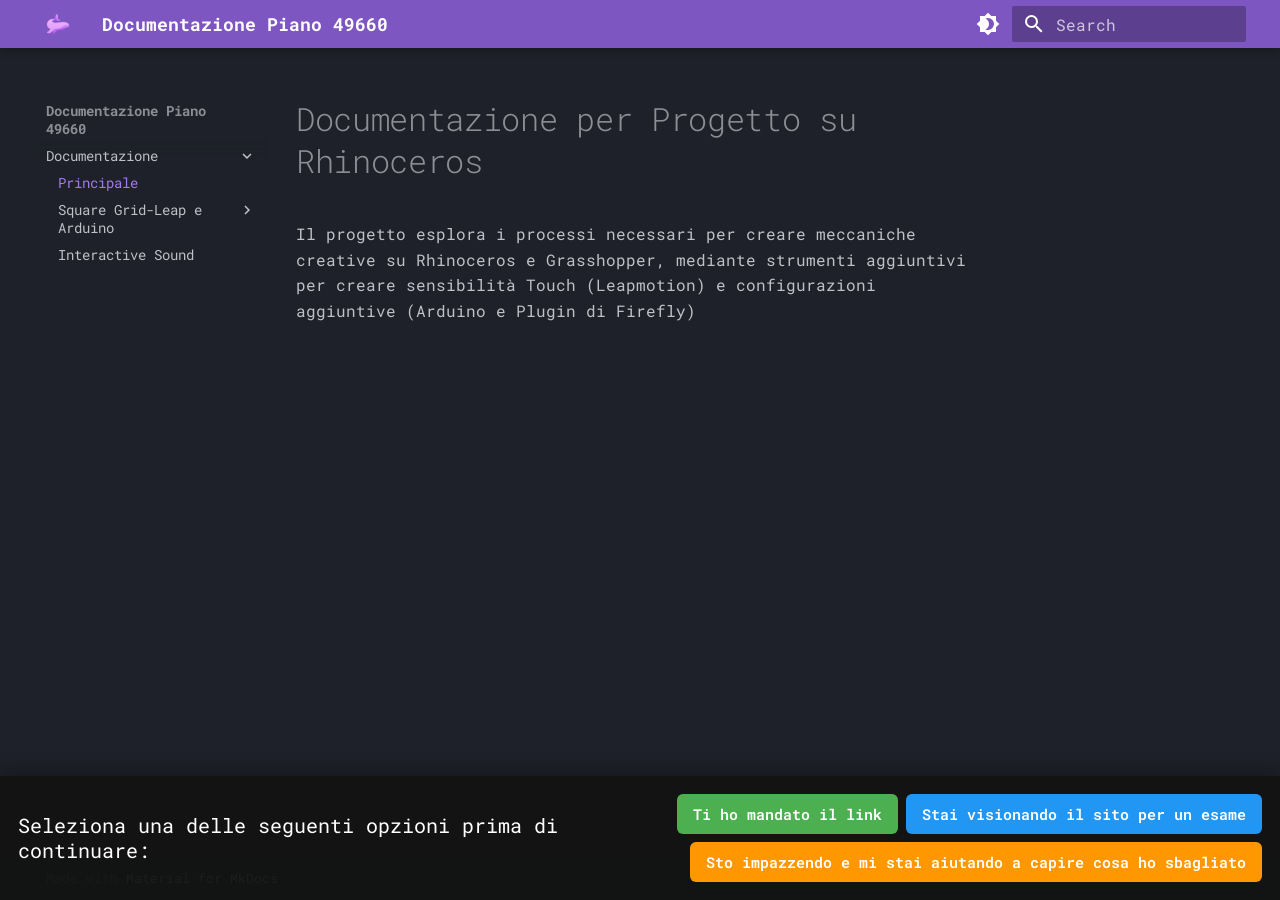
<file: Documentazione/index.html>
<!doctype html>
<html lang="en" class="no-js">
  <head>
    
      <meta charset="utf-8">
      <meta name="viewport" content="width=device-width,initial-scale=1">
      
      
      
        <link rel="canonical" href="https://alesdreams.github.io/PianoPianoDesk/Documentazione/">
      
      
      
        <link rel="next" href="../leap%20e%20arduino/">
      
      
        
      
      
      <link rel="icon" href="../assets/images/favicon.png">
      <meta name="generator" content="mkdocs-1.6.1, mkdocs-material-9.7.6">
    
    
      
        <title>Principale - Documentazione Piano 49660</title>
      
    
    
      <link rel="stylesheet" href="../assets/stylesheets/main.484c7ddc.min.css">
      
        
        <link rel="stylesheet" href="../assets/stylesheets/palette.ab4e12ef.min.css">
      
      


    
    
      
    
    
      
        
        
        <link rel="preconnect" href="https://fonts.gstatic.com" crossorigin>
        <link rel="stylesheet" href="https://fonts.googleapis.com/css?family=Roboto:300,300i,400,400i,700,700i%7CRoboto+Mono:400,400i,700,700i&display=fallback">
        <style>:root{--md-text-font:"Roboto";--md-code-font:"Roboto Mono"}</style>
      
    
    
      <link rel="stylesheet" href="../assets/css/fonts.css">
    
      <link rel="stylesheet" href="../assets/css/cookie-banner.css">
    
    <script>__md_scope=new URL("..",location),__md_hash=e=>[...e].reduce(((e,_)=>(e<<5)-e+_.charCodeAt(0)),0),__md_get=(e,_=localStorage,t=__md_scope)=>JSON.parse(_.getItem(t.pathname+"."+e)),__md_set=(e,_,t=localStorage,a=__md_scope)=>{try{t.setItem(a.pathname+"."+e,JSON.stringify(_))}catch(e){}}</script>
    
      

    
    
  </head>
  
  
    
    
      
    
    
    
    
    <body dir="ltr" data-md-color-scheme="slate" data-md-color-primary="deep-purple" data-md-color-accent="magenta">
  
    
    <input class="md-toggle" data-md-toggle="drawer" type="checkbox" id="__drawer" autocomplete="off">
    <input class="md-toggle" data-md-toggle="search" type="checkbox" id="__search" autocomplete="off">
    <label class="md-overlay" for="__drawer"></label>
    <div data-md-component="skip">
      
        
        <a href="#documentazione-per-progetto-su-rhinoceros" class="md-skip">
          Skip to content
        </a>
      
    </div>
    <div data-md-component="announce">
      
    </div>
    
    
      

  

<header class="md-header md-header--shadow" data-md-component="header">
  <nav class="md-header__inner md-grid" aria-label="Header">
    <a href=".." title="Documentazione Piano 49660" class="md-header__button md-logo" aria-label="Documentazione Piano 49660" data-md-component="logo">
      
  <img src="../immagini/icona00.png" alt="logo">

    </a>
    <label class="md-header__button md-icon" for="__drawer">
      
      <svg xmlns="http://www.w3.org/2000/svg" viewBox="0 0 24 24"><path d="M3 6h18v2H3zm0 5h18v2H3zm0 5h18v2H3z"/></svg>
    </label>
    <div class="md-header__title" data-md-component="header-title">
      <div class="md-header__ellipsis">
        <div class="md-header__topic">
          <span class="md-ellipsis">
            Documentazione Piano 49660
          </span>
        </div>
        <div class="md-header__topic" data-md-component="header-topic">
          <span class="md-ellipsis">
            
              Principale
            
          </span>
        </div>
      </div>
    </div>
    
      
        <form class="md-header__option" data-md-component="palette">
  
    
    
    
    <input class="md-option" data-md-color-media="" data-md-color-scheme="slate" data-md-color-primary="deep-purple" data-md-color-accent="magenta"  aria-label="Passa al tema chiaro"  type="radio" name="__palette" id="__palette_0">
    
      <label class="md-header__button md-icon" title="Passa al tema chiaro" for="__palette_1" hidden>
        <svg xmlns="http://www.w3.org/2000/svg" viewBox="0 0 24 24"><path d="M12 18c-.89 0-1.74-.2-2.5-.55C11.56 16.5 13 14.42 13 12s-1.44-4.5-3.5-5.45C10.26 6.2 11.11 6 12 6a6 6 0 0 1 6 6 6 6 0 0 1-6 6m8-9.31V4h-4.69L12 .69 8.69 4H4v4.69L.69 12 4 15.31V20h4.69L12 23.31 15.31 20H20v-4.69L23.31 12z"/></svg>
      </label>
    
  
    
    
    
    <input class="md-option" data-md-color-media="" data-md-color-scheme="default" data-md-color-primary="deep-purple" data-md-color-accent="magenta"  aria-label="Passa al tema scuro"  type="radio" name="__palette" id="__palette_1">
    
      <label class="md-header__button md-icon" title="Passa al tema scuro" for="__palette_0" hidden>
        <svg xmlns="http://www.w3.org/2000/svg" viewBox="0 0 24 24"><path d="M12 8a4 4 0 0 0-4 4 4 4 0 0 0 4 4 4 4 0 0 0 4-4 4 4 0 0 0-4-4m0 10a6 6 0 0 1-6-6 6 6 0 0 1 6-6 6 6 0 0 1 6 6 6 6 0 0 1-6 6m8-9.31V4h-4.69L12 .69 8.69 4H4v4.69L.69 12 4 15.31V20h4.69L12 23.31 15.31 20H20v-4.69L23.31 12z"/></svg>
      </label>
    
  
</form>
      
    
    
      <script>var palette=__md_get("__palette");if(palette&&palette.color){if("(prefers-color-scheme)"===palette.color.media){var media=matchMedia("(prefers-color-scheme: light)"),input=document.querySelector(media.matches?"[data-md-color-media='(prefers-color-scheme: light)']":"[data-md-color-media='(prefers-color-scheme: dark)']");palette.color.media=input.getAttribute("data-md-color-media"),palette.color.scheme=input.getAttribute("data-md-color-scheme"),palette.color.primary=input.getAttribute("data-md-color-primary"),palette.color.accent=input.getAttribute("data-md-color-accent")}for(var[key,value]of Object.entries(palette.color))document.body.setAttribute("data-md-color-"+key,value)}</script>
    
    
    
      
      
        <label class="md-header__button md-icon" for="__search">
          
          <svg xmlns="http://www.w3.org/2000/svg" viewBox="0 0 24 24"><path d="M9.5 3A6.5 6.5 0 0 1 16 9.5c0 1.61-.59 3.09-1.56 4.23l.27.27h.79l5 5-1.5 1.5-5-5v-.79l-.27-.27A6.52 6.52 0 0 1 9.5 16 6.5 6.5 0 0 1 3 9.5 6.5 6.5 0 0 1 9.5 3m0 2C7 5 5 7 5 9.5S7 14 9.5 14 14 12 14 9.5 12 5 9.5 5"/></svg>
        </label>
        <div class="md-search" data-md-component="search" role="dialog">
  <label class="md-search__overlay" for="__search"></label>
  <div class="md-search__inner" role="search">
    <form class="md-search__form" name="search">
      <input type="text" class="md-search__input" name="query" aria-label="Search" placeholder="Search" autocapitalize="off" autocorrect="off" autocomplete="off" spellcheck="false" data-md-component="search-query" required>
      <label class="md-search__icon md-icon" for="__search">
        
        <svg xmlns="http://www.w3.org/2000/svg" viewBox="0 0 24 24"><path d="M9.5 3A6.5 6.5 0 0 1 16 9.5c0 1.61-.59 3.09-1.56 4.23l.27.27h.79l5 5-1.5 1.5-5-5v-.79l-.27-.27A6.52 6.52 0 0 1 9.5 16 6.5 6.5 0 0 1 3 9.5 6.5 6.5 0 0 1 9.5 3m0 2C7 5 5 7 5 9.5S7 14 9.5 14 14 12 14 9.5 12 5 9.5 5"/></svg>
        
        <svg xmlns="http://www.w3.org/2000/svg" viewBox="0 0 24 24"><path d="M20 11v2H8l5.5 5.5-1.42 1.42L4.16 12l7.92-7.92L13.5 5.5 8 11z"/></svg>
      </label>
      <nav class="md-search__options" aria-label="Search">
        
        <button type="reset" class="md-search__icon md-icon" title="Clear" aria-label="Clear" tabindex="-1">
          
          <svg xmlns="http://www.w3.org/2000/svg" viewBox="0 0 24 24"><path d="M19 6.41 17.59 5 12 10.59 6.41 5 5 6.41 10.59 12 5 17.59 6.41 19 12 13.41 17.59 19 19 17.59 13.41 12z"/></svg>
        </button>
      </nav>
      
    </form>
    <div class="md-search__output">
      <div class="md-search__scrollwrap" tabindex="0" data-md-scrollfix>
        <div class="md-search-result" data-md-component="search-result">
          <div class="md-search-result__meta">
            Initializing search
          </div>
          <ol class="md-search-result__list" role="presentation"></ol>
        </div>
      </div>
    </div>
  </div>
</div>
      
    
    
  </nav>
  
</header>
    
    <div class="md-container" data-md-component="container">
      
      
        
          
        
      
      <main class="md-main" data-md-component="main">
        <div class="md-main__inner md-grid">
          
            
              
              <div class="md-sidebar md-sidebar--primary" data-md-component="sidebar" data-md-type="navigation" >
                <div class="md-sidebar__scrollwrap">
                  <div class="md-sidebar__inner">
                    



<nav class="md-nav md-nav--primary" aria-label="Navigation" data-md-level="0">
  <label class="md-nav__title" for="__drawer">
    <a href=".." title="Documentazione Piano 49660" class="md-nav__button md-logo" aria-label="Documentazione Piano 49660" data-md-component="logo">
      
  <img src="../immagini/icona00.png" alt="logo">

    </a>
    Documentazione Piano 49660
  </label>
  
  <ul class="md-nav__list" data-md-scrollfix>
    
      
      
  
  
    
  
  
  
    
    
    
    
    
    <li class="md-nav__item md-nav__item--active md-nav__item--nested">
      
        
        
        <input class="md-nav__toggle md-toggle " type="checkbox" id="__nav_1" checked>
        
          
          <label class="md-nav__link" for="__nav_1" id="__nav_1_label" tabindex="0">
            
  
  
  <span class="md-ellipsis">
    
  
    Documentazione
  

    
  </span>
  
  

            <span class="md-nav__icon md-icon"></span>
          </label>
        
        <nav class="md-nav" data-md-level="1" aria-labelledby="__nav_1_label" aria-expanded="true">
          <label class="md-nav__title" for="__nav_1">
            <span class="md-nav__icon md-icon"></span>
            
  
    Documentazione
  

          </label>
          <ul class="md-nav__list" data-md-scrollfix>
            
              
                
  
  
    
  
  
  
    <li class="md-nav__item md-nav__item--active">
      
      <input class="md-nav__toggle md-toggle" type="checkbox" id="__toc">
      
      
        
      
      
      <a href="./" class="md-nav__link md-nav__link--active">
        
  
  
  <span class="md-ellipsis">
    
  
    Principale
  

    
  </span>
  
  

      </a>
      
    </li>
  

              
            
              
                
  
  
  
  
    
    
    
    
    
    <li class="md-nav__item md-nav__item--nested">
      
        
        
        <input class="md-nav__toggle md-toggle " type="checkbox" id="__nav_1_2" >
        
          
          <label class="md-nav__link" for="__nav_1_2" id="__nav_1_2_label" tabindex="0">
            
  
  
  <span class="md-ellipsis">
    
  
    Square Grid-Leap e Arduino
  

    
  </span>
  
  

            <span class="md-nav__icon md-icon"></span>
          </label>
        
        <nav class="md-nav" data-md-level="2" aria-labelledby="__nav_1_2_label" aria-expanded="false">
          <label class="md-nav__title" for="__nav_1_2">
            <span class="md-nav__icon md-icon"></span>
            
  
    Square Grid-Leap e Arduino
  

          </label>
          <ul class="md-nav__list" data-md-scrollfix>
            
              
                
  
  
  
  
    <li class="md-nav__item">
      <a href="../leap%20e%20arduino/" class="md-nav__link">
        
  
  
  <span class="md-ellipsis">
    
  
    Guida Principale
  

    
  </span>
  
  

      </a>
    </li>
  

              
            
              
                
  
  
  
  
    <li class="md-nav__item">
      <a href="../Errori%20leap/" class="md-nav__link">
        
  
  
  <span class="md-ellipsis">
    
  
    Errori
  

    
  </span>
  
  

      </a>
    </li>
  

              
            
          </ul>
        </nav>
      
    </li>
  

              
            
              
                
  
  
  
  
    <li class="md-nav__item">
      <a href="../Interactive%20Sound/" class="md-nav__link">
        
  
  
  <span class="md-ellipsis">
    
  
    Interactive Sound
  

    
  </span>
  
  

      </a>
    </li>
  

              
            
          </ul>
        </nav>
      
    </li>
  

    
  </ul>
</nav>
                  </div>
                </div>
              </div>
            
            
              
              <div class="md-sidebar md-sidebar--secondary" data-md-component="sidebar" data-md-type="toc" >
                <div class="md-sidebar__scrollwrap">
                  <div class="md-sidebar__inner">
                    

<nav class="md-nav md-nav--secondary" aria-label="Table of contents">
  
  
  
    
  
  
</nav>
                  </div>
                </div>
              </div>
            
          
          
            <div class="md-content" data-md-component="content">
              
              <article class="md-content__inner md-typeset">
                
                  



<h1 id="documentazione-per-progetto-su-rhinoceros">Documentazione per Progetto su Rhinoceros</h1>
<p>Il progetto esplora i processi necessari per creare meccaniche creative su Rhinoceros e Grasshopper, mediante strumenti aggiuntivi per creare sensibilità Touch (Leapmotion) e configurazioni aggiuntive (Arduino e Plugin di Firefly) </p>












                
              </article>
            </div>
          
          
<script>var target=document.getElementById(location.hash.slice(1));target&&target.name&&(target.checked=target.name.startsWith("__tabbed_"))</script>
        </div>
        
      </main>
      
        <footer class="md-footer">
  
  <div class="md-footer-meta md-typeset">
    <div class="md-footer-meta__inner md-grid">
      <div class="md-copyright">
  
  
    Made with
    <a href="https://squidfunk.github.io/mkdocs-material/" target="_blank" rel="noopener">
      Material for MkDocs
    </a>
  
</div>
      
    </div>
  </div>
</footer>
      
    </div>
    <div class="md-dialog" data-md-component="dialog">
      <div class="md-dialog__inner md-typeset"></div>
    </div>
    
    
    
      
      
      <script id="__config" type="application/json">{"annotate": null, "base": "..", "features": [], "search": "../assets/javascripts/workers/search.2c215733.min.js", "tags": null, "translations": {"clipboard.copied": "Copied to clipboard", "clipboard.copy": "Copy to clipboard", "search.result.more.one": "1 more on this page", "search.result.more.other": "# more on this page", "search.result.none": "No matching documents", "search.result.one": "1 matching document", "search.result.other": "# matching documents", "search.result.placeholder": "Type to start searching", "search.result.term.missing": "Missing", "select.version": "Select version"}, "version": null}</script>
    
    
      <script src="../assets/javascripts/bundle.79ae519e.min.js"></script>
      
        <script src="../assets/js/cookie-banner.js"></script>
      
    
  </body>
</html>
</file>
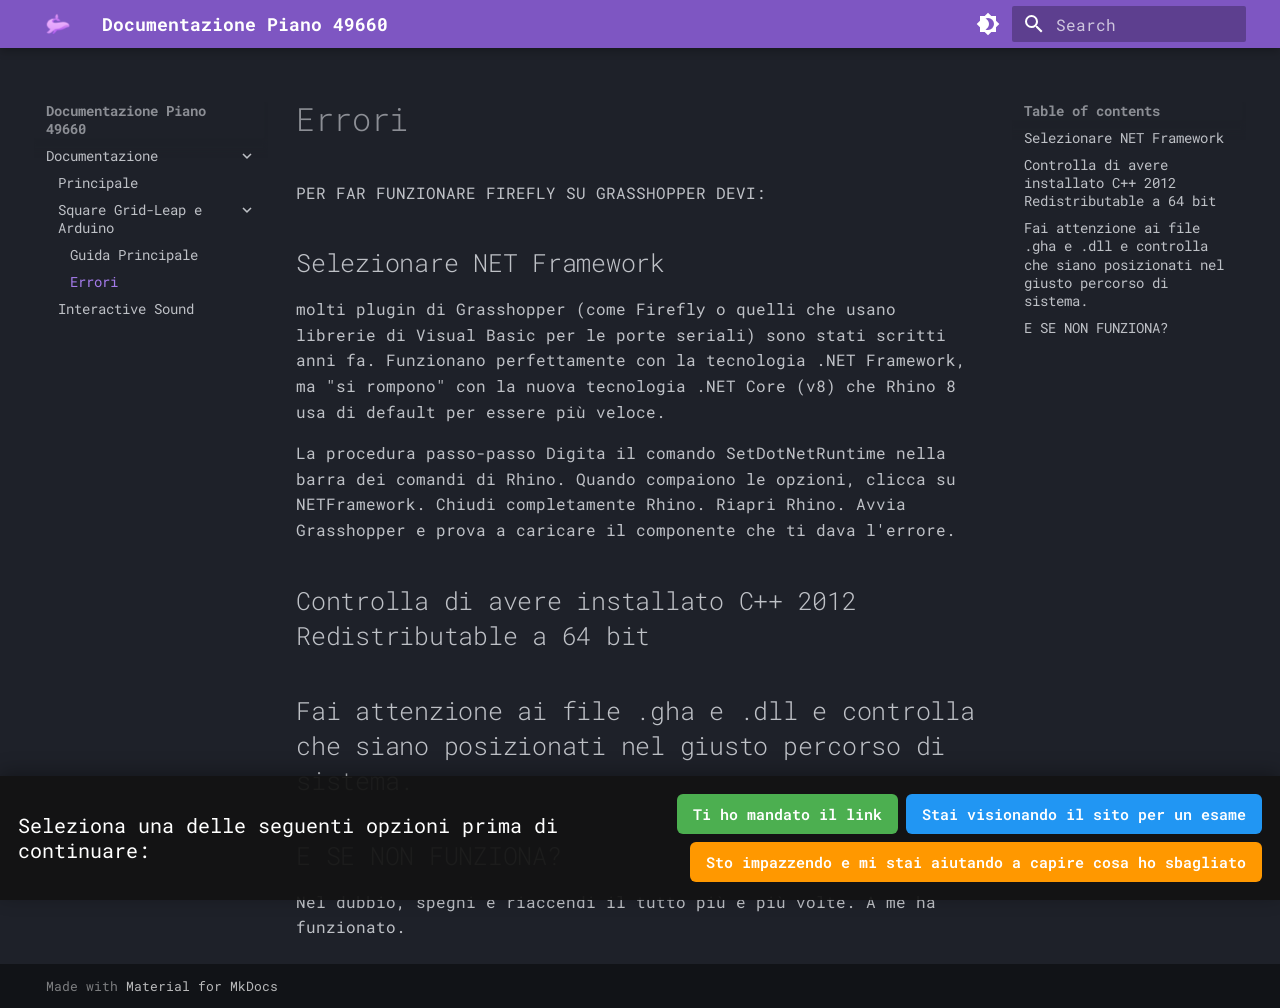
<file: Errori leap/index.html>
<!doctype html>
<html lang="en" class="no-js">
  <head>
    
      <meta charset="utf-8">
      <meta name="viewport" content="width=device-width,initial-scale=1">
      
      
      
        <link rel="canonical" href="https://alesdreams.github.io/PianoPianoDesk/Errori%20leap/">
      
      
        <link rel="prev" href="../leap%20e%20arduino/">
      
      
        <link rel="next" href="../Interactive%20Sound/">
      
      
        
      
      
      <link rel="icon" href="../assets/images/favicon.png">
      <meta name="generator" content="mkdocs-1.6.1, mkdocs-material-9.7.6">
    
    
      
        <title>Errori - Documentazione Piano 49660</title>
      
    
    
      <link rel="stylesheet" href="../assets/stylesheets/main.484c7ddc.min.css">
      
        
        <link rel="stylesheet" href="../assets/stylesheets/palette.ab4e12ef.min.css">
      
      


    
    
      
    
    
      
        
        
        <link rel="preconnect" href="https://fonts.gstatic.com" crossorigin>
        <link rel="stylesheet" href="https://fonts.googleapis.com/css?family=Roboto:300,300i,400,400i,700,700i%7CRoboto+Mono:400,400i,700,700i&display=fallback">
        <style>:root{--md-text-font:"Roboto";--md-code-font:"Roboto Mono"}</style>
      
    
    
      <link rel="stylesheet" href="../assets/css/fonts.css">
    
      <link rel="stylesheet" href="../assets/css/cookie-banner.css">
    
    <script>__md_scope=new URL("..",location),__md_hash=e=>[...e].reduce(((e,_)=>(e<<5)-e+_.charCodeAt(0)),0),__md_get=(e,_=localStorage,t=__md_scope)=>JSON.parse(_.getItem(t.pathname+"."+e)),__md_set=(e,_,t=localStorage,a=__md_scope)=>{try{t.setItem(a.pathname+"."+e,JSON.stringify(_))}catch(e){}}</script>
    
      

    
    
  </head>
  
  
    
    
      
    
    
    
    
    <body dir="ltr" data-md-color-scheme="slate" data-md-color-primary="deep-purple" data-md-color-accent="magenta">
  
    
    <input class="md-toggle" data-md-toggle="drawer" type="checkbox" id="__drawer" autocomplete="off">
    <input class="md-toggle" data-md-toggle="search" type="checkbox" id="__search" autocomplete="off">
    <label class="md-overlay" for="__drawer"></label>
    <div data-md-component="skip">
      
        
        <a href="#selezionare-net-framework" class="md-skip">
          Skip to content
        </a>
      
    </div>
    <div data-md-component="announce">
      
    </div>
    
    
      

  

<header class="md-header md-header--shadow" data-md-component="header">
  <nav class="md-header__inner md-grid" aria-label="Header">
    <a href=".." title="Documentazione Piano 49660" class="md-header__button md-logo" aria-label="Documentazione Piano 49660" data-md-component="logo">
      
  <img src="../immagini/icona00.png" alt="logo">

    </a>
    <label class="md-header__button md-icon" for="__drawer">
      
      <svg xmlns="http://www.w3.org/2000/svg" viewBox="0 0 24 24"><path d="M3 6h18v2H3zm0 5h18v2H3zm0 5h18v2H3z"/></svg>
    </label>
    <div class="md-header__title" data-md-component="header-title">
      <div class="md-header__ellipsis">
        <div class="md-header__topic">
          <span class="md-ellipsis">
            Documentazione Piano 49660
          </span>
        </div>
        <div class="md-header__topic" data-md-component="header-topic">
          <span class="md-ellipsis">
            
              Errori
            
          </span>
        </div>
      </div>
    </div>
    
      
        <form class="md-header__option" data-md-component="palette">
  
    
    
    
    <input class="md-option" data-md-color-media="" data-md-color-scheme="slate" data-md-color-primary="deep-purple" data-md-color-accent="magenta"  aria-label="Passa al tema chiaro"  type="radio" name="__palette" id="__palette_0">
    
      <label class="md-header__button md-icon" title="Passa al tema chiaro" for="__palette_1" hidden>
        <svg xmlns="http://www.w3.org/2000/svg" viewBox="0 0 24 24"><path d="M12 18c-.89 0-1.74-.2-2.5-.55C11.56 16.5 13 14.42 13 12s-1.44-4.5-3.5-5.45C10.26 6.2 11.11 6 12 6a6 6 0 0 1 6 6 6 6 0 0 1-6 6m8-9.31V4h-4.69L12 .69 8.69 4H4v4.69L.69 12 4 15.31V20h4.69L12 23.31 15.31 20H20v-4.69L23.31 12z"/></svg>
      </label>
    
  
    
    
    
    <input class="md-option" data-md-color-media="" data-md-color-scheme="default" data-md-color-primary="deep-purple" data-md-color-accent="magenta"  aria-label="Passa al tema scuro"  type="radio" name="__palette" id="__palette_1">
    
      <label class="md-header__button md-icon" title="Passa al tema scuro" for="__palette_0" hidden>
        <svg xmlns="http://www.w3.org/2000/svg" viewBox="0 0 24 24"><path d="M12 8a4 4 0 0 0-4 4 4 4 0 0 0 4 4 4 4 0 0 0 4-4 4 4 0 0 0-4-4m0 10a6 6 0 0 1-6-6 6 6 0 0 1 6-6 6 6 0 0 1 6 6 6 6 0 0 1-6 6m8-9.31V4h-4.69L12 .69 8.69 4H4v4.69L.69 12 4 15.31V20h4.69L12 23.31 15.31 20H20v-4.69L23.31 12z"/></svg>
      </label>
    
  
</form>
      
    
    
      <script>var palette=__md_get("__palette");if(palette&&palette.color){if("(prefers-color-scheme)"===palette.color.media){var media=matchMedia("(prefers-color-scheme: light)"),input=document.querySelector(media.matches?"[data-md-color-media='(prefers-color-scheme: light)']":"[data-md-color-media='(prefers-color-scheme: dark)']");palette.color.media=input.getAttribute("data-md-color-media"),palette.color.scheme=input.getAttribute("data-md-color-scheme"),palette.color.primary=input.getAttribute("data-md-color-primary"),palette.color.accent=input.getAttribute("data-md-color-accent")}for(var[key,value]of Object.entries(palette.color))document.body.setAttribute("data-md-color-"+key,value)}</script>
    
    
    
      
      
        <label class="md-header__button md-icon" for="__search">
          
          <svg xmlns="http://www.w3.org/2000/svg" viewBox="0 0 24 24"><path d="M9.5 3A6.5 6.5 0 0 1 16 9.5c0 1.61-.59 3.09-1.56 4.23l.27.27h.79l5 5-1.5 1.5-5-5v-.79l-.27-.27A6.52 6.52 0 0 1 9.5 16 6.5 6.5 0 0 1 3 9.5 6.5 6.5 0 0 1 9.5 3m0 2C7 5 5 7 5 9.5S7 14 9.5 14 14 12 14 9.5 12 5 9.5 5"/></svg>
        </label>
        <div class="md-search" data-md-component="search" role="dialog">
  <label class="md-search__overlay" for="__search"></label>
  <div class="md-search__inner" role="search">
    <form class="md-search__form" name="search">
      <input type="text" class="md-search__input" name="query" aria-label="Search" placeholder="Search" autocapitalize="off" autocorrect="off" autocomplete="off" spellcheck="false" data-md-component="search-query" required>
      <label class="md-search__icon md-icon" for="__search">
        
        <svg xmlns="http://www.w3.org/2000/svg" viewBox="0 0 24 24"><path d="M9.5 3A6.5 6.5 0 0 1 16 9.5c0 1.61-.59 3.09-1.56 4.23l.27.27h.79l5 5-1.5 1.5-5-5v-.79l-.27-.27A6.52 6.52 0 0 1 9.5 16 6.5 6.5 0 0 1 3 9.5 6.5 6.5 0 0 1 9.5 3m0 2C7 5 5 7 5 9.5S7 14 9.5 14 14 12 14 9.5 12 5 9.5 5"/></svg>
        
        <svg xmlns="http://www.w3.org/2000/svg" viewBox="0 0 24 24"><path d="M20 11v2H8l5.5 5.5-1.42 1.42L4.16 12l7.92-7.92L13.5 5.5 8 11z"/></svg>
      </label>
      <nav class="md-search__options" aria-label="Search">
        
        <button type="reset" class="md-search__icon md-icon" title="Clear" aria-label="Clear" tabindex="-1">
          
          <svg xmlns="http://www.w3.org/2000/svg" viewBox="0 0 24 24"><path d="M19 6.41 17.59 5 12 10.59 6.41 5 5 6.41 10.59 12 5 17.59 6.41 19 12 13.41 17.59 19 19 17.59 13.41 12z"/></svg>
        </button>
      </nav>
      
    </form>
    <div class="md-search__output">
      <div class="md-search__scrollwrap" tabindex="0" data-md-scrollfix>
        <div class="md-search-result" data-md-component="search-result">
          <div class="md-search-result__meta">
            Initializing search
          </div>
          <ol class="md-search-result__list" role="presentation"></ol>
        </div>
      </div>
    </div>
  </div>
</div>
      
    
    
  </nav>
  
</header>
    
    <div class="md-container" data-md-component="container">
      
      
        
          
        
      
      <main class="md-main" data-md-component="main">
        <div class="md-main__inner md-grid">
          
            
              
              <div class="md-sidebar md-sidebar--primary" data-md-component="sidebar" data-md-type="navigation" >
                <div class="md-sidebar__scrollwrap">
                  <div class="md-sidebar__inner">
                    



<nav class="md-nav md-nav--primary" aria-label="Navigation" data-md-level="0">
  <label class="md-nav__title" for="__drawer">
    <a href=".." title="Documentazione Piano 49660" class="md-nav__button md-logo" aria-label="Documentazione Piano 49660" data-md-component="logo">
      
  <img src="../immagini/icona00.png" alt="logo">

    </a>
    Documentazione Piano 49660
  </label>
  
  <ul class="md-nav__list" data-md-scrollfix>
    
      
      
  
  
    
  
  
  
    
    
    
    
    
    <li class="md-nav__item md-nav__item--active md-nav__item--nested">
      
        
        
        <input class="md-nav__toggle md-toggle " type="checkbox" id="__nav_1" checked>
        
          
          <label class="md-nav__link" for="__nav_1" id="__nav_1_label" tabindex="0">
            
  
  
  <span class="md-ellipsis">
    
  
    Documentazione
  

    
  </span>
  
  

            <span class="md-nav__icon md-icon"></span>
          </label>
        
        <nav class="md-nav" data-md-level="1" aria-labelledby="__nav_1_label" aria-expanded="true">
          <label class="md-nav__title" for="__nav_1">
            <span class="md-nav__icon md-icon"></span>
            
  
    Documentazione
  

          </label>
          <ul class="md-nav__list" data-md-scrollfix>
            
              
                
  
  
  
  
    <li class="md-nav__item">
      <a href="../Documentazione/" class="md-nav__link">
        
  
  
  <span class="md-ellipsis">
    
  
    Principale
  

    
  </span>
  
  

      </a>
    </li>
  

              
            
              
                
  
  
    
  
  
  
    
    
    
    
    
    <li class="md-nav__item md-nav__item--active md-nav__item--nested">
      
        
        
        <input class="md-nav__toggle md-toggle " type="checkbox" id="__nav_1_2" checked>
        
          
          <label class="md-nav__link" for="__nav_1_2" id="__nav_1_2_label" tabindex="0">
            
  
  
  <span class="md-ellipsis">
    
  
    Square Grid-Leap e Arduino
  

    
  </span>
  
  

            <span class="md-nav__icon md-icon"></span>
          </label>
        
        <nav class="md-nav" data-md-level="2" aria-labelledby="__nav_1_2_label" aria-expanded="true">
          <label class="md-nav__title" for="__nav_1_2">
            <span class="md-nav__icon md-icon"></span>
            
  
    Square Grid-Leap e Arduino
  

          </label>
          <ul class="md-nav__list" data-md-scrollfix>
            
              
                
  
  
  
  
    <li class="md-nav__item">
      <a href="../leap%20e%20arduino/" class="md-nav__link">
        
  
  
  <span class="md-ellipsis">
    
  
    Guida Principale
  

    
  </span>
  
  

      </a>
    </li>
  

              
            
              
                
  
  
    
  
  
  
    <li class="md-nav__item md-nav__item--active">
      
      <input class="md-nav__toggle md-toggle" type="checkbox" id="__toc">
      
      
      
        <label class="md-nav__link md-nav__link--active" for="__toc">
          
  
  
  <span class="md-ellipsis">
    
  
    Errori
  

    
  </span>
  
  

          <span class="md-nav__icon md-icon"></span>
        </label>
      
      <a href="./" class="md-nav__link md-nav__link--active">
        
  
  
  <span class="md-ellipsis">
    
  
    Errori
  

    
  </span>
  
  

      </a>
      
        

<nav class="md-nav md-nav--secondary" aria-label="Table of contents">
  
  
  
  
    <label class="md-nav__title" for="__toc">
      <span class="md-nav__icon md-icon"></span>
      Table of contents
    </label>
    <ul class="md-nav__list" data-md-component="toc" data-md-scrollfix>
      
        <li class="md-nav__item">
  <a href="#selezionare-net-framework" class="md-nav__link">
    <span class="md-ellipsis">
      
        Selezionare NET Framework
      
    </span>
  </a>
  
</li>
      
        <li class="md-nav__item">
  <a href="#controlla-di-avere-installato-c-2012-redistributable-a-64-bit" class="md-nav__link">
    <span class="md-ellipsis">
      
        Controlla di avere installato C++ 2012 Redistributable a 64 bit
      
    </span>
  </a>
  
</li>
      
        <li class="md-nav__item">
  <a href="#fai-attenzione-ai-file-gha-e-dll-e-controlla-che-siano-posizionati-nel-giusto-percorso-di-sistema" class="md-nav__link">
    <span class="md-ellipsis">
      
        Fai attenzione ai file .gha e .dll e controlla che siano posizionati nel giusto percorso di sistema.
      
    </span>
  </a>
  
</li>
      
        <li class="md-nav__item">
  <a href="#e-se-non-funziona" class="md-nav__link">
    <span class="md-ellipsis">
      
        E SE NON FUNZIONA?
      
    </span>
  </a>
  
</li>
      
    </ul>
  
</nav>
      
    </li>
  

              
            
          </ul>
        </nav>
      
    </li>
  

              
            
              
                
  
  
  
  
    <li class="md-nav__item">
      <a href="../Interactive%20Sound/" class="md-nav__link">
        
  
  
  <span class="md-ellipsis">
    
  
    Interactive Sound
  

    
  </span>
  
  

      </a>
    </li>
  

              
            
          </ul>
        </nav>
      
    </li>
  

    
  </ul>
</nav>
                  </div>
                </div>
              </div>
            
            
              
              <div class="md-sidebar md-sidebar--secondary" data-md-component="sidebar" data-md-type="toc" >
                <div class="md-sidebar__scrollwrap">
                  <div class="md-sidebar__inner">
                    

<nav class="md-nav md-nav--secondary" aria-label="Table of contents">
  
  
  
  
    <label class="md-nav__title" for="__toc">
      <span class="md-nav__icon md-icon"></span>
      Table of contents
    </label>
    <ul class="md-nav__list" data-md-component="toc" data-md-scrollfix>
      
        <li class="md-nav__item">
  <a href="#selezionare-net-framework" class="md-nav__link">
    <span class="md-ellipsis">
      
        Selezionare NET Framework
      
    </span>
  </a>
  
</li>
      
        <li class="md-nav__item">
  <a href="#controlla-di-avere-installato-c-2012-redistributable-a-64-bit" class="md-nav__link">
    <span class="md-ellipsis">
      
        Controlla di avere installato C++ 2012 Redistributable a 64 bit
      
    </span>
  </a>
  
</li>
      
        <li class="md-nav__item">
  <a href="#fai-attenzione-ai-file-gha-e-dll-e-controlla-che-siano-posizionati-nel-giusto-percorso-di-sistema" class="md-nav__link">
    <span class="md-ellipsis">
      
        Fai attenzione ai file .gha e .dll e controlla che siano posizionati nel giusto percorso di sistema.
      
    </span>
  </a>
  
</li>
      
        <li class="md-nav__item">
  <a href="#e-se-non-funziona" class="md-nav__link">
    <span class="md-ellipsis">
      
        E SE NON FUNZIONA?
      
    </span>
  </a>
  
</li>
      
    </ul>
  
</nav>
                  </div>
                </div>
              </div>
            
          
          
            <div class="md-content" data-md-component="content">
              
              <article class="md-content__inner md-typeset">
                
                  



  <h1>Errori</h1>

<p>PER FAR FUNZIONARE FIREFLY SU GRASSHOPPER DEVI:</p>
<h2 id="selezionare-net-framework">Selezionare NET Framework</h2>
<p>molti plugin di Grasshopper (come Firefly o quelli che usano librerie di Visual Basic per le porte seriali) sono stati scritti anni fa. Funzionano perfettamente con la tecnologia .NET Framework, ma "si rompono" con la nuova tecnologia .NET Core (v8) che Rhino 8 usa di default per essere più veloce.</p>
<p>La procedura passo-passo
Digita il comando SetDotNetRuntime nella barra dei comandi di Rhino.
Quando compaiono le opzioni, clicca su NETFramework.
Chiudi completamente Rhino.
Riapri Rhino.
Avvia Grasshopper e prova a caricare il componente che ti dava l'errore.</p>
<h2 id="controlla-di-avere-installato-c-2012-redistributable-a-64-bit">Controlla di avere installato C++ 2012 Redistributable a 64 bit</h2>
<h2 id="fai-attenzione-ai-file-gha-e-dll-e-controlla-che-siano-posizionati-nel-giusto-percorso-di-sistema">Fai attenzione ai file .gha e .dll e controlla che siano posizionati nel giusto percorso di sistema.</h2>
<h2 id="e-se-non-funziona">E SE NON FUNZIONA?</h2>
<p>Nel dubbio, spegni e riaccendi il tutto più e più volte. A me ha funzionato.</p>












                
              </article>
            </div>
          
          
<script>var target=document.getElementById(location.hash.slice(1));target&&target.name&&(target.checked=target.name.startsWith("__tabbed_"))</script>
        </div>
        
      </main>
      
        <footer class="md-footer">
  
  <div class="md-footer-meta md-typeset">
    <div class="md-footer-meta__inner md-grid">
      <div class="md-copyright">
  
  
    Made with
    <a href="https://squidfunk.github.io/mkdocs-material/" target="_blank" rel="noopener">
      Material for MkDocs
    </a>
  
</div>
      
    </div>
  </div>
</footer>
      
    </div>
    <div class="md-dialog" data-md-component="dialog">
      <div class="md-dialog__inner md-typeset"></div>
    </div>
    
    
    
      
      
      <script id="__config" type="application/json">{"annotate": null, "base": "..", "features": [], "search": "../assets/javascripts/workers/search.2c215733.min.js", "tags": null, "translations": {"clipboard.copied": "Copied to clipboard", "clipboard.copy": "Copy to clipboard", "search.result.more.one": "1 more on this page", "search.result.more.other": "# more on this page", "search.result.none": "No matching documents", "search.result.one": "1 matching document", "search.result.other": "# matching documents", "search.result.placeholder": "Type to start searching", "search.result.term.missing": "Missing", "select.version": "Select version"}, "version": null}</script>
    
    
      <script src="../assets/javascripts/bundle.79ae519e.min.js"></script>
      
        <script src="../assets/js/cookie-banner.js"></script>
      
    
  </body>
</html>
</file>
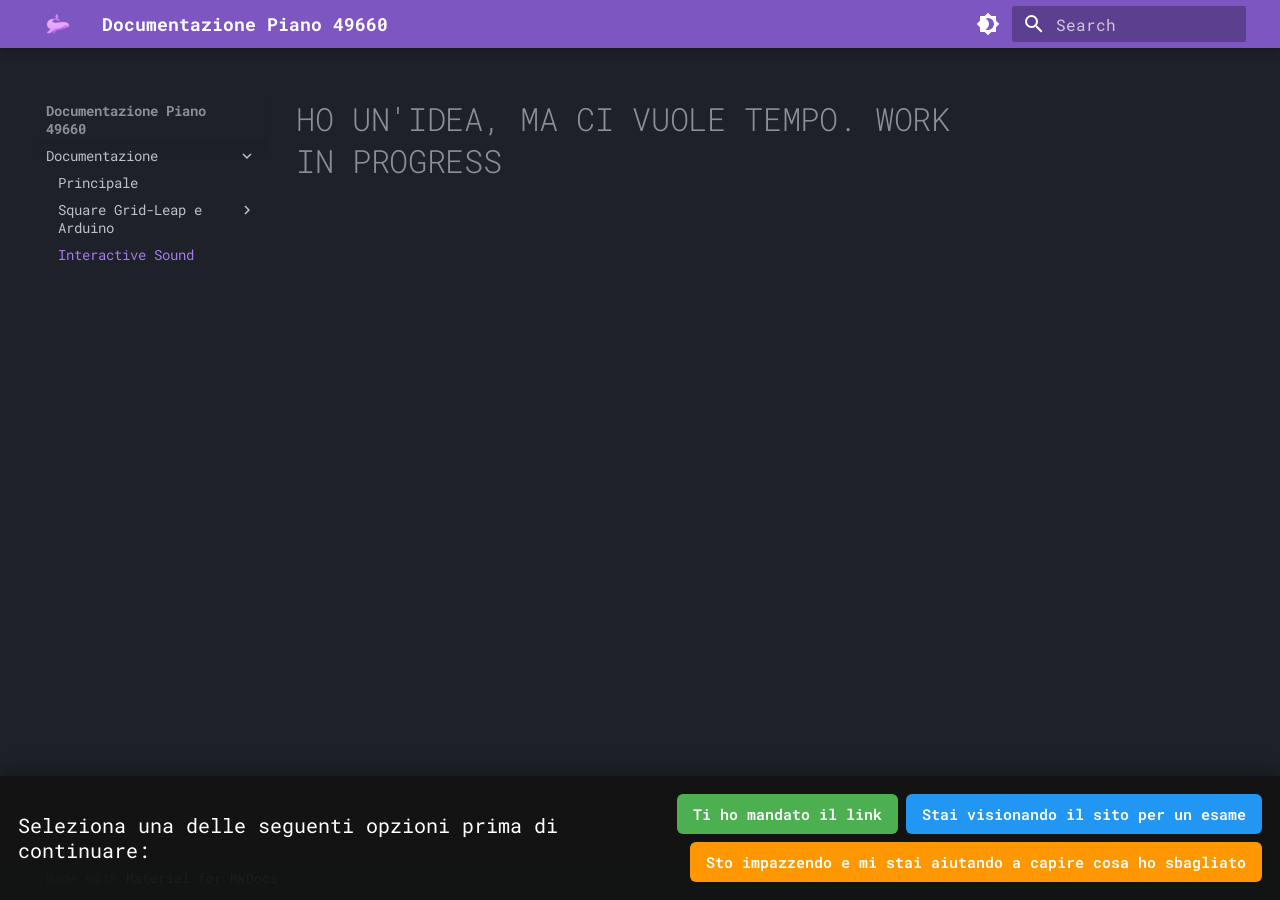
<file: Interactive Sound/index.html>
<!doctype html>
<html lang="en" class="no-js">
  <head>
    
      <meta charset="utf-8">
      <meta name="viewport" content="width=device-width,initial-scale=1">
      
      
      
        <link rel="canonical" href="https://alesdreams.github.io/PianoPianoDesk/Interactive%20Sound/">
      
      
        <link rel="prev" href="../Errori%20leap/">
      
      
      
        
      
      
      <link rel="icon" href="../assets/images/favicon.png">
      <meta name="generator" content="mkdocs-1.6.1, mkdocs-material-9.7.6">
    
    
      
        <title>Interactive Sound - Documentazione Piano 49660</title>
      
    
    
      <link rel="stylesheet" href="../assets/stylesheets/main.484c7ddc.min.css">
      
        
        <link rel="stylesheet" href="../assets/stylesheets/palette.ab4e12ef.min.css">
      
      


    
    
      
    
    
      
        
        
        <link rel="preconnect" href="https://fonts.gstatic.com" crossorigin>
        <link rel="stylesheet" href="https://fonts.googleapis.com/css?family=Roboto:300,300i,400,400i,700,700i%7CRoboto+Mono:400,400i,700,700i&display=fallback">
        <style>:root{--md-text-font:"Roboto";--md-code-font:"Roboto Mono"}</style>
      
    
    
      <link rel="stylesheet" href="../assets/css/fonts.css">
    
      <link rel="stylesheet" href="../assets/css/cookie-banner.css">
    
    <script>__md_scope=new URL("..",location),__md_hash=e=>[...e].reduce(((e,_)=>(e<<5)-e+_.charCodeAt(0)),0),__md_get=(e,_=localStorage,t=__md_scope)=>JSON.parse(_.getItem(t.pathname+"."+e)),__md_set=(e,_,t=localStorage,a=__md_scope)=>{try{t.setItem(a.pathname+"."+e,JSON.stringify(_))}catch(e){}}</script>
    
      

    
    
  </head>
  
  
    
    
      
    
    
    
    
    <body dir="ltr" data-md-color-scheme="slate" data-md-color-primary="deep-purple" data-md-color-accent="magenta">
  
    
    <input class="md-toggle" data-md-toggle="drawer" type="checkbox" id="__drawer" autocomplete="off">
    <input class="md-toggle" data-md-toggle="search" type="checkbox" id="__search" autocomplete="off">
    <label class="md-overlay" for="__drawer"></label>
    <div data-md-component="skip">
      
        
        <a href="#ho-unidea-ma-ci-vuole-tempo-work-in-progress" class="md-skip">
          Skip to content
        </a>
      
    </div>
    <div data-md-component="announce">
      
    </div>
    
    
      

  

<header class="md-header md-header--shadow" data-md-component="header">
  <nav class="md-header__inner md-grid" aria-label="Header">
    <a href=".." title="Documentazione Piano 49660" class="md-header__button md-logo" aria-label="Documentazione Piano 49660" data-md-component="logo">
      
  <img src="../immagini/icona00.png" alt="logo">

    </a>
    <label class="md-header__button md-icon" for="__drawer">
      
      <svg xmlns="http://www.w3.org/2000/svg" viewBox="0 0 24 24"><path d="M3 6h18v2H3zm0 5h18v2H3zm0 5h18v2H3z"/></svg>
    </label>
    <div class="md-header__title" data-md-component="header-title">
      <div class="md-header__ellipsis">
        <div class="md-header__topic">
          <span class="md-ellipsis">
            Documentazione Piano 49660
          </span>
        </div>
        <div class="md-header__topic" data-md-component="header-topic">
          <span class="md-ellipsis">
            
              Interactive Sound
            
          </span>
        </div>
      </div>
    </div>
    
      
        <form class="md-header__option" data-md-component="palette">
  
    
    
    
    <input class="md-option" data-md-color-media="" data-md-color-scheme="slate" data-md-color-primary="deep-purple" data-md-color-accent="magenta"  aria-label="Passa al tema chiaro"  type="radio" name="__palette" id="__palette_0">
    
      <label class="md-header__button md-icon" title="Passa al tema chiaro" for="__palette_1" hidden>
        <svg xmlns="http://www.w3.org/2000/svg" viewBox="0 0 24 24"><path d="M12 18c-.89 0-1.74-.2-2.5-.55C11.56 16.5 13 14.42 13 12s-1.44-4.5-3.5-5.45C10.26 6.2 11.11 6 12 6a6 6 0 0 1 6 6 6 6 0 0 1-6 6m8-9.31V4h-4.69L12 .69 8.69 4H4v4.69L.69 12 4 15.31V20h4.69L12 23.31 15.31 20H20v-4.69L23.31 12z"/></svg>
      </label>
    
  
    
    
    
    <input class="md-option" data-md-color-media="" data-md-color-scheme="default" data-md-color-primary="deep-purple" data-md-color-accent="magenta"  aria-label="Passa al tema scuro"  type="radio" name="__palette" id="__palette_1">
    
      <label class="md-header__button md-icon" title="Passa al tema scuro" for="__palette_0" hidden>
        <svg xmlns="http://www.w3.org/2000/svg" viewBox="0 0 24 24"><path d="M12 8a4 4 0 0 0-4 4 4 4 0 0 0 4 4 4 4 0 0 0 4-4 4 4 0 0 0-4-4m0 10a6 6 0 0 1-6-6 6 6 0 0 1 6-6 6 6 0 0 1 6 6 6 6 0 0 1-6 6m8-9.31V4h-4.69L12 .69 8.69 4H4v4.69L.69 12 4 15.31V20h4.69L12 23.31 15.31 20H20v-4.69L23.31 12z"/></svg>
      </label>
    
  
</form>
      
    
    
      <script>var palette=__md_get("__palette");if(palette&&palette.color){if("(prefers-color-scheme)"===palette.color.media){var media=matchMedia("(prefers-color-scheme: light)"),input=document.querySelector(media.matches?"[data-md-color-media='(prefers-color-scheme: light)']":"[data-md-color-media='(prefers-color-scheme: dark)']");palette.color.media=input.getAttribute("data-md-color-media"),palette.color.scheme=input.getAttribute("data-md-color-scheme"),palette.color.primary=input.getAttribute("data-md-color-primary"),palette.color.accent=input.getAttribute("data-md-color-accent")}for(var[key,value]of Object.entries(palette.color))document.body.setAttribute("data-md-color-"+key,value)}</script>
    
    
    
      
      
        <label class="md-header__button md-icon" for="__search">
          
          <svg xmlns="http://www.w3.org/2000/svg" viewBox="0 0 24 24"><path d="M9.5 3A6.5 6.5 0 0 1 16 9.5c0 1.61-.59 3.09-1.56 4.23l.27.27h.79l5 5-1.5 1.5-5-5v-.79l-.27-.27A6.52 6.52 0 0 1 9.5 16 6.5 6.5 0 0 1 3 9.5 6.5 6.5 0 0 1 9.5 3m0 2C7 5 5 7 5 9.5S7 14 9.5 14 14 12 14 9.5 12 5 9.5 5"/></svg>
        </label>
        <div class="md-search" data-md-component="search" role="dialog">
  <label class="md-search__overlay" for="__search"></label>
  <div class="md-search__inner" role="search">
    <form class="md-search__form" name="search">
      <input type="text" class="md-search__input" name="query" aria-label="Search" placeholder="Search" autocapitalize="off" autocorrect="off" autocomplete="off" spellcheck="false" data-md-component="search-query" required>
      <label class="md-search__icon md-icon" for="__search">
        
        <svg xmlns="http://www.w3.org/2000/svg" viewBox="0 0 24 24"><path d="M9.5 3A6.5 6.5 0 0 1 16 9.5c0 1.61-.59 3.09-1.56 4.23l.27.27h.79l5 5-1.5 1.5-5-5v-.79l-.27-.27A6.52 6.52 0 0 1 9.5 16 6.5 6.5 0 0 1 3 9.5 6.5 6.5 0 0 1 9.5 3m0 2C7 5 5 7 5 9.5S7 14 9.5 14 14 12 14 9.5 12 5 9.5 5"/></svg>
        
        <svg xmlns="http://www.w3.org/2000/svg" viewBox="0 0 24 24"><path d="M20 11v2H8l5.5 5.5-1.42 1.42L4.16 12l7.92-7.92L13.5 5.5 8 11z"/></svg>
      </label>
      <nav class="md-search__options" aria-label="Search">
        
        <button type="reset" class="md-search__icon md-icon" title="Clear" aria-label="Clear" tabindex="-1">
          
          <svg xmlns="http://www.w3.org/2000/svg" viewBox="0 0 24 24"><path d="M19 6.41 17.59 5 12 10.59 6.41 5 5 6.41 10.59 12 5 17.59 6.41 19 12 13.41 17.59 19 19 17.59 13.41 12z"/></svg>
        </button>
      </nav>
      
    </form>
    <div class="md-search__output">
      <div class="md-search__scrollwrap" tabindex="0" data-md-scrollfix>
        <div class="md-search-result" data-md-component="search-result">
          <div class="md-search-result__meta">
            Initializing search
          </div>
          <ol class="md-search-result__list" role="presentation"></ol>
        </div>
      </div>
    </div>
  </div>
</div>
      
    
    
  </nav>
  
</header>
    
    <div class="md-container" data-md-component="container">
      
      
        
          
        
      
      <main class="md-main" data-md-component="main">
        <div class="md-main__inner md-grid">
          
            
              
              <div class="md-sidebar md-sidebar--primary" data-md-component="sidebar" data-md-type="navigation" >
                <div class="md-sidebar__scrollwrap">
                  <div class="md-sidebar__inner">
                    



<nav class="md-nav md-nav--primary" aria-label="Navigation" data-md-level="0">
  <label class="md-nav__title" for="__drawer">
    <a href=".." title="Documentazione Piano 49660" class="md-nav__button md-logo" aria-label="Documentazione Piano 49660" data-md-component="logo">
      
  <img src="../immagini/icona00.png" alt="logo">

    </a>
    Documentazione Piano 49660
  </label>
  
  <ul class="md-nav__list" data-md-scrollfix>
    
      
      
  
  
    
  
  
  
    
    
    
    
    
    <li class="md-nav__item md-nav__item--active md-nav__item--nested">
      
        
        
        <input class="md-nav__toggle md-toggle " type="checkbox" id="__nav_1" checked>
        
          
          <label class="md-nav__link" for="__nav_1" id="__nav_1_label" tabindex="0">
            
  
  
  <span class="md-ellipsis">
    
  
    Documentazione
  

    
  </span>
  
  

            <span class="md-nav__icon md-icon"></span>
          </label>
        
        <nav class="md-nav" data-md-level="1" aria-labelledby="__nav_1_label" aria-expanded="true">
          <label class="md-nav__title" for="__nav_1">
            <span class="md-nav__icon md-icon"></span>
            
  
    Documentazione
  

          </label>
          <ul class="md-nav__list" data-md-scrollfix>
            
              
                
  
  
  
  
    <li class="md-nav__item">
      <a href="../Documentazione/" class="md-nav__link">
        
  
  
  <span class="md-ellipsis">
    
  
    Principale
  

    
  </span>
  
  

      </a>
    </li>
  

              
            
              
                
  
  
  
  
    
    
    
    
    
    <li class="md-nav__item md-nav__item--nested">
      
        
        
        <input class="md-nav__toggle md-toggle " type="checkbox" id="__nav_1_2" >
        
          
          <label class="md-nav__link" for="__nav_1_2" id="__nav_1_2_label" tabindex="0">
            
  
  
  <span class="md-ellipsis">
    
  
    Square Grid-Leap e Arduino
  

    
  </span>
  
  

            <span class="md-nav__icon md-icon"></span>
          </label>
        
        <nav class="md-nav" data-md-level="2" aria-labelledby="__nav_1_2_label" aria-expanded="false">
          <label class="md-nav__title" for="__nav_1_2">
            <span class="md-nav__icon md-icon"></span>
            
  
    Square Grid-Leap e Arduino
  

          </label>
          <ul class="md-nav__list" data-md-scrollfix>
            
              
                
  
  
  
  
    <li class="md-nav__item">
      <a href="../leap%20e%20arduino/" class="md-nav__link">
        
  
  
  <span class="md-ellipsis">
    
  
    Guida Principale
  

    
  </span>
  
  

      </a>
    </li>
  

              
            
              
                
  
  
  
  
    <li class="md-nav__item">
      <a href="../Errori%20leap/" class="md-nav__link">
        
  
  
  <span class="md-ellipsis">
    
  
    Errori
  

    
  </span>
  
  

      </a>
    </li>
  

              
            
          </ul>
        </nav>
      
    </li>
  

              
            
              
                
  
  
    
  
  
  
    <li class="md-nav__item md-nav__item--active">
      
      <input class="md-nav__toggle md-toggle" type="checkbox" id="__toc">
      
      
        
      
      
      <a href="./" class="md-nav__link md-nav__link--active">
        
  
  
  <span class="md-ellipsis">
    
  
    Interactive Sound
  

    
  </span>
  
  

      </a>
      
    </li>
  

              
            
          </ul>
        </nav>
      
    </li>
  

    
  </ul>
</nav>
                  </div>
                </div>
              </div>
            
            
              
              <div class="md-sidebar md-sidebar--secondary" data-md-component="sidebar" data-md-type="toc" >
                <div class="md-sidebar__scrollwrap">
                  <div class="md-sidebar__inner">
                    

<nav class="md-nav md-nav--secondary" aria-label="Table of contents">
  
  
  
    
  
  
</nav>
                  </div>
                </div>
              </div>
            
          
          
            <div class="md-content" data-md-component="content">
              
              <article class="md-content__inner md-typeset">
                
                  



<h1 id="ho-unidea-ma-ci-vuole-tempo-work-in-progress">HO UN'IDEA, MA CI VUOLE TEMPO. WORK IN PROGRESS</h1>












                
              </article>
            </div>
          
          
<script>var target=document.getElementById(location.hash.slice(1));target&&target.name&&(target.checked=target.name.startsWith("__tabbed_"))</script>
        </div>
        
      </main>
      
        <footer class="md-footer">
  
  <div class="md-footer-meta md-typeset">
    <div class="md-footer-meta__inner md-grid">
      <div class="md-copyright">
  
  
    Made with
    <a href="https://squidfunk.github.io/mkdocs-material/" target="_blank" rel="noopener">
      Material for MkDocs
    </a>
  
</div>
      
    </div>
  </div>
</footer>
      
    </div>
    <div class="md-dialog" data-md-component="dialog">
      <div class="md-dialog__inner md-typeset"></div>
    </div>
    
    
    
      
      
      <script id="__config" type="application/json">{"annotate": null, "base": "..", "features": [], "search": "../assets/javascripts/workers/search.2c215733.min.js", "tags": null, "translations": {"clipboard.copied": "Copied to clipboard", "clipboard.copy": "Copy to clipboard", "search.result.more.one": "1 more on this page", "search.result.more.other": "# more on this page", "search.result.none": "No matching documents", "search.result.one": "1 matching document", "search.result.other": "# matching documents", "search.result.placeholder": "Type to start searching", "search.result.term.missing": "Missing", "select.version": "Select version"}, "version": null}</script>
    
    
      <script src="../assets/javascripts/bundle.79ae519e.min.js"></script>
      
        <script src="../assets/js/cookie-banner.js"></script>
      
    
  </body>
</html>
</file>
<file: assets/css/fonts.css>
@import url('https://fonts.googleapis.com/css2?family=Allison&family=Roboto+Mono:ital,wght@0,100..700;1,100..700&display=swap');

:root {
  --md-typescale-base-font: 'Roboto Mono';
  --md-code-font: 'Roboto Mono';
}

body, h1, h2, h3, h4, h5, h6, p, button, input, textarea, select {font-family: 'Roboto Mono', monospace
 
}

code, pre {
  font-family: 'Roboto Mono', monospace;
}

/* Adattamenti per readabilità */
body {
  font-size: 0.75rem;
  line-height: 1.3;
}

h1 { font-size: 2.5rem; }
h2 { font-size: 1.25rem; }
h3 { font-size: 1.1rem; }
</file>
<file: assets/css/cookie-banner.css>
.cookie-banner {
  position: fixed;
  bottom: 0;
  left: 0;
  right: 0;
  background: rgba(20, 20, 20, 0.95);
  color: #fff;
  padding: 18px;
  display: flex;
  flex-wrap: wrap;
  gap: 10px;
  align-items: center;
  justify-content: space-between;
  z-index: 9999;
  box-shadow: 0 -4px 18px rgba(0, 0, 0, 0.3);
  opacity: 0;
  transform: translateY(6px);
}

.cookie-banner p {
  margin: 0;
  flex: 1 1 240px;
  font-size: 0.98rem;
}

.cookie-banner .buttons {
  display: flex;
  flex-wrap: wrap;
  gap: 8px;
  justify-content: flex-end;
  flex: 1 1 260px;
}

.cookie-banner button {
  border: none;
  border-radius: 6px;
  padding: 10px 16px;
  cursor: pointer;
  font-weight: 600;
}

.cookie-banner button:hover {
  transform: translateY(-1px);
}

.btn-primary {
  background: #4caf50;
  color: #fff;
}

.btn-secondary {
  background: #2196f3;
  color: #fff;
}

.btn-tertiary {
  background: #ff9800;
  color: #fff;
}
</file>
<file: assets/stylesheets/main.484c7ddc.min.css>
@charset "UTF-8";html{-webkit-text-size-adjust:none;-moz-text-size-adjust:none;text-size-adjust:none;box-sizing:border-box}*,:after,:before{box-sizing:inherit}@media (prefers-reduced-motion){*,:after,:before{transition:none!important}}body{margin:0}a,button,input,label{-webkit-tap-highlight-color:transparent}a{color:inherit;text-decoration:none}hr{border:0;box-sizing:initial;display:block;height:.05rem;overflow:visible;padding:0}small{font-size:80%}sub,sup{line-height:1em}img{border-style:none}table{border-collapse:initial;border-spacing:0}td,th{font-weight:400;vertical-align:top}button{background:#0000;border:0;font-family:inherit;font-size:inherit;margin:0;padding:0}input{border:0;outline:none}:root{--md-primary-fg-color:#4051b5;--md-primary-fg-color--light:#5d6cc0;--md-primary-fg-color--dark:#303fa1;--md-primary-bg-color:#fff;--md-primary-bg-color--light:#ffffffb3;--md-accent-fg-color:#526cfe;--md-accent-fg-color--transparent:#526cfe1a;--md-accent-bg-color:#fff;--md-accent-bg-color--light:#ffffffb3}[data-md-color-scheme=default]{color-scheme:light}[data-md-color-scheme=default] img[src$="#gh-dark-mode-only"],[data-md-color-scheme=default] img[src$="#only-dark"]{display:none}:root,[data-md-color-scheme=default]{--md-hue:225deg;--md-default-fg-color:#000000de;--md-default-fg-color--light:#0000008a;--md-default-fg-color--lighter:#00000052;--md-default-fg-color--lightest:#00000012;--md-default-bg-color:#fff;--md-default-bg-color--light:#ffffffb3;--md-default-bg-color--lighter:#ffffff4d;--md-default-bg-color--lightest:#ffffff1f;--md-code-fg-color:#36464e;--md-code-bg-color:#f5f5f5;--md-code-bg-color--light:#f5f5f5b3;--md-code-bg-color--lighter:#f5f5f54d;--md-code-hl-color:#4287ff;--md-code-hl-color--light:#4287ff1a;--md-code-hl-number-color:#d52a2a;--md-code-hl-special-color:#db1457;--md-code-hl-function-color:#a846b9;--md-code-hl-constant-color:#6e59d9;--md-code-hl-keyword-color:#3f6ec6;--md-code-hl-string-color:#1c7d4d;--md-code-hl-name-color:var(--md-code-fg-color);--md-code-hl-operator-color:var(--md-default-fg-color--light);--md-code-hl-punctuation-color:var(--md-default-fg-color--light);--md-code-hl-comment-color:var(--md-default-fg-color--light);--md-code-hl-generic-color:var(--md-default-fg-color--light);--md-code-hl-variable-color:var(--md-default-fg-color--light);--md-typeset-color:var(--md-default-fg-color);--md-typeset-a-color:var(--md-primary-fg-color);--md-typeset-del-color:#f5503d26;--md-typeset-ins-color:#0bd57026;--md-typeset-kbd-color:#fafafa;--md-typeset-kbd-accent-color:#fff;--md-typeset-kbd-border-color:#b8b8b8;--md-typeset-mark-color:#ffff0080;--md-typeset-table-color:#0000001f;--md-typeset-table-color--light:rgba(0,0,0,.035);--md-admonition-fg-color:var(--md-default-fg-color);--md-admonition-bg-color:var(--md-default-bg-color);--md-warning-fg-color:#000000de;--md-warning-bg-color:#ff9;--md-footer-fg-color:#fff;--md-footer-fg-color--light:#ffffffb3;--md-footer-fg-color--lighter:#ffffff73;--md-footer-bg-color:#000000de;--md-footer-bg-color--dark:#00000052;--md-shadow-z1:0 0.2rem 0.5rem #0000000d,0 0 0.05rem #0000001a;--md-shadow-z2:0 0.2rem 0.5rem #0000001a,0 0 0.05rem #00000040;--md-shadow-z3:0 0.2rem 0.5rem #0003,0 0 0.05rem #00000059}.md-icon svg{fill:currentcolor;display:block;height:1.2rem;width:1.2rem}body{-webkit-font-smoothing:antialiased;-moz-osx-font-smoothing:grayscale;--md-text-font-family:var(--md-text-font,_),-apple-system,BlinkMacSystemFont,Helvetica,Arial,sans-serif;--md-code-font-family:var(--md-code-font,_),SFMono-Regular,Consolas,Menlo,monospace}aside,body,input{font-feature-settings:"kern","liga";color:var(--md-typeset-color);font-family:var(--md-text-font-family)}code,kbd,pre{font-feature-settings:"kern";font-family:var(--md-code-font-family)}:root{--md-typeset-table-sort-icon:url('data:image/svg+xml;charset=utf-8,<svg xmlns="http://www.w3.org/2000/svg" viewBox="0 0 24 24"><path d="m18 21-4-4h3V7h-3l4-4 4 4h-3v10h3M2 19v-2h10v2M2 13v-2h7v2M2 7V5h4v2z"/></svg>');--md-typeset-table-sort-icon--asc:url('data:image/svg+xml;charset=utf-8,<svg xmlns="http://www.w3.org/2000/svg" viewBox="0 0 24 24"><path d="M19 17h3l-4 4-4-4h3V3h2M2 17h10v2H2M6 5v2H2V5m0 6h7v2H2z"/></svg>');--md-typeset-table-sort-icon--desc:url('data:image/svg+xml;charset=utf-8,<svg xmlns="http://www.w3.org/2000/svg" viewBox="0 0 24 24"><path d="M19 7h3l-4-4-4 4h3v14h2M2 17h10v2H2M6 5v2H2V5m0 6h7v2H2z"/></svg>')}.md-typeset{-webkit-print-color-adjust:exact;color-adjust:exact;font-size:.8rem;line-height:1.6;overflow-wrap:break-word}@media print{.md-typeset{font-size:.68rem}}.md-typeset blockquote,.md-typeset dl,.md-typeset figure,.md-typeset ol,.md-typeset pre,.md-typeset ul{margin-bottom:1em;margin-top:1em}.md-typeset h1{color:var(--md-default-fg-color--light);font-size:2em;line-height:1.3;margin:0 0 1.25em}.md-typeset h1,.md-typeset h2{font-weight:300;letter-spacing:-.01em}.md-typeset h2{font-size:1.5625em;line-height:1.4;margin:1.6em 0 .64em}.md-typeset h3{font-size:1.25em;font-weight:400;letter-spacing:-.01em;line-height:1.5;margin:1.6em 0 .8em}.md-typeset h2+h3{margin-top:.8em}.md-typeset h4{font-weight:700;letter-spacing:-.01em;margin:1em 0}.md-typeset h5,.md-typeset h6{color:var(--md-default-fg-color--light);font-size:.8em;font-weight:700;letter-spacing:-.01em;margin:1.25em 0}.md-typeset h5{text-transform:uppercase}.md-typeset h5 code{text-transform:none}.md-typeset hr{border-bottom:.05rem solid var(--md-default-fg-color--lightest);display:flow-root;margin:1.5em 0}.md-typeset a{color:var(--md-typeset-a-color);word-break:break-word}.md-typeset a,.md-typeset a:before{transition:color 125ms}.md-typeset a:focus,.md-typeset a:hover{color:var(--md-accent-fg-color)}.md-typeset a:focus code,.md-typeset a:hover code{background-color:var(--md-accent-fg-color--transparent);color:var(--md-accent-fg-color)}.md-typeset a code{color:var(--md-typeset-a-color)}.md-typeset a.focus-visible{outline-color:var(--md-accent-fg-color);outline-offset:.2rem}.md-typeset code,.md-typeset kbd,.md-typeset pre{color:var(--md-code-fg-color);direction:ltr;font-variant-ligatures:none;transition:background-color 125ms}@media print{.md-typeset code,.md-typeset kbd,.md-typeset pre{white-space:pre-wrap}}.md-typeset code{background-color:var(--md-code-bg-color);border-radius:.1rem;-webkit-box-decoration-break:clone;box-decoration-break:clone;font-size:.85em;padding:0 .2941176471em;transition:color 125ms,background-color 125ms;word-break:break-word}.md-typeset code:not(.focus-visible){-webkit-tap-highlight-color:transparent;outline:none}.md-typeset pre{display:flow-root;line-height:1.4;position:relative}.md-typeset pre>code{-webkit-box-decoration-break:slice;box-decoration-break:slice;box-shadow:none;display:block;margin:0;outline-color:var(--md-accent-fg-color);overflow:auto;padding:.7720588235em 1.1764705882em;scrollbar-color:var(--md-default-fg-color--lighter) #0000;scrollbar-width:thin;touch-action:auto;word-break:normal}.md-typeset pre>code:hover{scrollbar-color:var(--md-accent-fg-color) #0000}.md-typeset pre>code::-webkit-scrollbar{height:.2rem;width:.2rem}.md-typeset pre>code::-webkit-scrollbar-thumb{background-color:var(--md-default-fg-color--lighter)}.md-typeset pre>code::-webkit-scrollbar-thumb:hover{background-color:var(--md-accent-fg-color)}.md-typeset kbd{background-color:var(--md-typeset-kbd-color);border-radius:.1rem;box-shadow:0 .1rem 0 .05rem var(--md-typeset-kbd-border-color),0 .1rem 0 var(--md-typeset-kbd-border-color),0 -.1rem .2rem var(--md-typeset-kbd-accent-color) inset;color:var(--md-default-fg-color);display:inline-block;font-size:.75em;padding:0 .6666666667em;vertical-align:text-top;word-break:break-word}.md-typeset mark{background-color:var(--md-typeset-mark-color);-webkit-box-decoration-break:clone;box-decoration-break:clone;color:inherit;word-break:break-word}.md-typeset abbr{cursor:help;text-decoration:none}.md-typeset [data-preview],.md-typeset abbr{border-bottom:.05rem dotted var(--md-default-fg-color--light)}.md-typeset small{opacity:.75}[dir=ltr] .md-typeset sub,[dir=ltr] .md-typeset sup{margin-left:.078125em}[dir=rtl] .md-typeset sub,[dir=rtl] .md-typeset sup{margin-right:.078125em}[dir=ltr] .md-typeset blockquote{padding-left:.6rem}[dir=rtl] .md-typeset blockquote{padding-right:.6rem}[dir=ltr] .md-typeset blockquote{border-left:.2rem solid var(--md-default-fg-color--lighter)}[dir=rtl] .md-typeset blockquote{border-right:.2rem solid var(--md-default-fg-color--lighter)}.md-typeset blockquote{color:var(--md-default-fg-color--light);margin-left:0;margin-right:0}.md-typeset ul{list-style-type:disc}.md-typeset ul[type]{list-style-type:revert-layer}[dir=ltr] .md-typeset ol,[dir=ltr] .md-typeset ul{margin-left:.625em}[dir=rtl] .md-typeset ol,[dir=rtl] .md-typeset ul{margin-right:.625em}.md-typeset ol,.md-typeset ul{padding:0}.md-typeset ol:not([hidden]),.md-typeset ul:not([hidden]){display:flow-root}.md-typeset ol ol,.md-typeset ul ol{list-style-type:lower-alpha}.md-typeset ol ol ol,.md-typeset ul ol ol{list-style-type:lower-roman}.md-typeset ol ol ol ol,.md-typeset ul ol ol ol{list-style-type:upper-alpha}.md-typeset ol ol ol ol ol,.md-typeset ul ol ol ol ol{list-style-type:upper-roman}.md-typeset ol[type],.md-typeset ul[type]{list-style-type:revert-layer}[dir=ltr] .md-typeset ol li,[dir=ltr] .md-typeset ul li{margin-left:1.25em}[dir=rtl] .md-typeset ol li,[dir=rtl] .md-typeset ul li{margin-right:1.25em}.md-typeset ol li,.md-typeset ul li{margin-bottom:.5em}.md-typeset ol li blockquote,.md-typeset ol li p,.md-typeset ul li blockquote,.md-typeset ul li p{margin:.5em 0}.md-typeset ol li:last-child,.md-typeset ul li:last-child{margin-bottom:0}[dir=ltr] .md-typeset ol li ol,[dir=ltr] .md-typeset ol li ul,[dir=ltr] .md-typeset ul li ol,[dir=ltr] .md-typeset ul li ul{margin-left:.625em}[dir=rtl] .md-typeset ol li ol,[dir=rtl] .md-typeset ol li ul,[dir=rtl] .md-typeset ul li ol,[dir=rtl] .md-typeset ul li ul{margin-right:.625em}.md-typeset ol li ol,.md-typeset ol li ul,.md-typeset ul li ol,.md-typeset ul li ul{margin-bottom:.5em;margin-top:.5em}[dir=ltr] .md-typeset dd{margin-left:1.875em}[dir=rtl] .md-typeset dd{margin-right:1.875em}.md-typeset dd{margin-bottom:1.5em;margin-top:1em}.md-typeset img,.md-typeset svg,.md-typeset video{height:auto;max-width:100%}.md-typeset img[align=left]{margin:1em 1em 1em 0}.md-typeset img[align=right]{margin:1em 0 1em 1em}.md-typeset img[align]:only-child{margin-top:0}.md-typeset figure{display:flow-root;margin:1em auto;max-width:100%;text-align:center;width:fit-content}.md-typeset figure img{display:block;margin:0 auto}.md-typeset figcaption{font-style:italic;margin:1em auto;max-width:24rem}.md-typeset iframe{max-width:100%}.md-typeset table:not([class]){background-color:var(--md-default-bg-color);border:.05rem solid var(--md-typeset-table-color);border-radius:.1rem;display:inline-block;font-size:.64rem;max-width:100%;overflow:auto;touch-action:auto}@media print{.md-typeset table:not([class]){display:table}}.md-typeset table:not([class])+*{margin-top:1.5em}.md-typeset table:not([class]) td>:first-child,.md-typeset table:not([class]) th>:first-child{margin-top:0}.md-typeset table:not([class]) td>:last-child,.md-typeset table:not([class]) th>:last-child{margin-bottom:0}.md-typeset table:not([class]) td:not([align]),.md-typeset table:not([class]) th:not([align]){text-align:left}[dir=rtl] .md-typeset table:not([class]) td:not([align]),[dir=rtl] .md-typeset table:not([class]) th:not([align]){text-align:right}.md-typeset table:not([class]) th{font-weight:700;min-width:5rem;padding:.9375em 1.25em;vertical-align:top}.md-typeset table:not([class]) td{border-top:.05rem solid var(--md-typeset-table-color);padding:.9375em 1.25em;vertical-align:top}.md-typeset table:not([class]) tbody tr{transition:background-color 125ms}.md-typeset table:not([class]) tbody tr:hover{background-color:var(--md-typeset-table-color--light);box-shadow:0 .05rem 0 var(--md-default-bg-color) inset}.md-typeset table:not([class]) a{word-break:normal}.md-typeset table th[role=columnheader]{cursor:pointer}[dir=ltr] .md-typeset table th[role=columnheader]:after{margin-left:.5em}[dir=rtl] .md-typeset table th[role=columnheader]:after{margin-right:.5em}.md-typeset table th[role=columnheader]:after{content:"";display:inline-block;height:1.2em;-webkit-mask-image:var(--md-typeset-table-sort-icon);mask-image:var(--md-typeset-table-sort-icon);-webkit-mask-repeat:no-repeat;mask-repeat:no-repeat;-webkit-mask-size:contain;mask-size:contain;transition:background-color 125ms;vertical-align:text-bottom;width:1.2em}.md-typeset table th[role=columnheader]:hover:after{background-color:var(--md-default-fg-color--lighter)}.md-typeset table th[role=columnheader][aria-sort=ascending]:after{background-color:var(--md-default-fg-color--light);-webkit-mask-image:var(--md-typeset-table-sort-icon--asc);mask-image:var(--md-typeset-table-sort-icon--asc)}.md-typeset table th[role=columnheader][aria-sort=descending]:after{background-color:var(--md-default-fg-color--light);-webkit-mask-image:var(--md-typeset-table-sort-icon--desc);mask-image:var(--md-typeset-table-sort-icon--desc)}.md-typeset__scrollwrap{margin:1em -.8rem;overflow-x:auto;touch-action:auto}.md-typeset__table{display:inline-block;margin-bottom:.5em;padding:0 .8rem}@media print{.md-typeset__table{display:block}}html .md-typeset__table table{display:table;margin:0;overflow:hidden;width:100%}@media screen and (max-width:44.984375em){.md-content__inner>pre{margin:1em -.8rem}.md-content__inner>pre code{border-radius:0}}.md-typeset .md-author{border-radius:100%;display:block;flex-shrink:0;height:1.6rem;overflow:hidden;position:relative;transition:color 125ms,transform 125ms;width:1.6rem}.md-typeset .md-author img{display:block}.md-typeset .md-author--more{background:var(--md-default-fg-color--lightest);color:var(--md-default-fg-color--lighter);font-size:.6rem;font-weight:700;line-height:1.6rem;text-align:center}.md-typeset .md-author--long{height:2.4rem;width:2.4rem}.md-typeset a.md-author{transform:scale(1)}.md-typeset a.md-author img{border-radius:100%;filter:grayscale(100%) opacity(75%);transition:filter 125ms}.md-typeset a.md-author:focus,.md-typeset a.md-author:hover{transform:scale(1.1);z-index:1}.md-typeset a.md-author:focus img,.md-typeset a.md-author:hover img{filter:grayscale(0)}.md-banner{background-color:var(--md-footer-bg-color);color:var(--md-footer-fg-color);overflow:auto}@media print{.md-banner{display:none}}.md-banner--warning{background-color:var(--md-warning-bg-color);color:var(--md-warning-fg-color)}.md-banner__inner{font-size:.7rem;margin:.6rem auto;padding:0 .8rem}[dir=ltr] .md-banner__button{float:right}[dir=rtl] .md-banner__button{float:left}.md-banner__button{color:inherit;cursor:pointer;transition:opacity .25s}.no-js .md-banner__button{display:none}.md-banner__button:hover{opacity:.7}html{font-size:125%;height:100%;overflow-x:hidden}@media screen and (min-width:100em){html{font-size:137.5%}}@media screen and (min-width:125em){html{font-size:150%}}body{background-color:var(--md-default-bg-color);display:flex;flex-direction:column;font-size:.5rem;min-height:100%;position:relative;width:100%}@media print{body{display:block}}@media screen and (max-width:59.984375em){body[data-md-scrolllock]{position:fixed}}.md-grid{margin-left:auto;margin-right:auto;max-width:61rem}.md-container{display:flex;flex-direction:column;flex-grow:1}@media print{.md-container{display:block}}.md-main{flex-grow:1}.md-main__inner{display:flex;height:100%;margin-top:1.5rem}.md-ellipsis{overflow:hidden;text-overflow:ellipsis}.md-toggle{display:none}.md-option{height:0;opacity:0;position:absolute;width:0}.md-option:checked+label:not([hidden]){display:block}.md-option.focus-visible+label{outline-color:var(--md-accent-fg-color);outline-style:auto}.md-skip{background-color:var(--md-default-fg-color);border-radius:.1rem;color:var(--md-default-bg-color);font-size:.64rem;margin:.5rem;opacity:0;outline-color:var(--md-accent-fg-color);padding:.3rem .5rem;position:fixed;transform:translateY(.4rem);z-index:-1}.md-skip:focus{opacity:1;transform:translateY(0);transition:transform .25s cubic-bezier(.4,0,.2,1),opacity 175ms 75ms;z-index:10}@page{margin:25mm}:root{--md-clipboard-icon:url('data:image/svg+xml;charset=utf-8,<svg xmlns="http://www.w3.org/2000/svg" viewBox="0 0 24 24"><path d="M19 21H8V7h11m0-2H8a2 2 0 0 0-2 2v14a2 2 0 0 0 2 2h11a2 2 0 0 0 2-2V7a2 2 0 0 0-2-2m-3-4H4a2 2 0 0 0-2 2v14h2V3h12z"/></svg>')}.md-clipboard{border-radius:.1rem;color:var(--md-default-fg-color--lightest);cursor:pointer;height:1.5em;outline-color:var(--md-accent-fg-color);outline-offset:.1rem;transition:color .25s;width:1.5em;z-index:1}@media print{.md-clipboard{display:none}}.md-clipboard:not(.focus-visible){-webkit-tap-highlight-color:transparent;outline:none}:hover>.md-clipboard{color:var(--md-default-fg-color--light)}.md-clipboard:focus,.md-clipboard:hover{color:var(--md-accent-fg-color)}.md-clipboard:after{background-color:currentcolor;content:"";display:block;height:1.125em;margin:0 auto;-webkit-mask-image:var(--md-clipboard-icon);mask-image:var(--md-clipboard-icon);-webkit-mask-position:center;mask-position:center;-webkit-mask-repeat:no-repeat;mask-repeat:no-repeat;-webkit-mask-size:contain;mask-size:contain;width:1.125em}.md-clipboard--inline{cursor:pointer}.md-clipboard--inline code{transition:color .25s,background-color .25s}.md-clipboard--inline:focus code,.md-clipboard--inline:hover code{background-color:var(--md-accent-fg-color--transparent);color:var(--md-accent-fg-color)}:root{--md-code-select-icon:url('data:image/svg+xml;charset=utf-8,<svg xmlns="http://www.w3.org/2000/svg" viewBox="0 0 24 24"><path d="M19 19h-4v2h4c1.1 0 2-.9 2-2v-4h-2m0-12h-4v2h4v4h2V5c0-1.1-.9-2-2-2M5 5h4V3H5c-1.1 0-2 .9-2 2v4h2m0 6H3v4c0 1.1.9 2 2 2h4v-2H5zm2-4h2v2H7zm4 0h2v2h-2zm4 0h2v2h-2zM7 7h2v2H7zm4 0h2v2h-2zm4 0h2v2h-2zm-8 8h2v2H7zm4 0h2v2h-2zm4 0h2v2h-2z"/></svg>');--md-code-copy-icon:url('data:image/svg+xml;charset=utf-8,<svg xmlns="http://www.w3.org/2000/svg" viewBox="0 0 24 24"><path d="M19 21H8V7h11m0-2H8a2 2 0 0 0-2 2v14a2 2 0 0 0 2 2h11a2 2 0 0 0 2-2V7a2 2 0 0 0-2-2m-3-4H4a2 2 0 0 0-2 2v14h2V3h12z"/></svg>')}.md-typeset .md-code__content{display:grid}.md-code__nav{background-color:var(--md-code-bg-color--lighter);border-radius:.1rem;display:flex;gap:.2rem;padding:.2rem;position:absolute;right:.25em;top:.25em;transition:background-color .25s;z-index:1}:hover>.md-code__nav{background-color:var(--md-code-bg-color--light)}.md-code__button{color:var(--md-default-fg-color--lightest);cursor:pointer;display:block;height:1.5em;outline-color:var(--md-accent-fg-color);outline-offset:.1rem;transition:color .25s;width:1.5em}:hover>*>.md-code__button{color:var(--md-default-fg-color--light)}.md-code__button.focus-visible,.md-code__button:hover{color:var(--md-accent-fg-color)}.md-code__button--active{color:var(--md-default-fg-color)!important}.md-code__button:after{background-color:currentcolor;content:"";display:block;height:1.125em;margin:0 auto;-webkit-mask-position:center;mask-position:center;-webkit-mask-repeat:no-repeat;mask-repeat:no-repeat;-webkit-mask-size:contain;mask-size:contain;width:1.125em}.md-code__button[data-md-type=select]:after{-webkit-mask-image:var(--md-code-select-icon);mask-image:var(--md-code-select-icon)}.md-code__button[data-md-type=copy]:after{-webkit-mask-image:var(--md-code-copy-icon);mask-image:var(--md-code-copy-icon)}@keyframes consent{0%{opacity:0;transform:translateY(100%)}to{opacity:1;transform:translateY(0)}}@keyframes overlay{0%{opacity:0}to{opacity:1}}.md-consent__overlay{animation:overlay .25s both;-webkit-backdrop-filter:blur(.1rem);backdrop-filter:blur(.1rem);background-color:#0000008a;height:100%;opacity:1;position:fixed;top:0;width:100%;z-index:5}.md-consent__inner{animation:consent .5s cubic-bezier(.1,.7,.1,1) both;background-color:var(--md-default-bg-color);border:0;border-radius:.1rem;bottom:0;box-shadow:0 0 .2rem #0000001a,0 .2rem .4rem #0003;max-height:100%;overflow:auto;padding:0;position:fixed;width:100%;z-index:5}.md-consent__form{padding:.8rem}.md-consent__settings{display:none;margin:1em 0}input:checked+.md-consent__settings{display:block}.md-consent__controls{margin-bottom:.8rem}.md-typeset .md-consent__controls .md-button{display:inline}@media screen and (max-width:44.984375em){.md-typeset .md-consent__controls .md-button{display:block;margin-top:.4rem;text-align:center;width:100%}}.md-consent label{cursor:pointer}.md-content{flex-grow:1;min-width:0}.md-content__inner{margin:0 .8rem 1.2rem;padding-top:.6rem}@media screen and (min-width:76.25em){[dir=ltr] .md-sidebar--primary:not([hidden])~.md-content>.md-content__inner{margin-left:1.2rem}[dir=ltr] .md-sidebar--secondary:not([hidden])~.md-content>.md-content__inner,[dir=rtl] .md-sidebar--primary:not([hidden])~.md-content>.md-content__inner{margin-right:1.2rem}[dir=rtl] .md-sidebar--secondary:not([hidden])~.md-content>.md-content__inner{margin-left:1.2rem}}.md-content__inner:before{content:"";display:block;height:.4rem}.md-content__inner>:last-child{margin-bottom:0}[dir=ltr] .md-content__button{float:right}[dir=rtl] .md-content__button{float:left}[dir=ltr] .md-content__button{margin-left:.4rem}[dir=rtl] .md-content__button{margin-right:.4rem}.md-content__button{margin:.4rem 0;padding:0}@media print{.md-content__button{display:none}}.md-typeset .md-content__button{color:var(--md-default-fg-color--lighter)}.md-content__button svg{display:inline;vertical-align:top}[dir=rtl] .md-content__button svg{transform:scaleX(-1)}[dir=ltr] .md-dialog{right:.8rem}[dir=rtl] .md-dialog{left:.8rem}.md-dialog{background-color:var(--md-default-fg-color);border-radius:.1rem;bottom:.8rem;box-shadow:var(--md-shadow-z3);min-width:11.1rem;opacity:0;padding:.4rem .6rem;pointer-events:none;position:fixed;transform:translateY(100%);transition:transform 0ms .4s,opacity .4s;z-index:4}@media print{.md-dialog{display:none}}.md-dialog--active{opacity:1;pointer-events:auto;transform:translateY(0);transition:transform .4s cubic-bezier(.075,.85,.175,1),opacity .4s}.md-dialog__inner{color:var(--md-default-bg-color);font-size:.7rem}.md-feedback{margin:2em 0 1em;text-align:center}.md-feedback fieldset{border:none;margin:0;padding:0}.md-feedback__title{font-weight:700;margin:1em auto}.md-feedback__inner{position:relative}.md-feedback__list{display:flex;flex-wrap:wrap;place-content:baseline center;position:relative}.md-feedback__list:hover .md-icon:not(:disabled){color:var(--md-default-fg-color--lighter)}:disabled .md-feedback__list{min-height:1.8rem}.md-feedback__icon{color:var(--md-default-fg-color--light);cursor:pointer;flex-shrink:0;margin:0 .1rem;transition:color 125ms}.md-feedback__icon:not(:disabled).md-icon:hover{color:var(--md-accent-fg-color)}.md-feedback__icon:disabled{color:var(--md-default-fg-color--lightest);pointer-events:none}.md-feedback__note{opacity:0;position:relative;transform:translateY(.4rem);transition:transform .4s cubic-bezier(.1,.7,.1,1),opacity .15s}.md-feedback__note>*{margin:0 auto;max-width:16rem}:disabled .md-feedback__note{opacity:1;transform:translateY(0)}@media print{.md-feedback{display:none}}.md-footer{background-color:var(--md-footer-bg-color);color:var(--md-footer-fg-color)}@media print{.md-footer{display:none}}.md-footer__inner{justify-content:space-between;overflow:auto;padding:.2rem}.md-footer__inner:not([hidden]){display:flex}.md-footer__link{align-items:end;display:flex;flex-grow:0.01;margin-bottom:.4rem;margin-top:1rem;max-width:100%;outline-color:var(--md-accent-fg-color);overflow:hidden;transition:opacity .25s}.md-footer__link:focus,.md-footer__link:hover{opacity:.7}[dir=rtl] .md-footer__link svg{transform:scaleX(-1)}@media screen and (max-width:44.984375em){.md-footer__link--prev{flex-shrink:0}.md-footer__link--prev .md-footer__title{display:none}}[dir=ltr] .md-footer__link--next{margin-left:auto}[dir=rtl] .md-footer__link--next{margin-right:auto}.md-footer__link--next{text-align:right}[dir=rtl] .md-footer__link--next{text-align:left}.md-footer__title{flex-grow:1;font-size:.9rem;margin-bottom:.7rem;max-width:calc(100% - 2.4rem);padding:0 1rem;white-space:nowrap}.md-footer__button{margin:.2rem;padding:.4rem}.md-footer__direction{font-size:.64rem;opacity:.7}.md-footer-meta{background-color:var(--md-footer-bg-color--dark)}.md-footer-meta__inner{display:flex;flex-wrap:wrap;justify-content:space-between;padding:.2rem}html .md-footer-meta.md-typeset a{color:var(--md-footer-fg-color--light)}html .md-footer-meta.md-typeset a:focus,html .md-footer-meta.md-typeset a:hover{color:var(--md-footer-fg-color)}.md-copyright{color:var(--md-footer-fg-color--lighter);font-size:.64rem;margin:auto .6rem;padding:.4rem 0;width:100%}@media screen and (min-width:45em){.md-copyright{width:auto}}.md-copyright__highlight{color:var(--md-footer-fg-color--light)}.md-social{display:inline-flex;gap:.2rem;margin:0 .4rem;padding:.2rem 0 .6rem}@media screen and (min-width:45em){.md-social{padding:.6rem 0}}.md-social__link{display:inline-block;height:1.6rem;text-align:center;width:1.6rem}.md-social__link:before{line-height:1.9}.md-social__link svg{fill:currentcolor;max-height:.8rem;vertical-align:-25%}.md-typeset .md-button{border:.1rem solid;border-radius:.1rem;color:var(--md-primary-fg-color);cursor:pointer;display:inline-block;font-weight:700;padding:.625em 2em;transition:color 125ms,background-color 125ms,border-color 125ms}.md-typeset .md-button--primary{background-color:var(--md-primary-fg-color);border-color:var(--md-primary-fg-color);color:var(--md-primary-bg-color)}.md-typeset .md-button:focus,.md-typeset .md-button:hover{background-color:var(--md-accent-fg-color);border-color:var(--md-accent-fg-color);color:var(--md-accent-bg-color)}[dir=ltr] .md-typeset .md-input{border-top-left-radius:.1rem}[dir=ltr] .md-typeset .md-input,[dir=rtl] .md-typeset .md-input{border-top-right-radius:.1rem}[dir=rtl] .md-typeset .md-input{border-top-left-radius:.1rem}.md-typeset .md-input{border-bottom:.1rem solid var(--md-default-fg-color--lighter);box-shadow:var(--md-shadow-z1);font-size:.8rem;height:1.8rem;padding:0 .6rem;transition:border .25s,box-shadow .25s}.md-typeset .md-input:focus,.md-typeset .md-input:hover{border-bottom-color:var(--md-accent-fg-color);box-shadow:var(--md-shadow-z2)}.md-typeset .md-input--stretch{width:100%}.md-header{background-color:var(--md-primary-fg-color);box-shadow:0 0 .2rem #0000,0 .2rem .4rem #0000;color:var(--md-primary-bg-color);display:block;left:0;position:sticky;right:0;top:0;z-index:4}@media print{.md-header{display:none}}.md-header[hidden]{transform:translateY(-100%);transition:transform .25s cubic-bezier(.8,0,.6,1),box-shadow .25s}.md-header--shadow{box-shadow:0 0 .2rem #0000001a,0 .2rem .4rem #0003;transition:transform .25s cubic-bezier(.1,.7,.1,1),box-shadow .25s}.md-header__inner{align-items:center;display:flex;padding:0 .2rem}.md-header__button{color:currentcolor;cursor:pointer;margin:.2rem;outline-color:var(--md-accent-fg-color);padding:.4rem;position:relative;transition:opacity .25s;vertical-align:middle;z-index:1}.md-header__button:hover{opacity:.7}.md-header__button:not([hidden]){display:inline-block}.md-header__button:not(.focus-visible){-webkit-tap-highlight-color:transparent;outline:none}.md-header__button.md-logo{margin:.2rem;padding:.4rem}@media screen and (max-width:76.234375em){.md-header__button.md-logo{display:none}}.md-header__button.md-logo img,.md-header__button.md-logo svg{fill:currentcolor;display:block;height:1.2rem;width:auto}@media screen and (min-width:60em){.md-header__button[for=__search]{display:none}}.no-js .md-header__button[for=__search]{display:none}[dir=rtl] .md-header__button[for=__search] svg{transform:scaleX(-1)}@media screen and (min-width:76.25em){.md-header__button[for=__drawer]{display:none}}.md-header__topic{display:flex;max-width:100%;position:absolute;transition:transform .4s cubic-bezier(.1,.7,.1,1),opacity .15s;white-space:nowrap}.md-header__topic+.md-header__topic{opacity:0;pointer-events:none;transform:translateX(1.25rem);transition:transform .4s cubic-bezier(1,.7,.1,.1),opacity .15s;z-index:-1}[dir=rtl] .md-header__topic+.md-header__topic{transform:translateX(-1.25rem)}.md-header__topic:first-child{font-weight:700}[dir=ltr] .md-header__title{margin-left:1rem;margin-right:.4rem}[dir=rtl] .md-header__title{margin-left:.4rem;margin-right:1rem}.md-header__title{flex-grow:1;font-size:.9rem;height:2.4rem;line-height:2.4rem}.md-header__title--active .md-header__topic{opacity:0;pointer-events:none;transform:translateX(-1.25rem);transition:transform .4s cubic-bezier(1,.7,.1,.1),opacity .15s;z-index:-1}[dir=rtl] .md-header__title--active .md-header__topic{transform:translateX(1.25rem)}.md-header__title--active .md-header__topic+.md-header__topic{opacity:1;pointer-events:auto;transform:translateX(0);transition:transform .4s cubic-bezier(.1,.7,.1,1),opacity .15s;z-index:0}.md-header__title>.md-header__ellipsis{height:100%;position:relative;width:100%}.md-header__option{display:flex;flex-shrink:0;max-width:100%;transition:max-width 0ms .25s,opacity .25s .25s;white-space:nowrap}[data-md-toggle=search]:checked~.md-header .md-header__option{max-width:0;opacity:0;transition:max-width 0ms,opacity 0ms}.md-header__option>input{bottom:0}.md-header__source{display:none}@media screen and (min-width:60em){[dir=ltr] .md-header__source{margin-left:1rem}[dir=rtl] .md-header__source{margin-right:1rem}.md-header__source{display:block;max-width:11.7rem;width:11.7rem}}@media screen and (min-width:76.25em){[dir=ltr] .md-header__source{margin-left:1.4rem}[dir=rtl] .md-header__source{margin-right:1.4rem}}.md-meta{color:var(--md-default-fg-color--light);font-size:.7rem;line-height:1.3}.md-meta__list{display:inline-flex;flex-wrap:wrap;list-style:none;margin:0;padding:0}.md-meta__item:not(:last-child):after{content:"·";margin-left:.2rem;margin-right:.2rem}.md-meta__link{color:var(--md-typeset-a-color)}.md-meta__link:focus,.md-meta__link:hover{color:var(--md-accent-fg-color)}.md-draft{background-color:#ff1744;border-radius:.125em;color:#fff;display:inline-block;font-weight:700;padding-left:.5714285714em;padding-right:.5714285714em}:root{--md-nav-icon--prev:url('data:image/svg+xml;charset=utf-8,<svg xmlns="http://www.w3.org/2000/svg" viewBox="0 0 24 24"><path d="M20 11v2H8l5.5 5.5-1.42 1.42L4.16 12l7.92-7.92L13.5 5.5 8 11z"/></svg>');--md-nav-icon--next:url('data:image/svg+xml;charset=utf-8,<svg xmlns="http://www.w3.org/2000/svg" viewBox="0 0 24 24"><path d="M8.59 16.58 13.17 12 8.59 7.41 10 6l6 6-6 6z"/></svg>');--md-toc-icon:url('data:image/svg+xml;charset=utf-8,<svg xmlns="http://www.w3.org/2000/svg" viewBox="0 0 24 24"><path d="M3 9h14V7H3zm0 4h14v-2H3zm0 4h14v-2H3zm16 0h2v-2h-2zm0-10v2h2V7zm0 6h2v-2h-2z"/></svg>')}.md-nav{font-size:.7rem;line-height:1.3}.md-nav__title{color:var(--md-default-fg-color--light);display:block;font-weight:700;overflow:hidden;padding:0 .6rem;text-overflow:ellipsis}.md-nav__title .md-nav__button{display:none}.md-nav__title .md-nav__button img{height:100%;width:auto}.md-nav__title .md-nav__button.md-logo img,.md-nav__title .md-nav__button.md-logo svg{fill:currentcolor;display:block;height:2.4rem;max-width:100%;object-fit:contain;width:auto}.md-nav__list{list-style:none;margin:0;padding:0}.md-nav__link{align-items:flex-start;display:flex;gap:.4rem;margin-top:.625em;scroll-snap-align:start;transition:color 125ms}.md-nav__link--passed,.md-nav__link--passed code{color:var(--md-default-fg-color--light)}.md-nav__item .md-nav__link--active,.md-nav__item .md-nav__link--active code{color:var(--md-typeset-a-color)}.md-nav__link .md-ellipsis{position:relative}.md-nav__link .md-ellipsis code{word-break:normal}[dir=ltr] .md-nav__link .md-icon:last-child{margin-left:auto}[dir=rtl] .md-nav__link .md-icon:last-child{margin-right:auto}.md-nav__link .md-typeset{font-size:.7rem;line-height:1.3}.md-nav__link svg{fill:currentcolor;flex-shrink:0;height:1.3em;position:relative}.md-nav__link[for]:focus,.md-nav__link[for]:hover,.md-nav__link[href]:focus,.md-nav__link[href]:hover{color:var(--md-accent-fg-color);cursor:pointer}.md-nav__link[for]:focus code,.md-nav__link[for]:hover code,.md-nav__link[href]:focus code,.md-nav__link[href]:hover code{background-color:var(--md-accent-fg-color--transparent);color:var(--md-accent-fg-color)}.md-nav__link.focus-visible{outline-color:var(--md-accent-fg-color);outline-offset:.2rem}.md-nav--primary .md-nav__link[for=__toc]{display:none}.md-nav--primary .md-nav__link[for=__toc] .md-icon:after{background-color:currentcolor;display:block;height:100%;-webkit-mask-image:var(--md-toc-icon);mask-image:var(--md-toc-icon);width:100%}.md-nav--primary .md-nav__link[for=__toc]~.md-nav{display:none}.md-nav__container>.md-nav__link{margin-top:0}.md-nav__container>.md-nav__link:first-child{flex-grow:1;min-width:0}.md-nav__icon{flex-shrink:0}.md-nav__source{display:none}@media screen and (max-width:76.234375em){.md-nav--primary,.md-nav--primary .md-nav{background-color:var(--md-default-bg-color);display:flex;flex-direction:column;height:100%;left:0;position:absolute;right:0;top:0;z-index:1}.md-nav--primary .md-nav__item,.md-nav--primary .md-nav__title{font-size:.8rem;line-height:1.5}.md-nav--primary .md-nav__title{background-color:var(--md-default-fg-color--lightest);color:var(--md-default-fg-color--light);cursor:pointer;height:5.6rem;line-height:2.4rem;padding:3rem .8rem .2rem;position:relative;white-space:nowrap}[dir=ltr] .md-nav--primary .md-nav__title .md-nav__icon{left:.4rem}[dir=rtl] .md-nav--primary .md-nav__title .md-nav__icon{right:.4rem}.md-nav--primary .md-nav__title .md-nav__icon{display:block;height:1.2rem;margin:.2rem;position:absolute;top:.4rem;width:1.2rem}.md-nav--primary .md-nav__title .md-nav__icon:after{background-color:currentcolor;content:"";display:block;height:100%;-webkit-mask-image:var(--md-nav-icon--prev);mask-image:var(--md-nav-icon--prev);-webkit-mask-position:center;mask-position:center;-webkit-mask-repeat:no-repeat;mask-repeat:no-repeat;-webkit-mask-size:contain;mask-size:contain;width:100%}.md-nav--primary .md-nav__title~.md-nav__list{background-color:var(--md-default-bg-color);box-shadow:0 .05rem 0 var(--md-default-fg-color--lightest) inset;overflow-y:auto;scroll-snap-type:y mandatory;touch-action:pan-y}.md-nav--primary .md-nav__title~.md-nav__list>:first-child{border-top:0}.md-nav--primary .md-nav__title[for=__drawer]{background-color:var(--md-primary-fg-color);color:var(--md-primary-bg-color);font-weight:700}.md-nav--primary .md-nav__title .md-logo{display:block;left:.2rem;margin:.2rem;padding:.4rem;position:absolute;right:.2rem;top:.2rem}.md-nav--primary .md-nav__list{flex:1}.md-nav--primary .md-nav__item{border-top:.05rem solid var(--md-default-fg-color--lightest)}.md-nav--primary .md-nav__item--active>.md-nav__link{color:var(--md-typeset-a-color)}.md-nav--primary .md-nav__item--active>.md-nav__link:focus,.md-nav--primary .md-nav__item--active>.md-nav__link:hover{color:var(--md-accent-fg-color)}.md-nav--primary .md-nav__link{margin-top:0;padding:.6rem .8rem}.md-nav--primary .md-nav__link svg{margin-top:.1em}.md-nav--primary .md-nav__link>.md-nav__link{padding:0}[dir=ltr] .md-nav--primary .md-nav__link .md-nav__icon{margin-right:-.2rem}[dir=rtl] .md-nav--primary .md-nav__link .md-nav__icon{margin-left:-.2rem}.md-nav--primary .md-nav__link .md-nav__icon{font-size:1.2rem;height:1.2rem;width:1.2rem}.md-nav--primary .md-nav__link .md-nav__icon:after{background-color:currentcolor;content:"";display:block;height:100%;-webkit-mask-image:var(--md-nav-icon--next);mask-image:var(--md-nav-icon--next);-webkit-mask-position:center;mask-position:center;-webkit-mask-repeat:no-repeat;mask-repeat:no-repeat;-webkit-mask-size:contain;mask-size:contain;width:100%}[dir=rtl] .md-nav--primary .md-nav__icon:after{transform:scale(-1)}.md-nav--primary .md-nav--secondary .md-nav{background-color:initial;position:static}[dir=ltr] .md-nav--primary .md-nav--secondary .md-nav .md-nav__link{padding-left:1.4rem}[dir=rtl] .md-nav--primary .md-nav--secondary .md-nav .md-nav__link{padding-right:1.4rem}[dir=ltr] .md-nav--primary .md-nav--secondary .md-nav .md-nav .md-nav__link{padding-left:2rem}[dir=rtl] .md-nav--primary .md-nav--secondary .md-nav .md-nav .md-nav__link{padding-right:2rem}[dir=ltr] .md-nav--primary .md-nav--secondary .md-nav .md-nav .md-nav .md-nav__link{padding-left:2.6rem}[dir=rtl] .md-nav--primary .md-nav--secondary .md-nav .md-nav .md-nav .md-nav__link{padding-right:2.6rem}[dir=ltr] .md-nav--primary .md-nav--secondary .md-nav .md-nav .md-nav .md-nav .md-nav__link{padding-left:3.2rem}[dir=rtl] .md-nav--primary .md-nav--secondary .md-nav .md-nav .md-nav .md-nav .md-nav__link{padding-right:3.2rem}.md-nav--secondary{background-color:initial}.md-nav__toggle~.md-nav{display:flex;opacity:0;transform:translateX(100%);transition:transform .25s cubic-bezier(.8,0,.6,1),opacity 125ms 50ms}[dir=rtl] .md-nav__toggle~.md-nav{transform:translateX(-100%)}.md-nav__toggle:checked~.md-nav{opacity:1;transform:translateX(0);transition:transform .25s cubic-bezier(.4,0,.2,1),opacity 125ms 125ms}.md-nav__toggle:checked~.md-nav>.md-nav__list{backface-visibility:hidden}}@media screen and (max-width:59.984375em){.md-nav--primary .md-nav__link[for=__toc]{display:flex}.md-nav--primary .md-nav__link[for=__toc] .md-icon:after{content:""}.md-nav--primary .md-nav__link[for=__toc]+.md-nav__link{display:none}.md-nav--primary .md-nav__link[for=__toc]~.md-nav{display:flex}.md-nav__source{background-color:var(--md-primary-fg-color--dark);color:var(--md-primary-bg-color);display:block;padding:0 .2rem}}@media screen and (min-width:60em) and (max-width:76.234375em){.md-nav--integrated .md-nav__link[for=__toc]{display:flex}.md-nav--integrated .md-nav__link[for=__toc] .md-icon:after{content:""}.md-nav--integrated .md-nav__link[for=__toc]+.md-nav__link{display:none}.md-nav--integrated .md-nav__link[for=__toc]~.md-nav{display:flex}}@media screen and (min-width:60em){.md-nav{margin-bottom:-.4rem}.md-nav--secondary .md-nav__title{background:var(--md-default-bg-color);box-shadow:0 0 .4rem .4rem var(--md-default-bg-color);position:sticky;top:0;z-index:1}.md-nav--secondary .md-nav__title[for=__toc]{scroll-snap-align:start}.md-nav--secondary .md-nav__title .md-nav__icon{display:none}[dir=ltr] .md-nav--secondary .md-nav__list{padding-left:.6rem}[dir=rtl] .md-nav--secondary .md-nav__list{padding-right:.6rem}.md-nav--secondary .md-nav__list{padding-bottom:.4rem}[dir=ltr] .md-nav--secondary .md-nav__item>.md-nav__link{margin-right:.4rem}[dir=rtl] .md-nav--secondary .md-nav__item>.md-nav__link{margin-left:.4rem}}@media screen and (min-width:76.25em){.md-nav{margin-bottom:-.4rem;transition:max-height .25s cubic-bezier(.86,0,.07,1)}.md-nav--primary .md-nav__title{background:var(--md-default-bg-color);box-shadow:0 0 .4rem .4rem var(--md-default-bg-color);position:sticky;top:0;z-index:1}.md-nav--primary .md-nav__title[for=__drawer]{scroll-snap-align:start}.md-nav--primary .md-nav__title .md-nav__icon{display:none}[dir=ltr] .md-nav--primary .md-nav__list{padding-left:.6rem}[dir=rtl] .md-nav--primary .md-nav__list{padding-right:.6rem}.md-nav--primary .md-nav__list{padding-bottom:.4rem}[dir=ltr] .md-nav--primary .md-nav__item>.md-nav__link{margin-right:.4rem}[dir=rtl] .md-nav--primary .md-nav__item>.md-nav__link{margin-left:.4rem}.md-nav__toggle~.md-nav{display:grid;grid-template-rows:minmax(.4rem,0fr);opacity:0;transition:grid-template-rows .25s cubic-bezier(.86,0,.07,1),opacity .25s,visibility 0ms .25s;visibility:collapse}.md-nav__toggle~.md-nav>.md-nav__list{overflow:hidden}.md-nav__toggle.md-toggle--indeterminate~.md-nav,.md-nav__toggle:checked~.md-nav{grid-template-rows:minmax(.4rem,1fr);opacity:1;transition:grid-template-rows .25s cubic-bezier(.86,0,.07,1),opacity .15s .1s,visibility 0ms;visibility:visible}.md-nav__toggle.md-toggle--indeterminate~.md-nav{transition:none}.md-nav__item--nested>.md-nav>.md-nav__title{display:none}.md-nav__item--section{display:block;margin:1.25em 0}.md-nav__item--section:last-child{margin-bottom:0}.md-nav__item--section>.md-nav__link{font-weight:700}.md-nav__item--section>.md-nav__link[for]{color:var(--md-default-fg-color--light)}.md-nav__item--section>.md-nav__link:not(.md-nav__container){pointer-events:none}.md-nav__item--section>.md-nav__link .md-icon,.md-nav__item--section>.md-nav__link>[for]{display:none}[dir=ltr] .md-nav__item--section>.md-nav{margin-left:-.6rem}[dir=rtl] .md-nav__item--section>.md-nav{margin-right:-.6rem}.md-nav__item--section>.md-nav{display:block;opacity:1;visibility:visible}.md-nav__item--section>.md-nav>.md-nav__list>.md-nav__item{padding:0}.md-nav__icon{border-radius:100%;height:.9rem;transition:background-color .25s;width:.9rem}.md-nav__icon:hover{background-color:var(--md-accent-fg-color--transparent)}.md-nav__icon:after{background-color:currentcolor;border-radius:100%;content:"";display:inline-block;height:100%;-webkit-mask-image:var(--md-nav-icon--next);mask-image:var(--md-nav-icon--next);-webkit-mask-position:center;mask-position:center;-webkit-mask-repeat:no-repeat;mask-repeat:no-repeat;-webkit-mask-size:contain;mask-size:contain;transition:transform .25s;vertical-align:-.1rem;width:100%}[dir=rtl] .md-nav__icon:after{transform:rotate(180deg)}.md-nav__item--nested .md-nav__toggle:checked~.md-nav__link .md-nav__icon:after,.md-nav__item--nested .md-toggle--indeterminate~.md-nav__link .md-nav__icon:after{transform:rotate(90deg)}.md-nav--lifted>.md-nav__list>.md-nav__item,.md-nav--lifted>.md-nav__title{display:none}.md-nav--lifted>.md-nav__list>.md-nav__item--active{display:block}.md-nav--lifted>.md-nav__list>.md-nav__item--active>.md-nav__link{background:var(--md-default-bg-color);box-shadow:0 0 .4rem .4rem var(--md-default-bg-color);margin-top:0;position:sticky;top:0;z-index:1}.md-nav--lifted>.md-nav__list>.md-nav__item--active>.md-nav__link:not(.md-nav__container){pointer-events:none}.md-nav--lifted>.md-nav__list>.md-nav__item--active.md-nav__item--section{margin:0}[dir=ltr] .md-nav--lifted>.md-nav__list>.md-nav__item>.md-nav:not(.md-nav--secondary){margin-left:-.6rem}[dir=rtl] .md-nav--lifted>.md-nav__list>.md-nav__item>.md-nav:not(.md-nav--secondary){margin-right:-.6rem}.md-nav--lifted>.md-nav__list>.md-nav__item>[for]{color:var(--md-default-fg-color--light)}.md-nav--lifted .md-nav[data-md-level="1"]{grid-template-rows:minmax(.4rem,1fr);opacity:1;visibility:visible}[dir=ltr] .md-nav--integrated>.md-nav__list>.md-nav__item--active .md-nav--secondary{border-left:.05rem solid var(--md-primary-fg-color)}[dir=rtl] .md-nav--integrated>.md-nav__list>.md-nav__item--active .md-nav--secondary{border-right:.05rem solid var(--md-primary-fg-color)}.md-nav--integrated>.md-nav__list>.md-nav__item--active .md-nav--secondary{display:block;margin-bottom:1.25em;opacity:1;visibility:visible}.md-nav--integrated>.md-nav__list>.md-nav__item--active .md-nav--secondary>.md-nav__list{overflow:visible;padding-bottom:0}.md-nav--integrated>.md-nav__list>.md-nav__item--active .md-nav--secondary>.md-nav__title{display:none}}.md-pagination{font-size:.8rem;font-weight:700;gap:.4rem}.md-pagination,.md-pagination>*{align-items:center;display:flex;justify-content:center}.md-pagination>*{border-radius:.2rem;height:1.8rem;min-width:1.8rem;text-align:center}.md-pagination__current{background-color:var(--md-default-fg-color--lightest);color:var(--md-default-fg-color--light)}.md-pagination__link{transition:color 125ms,background-color 125ms}.md-pagination__link:focus,.md-pagination__link:hover{background-color:var(--md-accent-fg-color--transparent);color:var(--md-accent-fg-color)}.md-pagination__link:focus svg,.md-pagination__link:hover svg{color:var(--md-accent-fg-color)}.md-pagination__link.focus-visible{outline-color:var(--md-accent-fg-color);outline-offset:.2rem}.md-pagination__link svg{fill:currentcolor;color:var(--md-default-fg-color--lighter);display:block;max-height:100%;width:1.2rem}:root{--md-path-icon:url('data:image/svg+xml;charset=utf-8,<svg xmlns="http://www.w3.org/2000/svg" viewBox="0 0 24 24"><path d="M8.59 16.58 13.17 12 8.59 7.41 10 6l6 6-6 6z"/></svg>')}.md-path{font-size:.7rem;margin:0 .8rem;overflow:auto;padding-top:1.2rem}.md-path:not([hidden]){display:block}@media screen and (min-width:76.25em){.md-path{margin:0 1.2rem}}.md-path__list{align-items:center;display:flex;gap:.2rem;list-style:none;margin:0;padding:0}.md-path__item:not(:first-child){display:inline-flex;gap:.2rem;white-space:nowrap}.md-path__item:not(:first-child):before{background-color:var(--md-default-fg-color--lighter);content:"";display:inline;height:.8rem;-webkit-mask-image:var(--md-path-icon);mask-image:var(--md-path-icon);width:.8rem}.md-path__link{align-items:center;color:var(--md-default-fg-color--light);display:flex}.md-path__link:focus,.md-path__link:hover{color:var(--md-accent-fg-color)}:root{--md-post-pin-icon:url('data:image/svg+xml;charset=utf-8,<svg xmlns="http://www.w3.org/2000/svg" viewBox="0 0 24 24"><path d="M16 12V4h1V2H7v2h1v8l-2 2v2h5.2v6h1.6v-6H18v-2z"/></svg>')}.md-post__back{border-bottom:.05rem solid var(--md-default-fg-color--lightest);margin-bottom:1.2rem;padding-bottom:1.2rem}@media screen and (max-width:76.234375em){.md-post__back{display:none}}[dir=rtl] .md-post__back svg{transform:scaleX(-1)}.md-post__authors{display:flex;flex-direction:column;gap:.6rem;margin:0 .6rem 1.2rem}.md-post .md-post__meta a{transition:color 125ms}.md-post .md-post__meta a:focus,.md-post .md-post__meta a:hover{color:var(--md-accent-fg-color)}.md-post__title{color:var(--md-default-fg-color--light);font-weight:700}.md-post--excerpt{margin-bottom:3.2rem}.md-post--excerpt .md-post__header{align-items:center;display:flex;gap:.6rem;min-height:1.6rem}.md-post--excerpt .md-post__authors{align-items:center;display:inline-flex;flex-direction:row;gap:.2rem;margin:0;min-height:2.4rem}[dir=ltr] .md-post--excerpt .md-post__meta .md-meta__list{margin-right:.4rem}[dir=rtl] .md-post--excerpt .md-post__meta .md-meta__list{margin-left:.4rem}.md-post--excerpt .md-post__content>:first-child{--md-scroll-margin:6rem;margin-top:0}.md-post>.md-nav--secondary{margin:1em 0}.md-pin{background:var(--md-default-fg-color--lightest);border-radius:1rem;margin-top:-.05rem;padding:.2rem}.md-pin:after{background-color:currentcolor;content:"";display:block;height:.6rem;margin:0 auto;-webkit-mask-image:var(--md-post-pin-icon);mask-image:var(--md-post-pin-icon);-webkit-mask-position:center;mask-position:center;-webkit-mask-repeat:no-repeat;mask-repeat:no-repeat;-webkit-mask-size:contain;mask-size:contain;width:.6rem}.md-profile{align-items:center;display:flex;font-size:.7rem;gap:.6rem;line-height:1.4;width:100%}.md-profile__description{flex-grow:1}.md-content--post{display:flex}@media screen and (max-width:76.234375em){.md-content--post{flex-flow:column-reverse}}.md-content--post>.md-content__inner{flex-grow:1;min-width:0}@media screen and (min-width:76.25em){[dir=ltr] .md-content--post>.md-content__inner{margin-left:1.2rem}[dir=rtl] .md-content--post>.md-content__inner{margin-right:1.2rem}}@media screen and (max-width:76.234375em){.md-sidebar.md-sidebar--post{padding:0;position:static;width:100%}.md-sidebar.md-sidebar--post .md-sidebar__scrollwrap{overflow:visible}.md-sidebar.md-sidebar--post .md-sidebar__inner{padding:0}.md-sidebar.md-sidebar--post .md-post__meta{margin-left:.6rem;margin-right:.6rem}.md-sidebar.md-sidebar--post .md-nav__item{border:none;display:inline}.md-sidebar.md-sidebar--post .md-nav__list{display:inline-flex;flex-wrap:wrap;gap:.6rem;padding-bottom:.6rem;padding-top:.6rem}.md-sidebar.md-sidebar--post .md-nav__link{padding:0}.md-sidebar.md-sidebar--post .md-nav{height:auto;margin-bottom:0;position:static}}:root{--md-progress-value:0;--md-progress-delay:400ms}.md-progress{background:var(--md-primary-bg-color);height:.075rem;opacity:min(clamp(0,var(--md-progress-value),1),clamp(0,100 - var(--md-progress-value),1));position:fixed;top:0;transform:scaleX(calc(var(--md-progress-value)*1%));transform-origin:left;transition:transform .5s cubic-bezier(.19,1,.22,1),opacity .25s var(--md-progress-delay);width:100%;z-index:4}:root{--md-search-result-icon:url('data:image/svg+xml;charset=utf-8,<svg xmlns="http://www.w3.org/2000/svg" viewBox="0 0 24 24"><path d="M14 2H6a2 2 0 0 0-2 2v16a2 2 0 0 0 2 2h7c-.41-.25-.8-.56-1.14-.9-.33-.33-.61-.7-.86-1.1H6V4h7v5h5v1.18c.71.16 1.39.43 2 .82V8zm6.31 16.9c1.33-2.11.69-4.9-1.4-6.22-2.11-1.33-4.91-.68-6.22 1.4-1.34 2.11-.69 4.89 1.4 6.22 1.46.93 3.32.93 4.79.02L22 23.39 23.39 22zm-3.81.1a2.5 2.5 0 0 1-2.5-2.5 2.5 2.5 0 0 1 2.5-2.5 2.5 2.5 0 0 1 2.5 2.5 2.5 2.5 0 0 1-2.5 2.5"/></svg>')}.md-search{position:relative}@media screen and (min-width:60em){.md-search{padding:.2rem 0}}.no-js .md-search{display:none}.md-search__overlay{opacity:0;z-index:1}@media screen and (max-width:59.984375em){[dir=ltr] .md-search__overlay{left:-2.2rem}[dir=rtl] .md-search__overlay{right:-2.2rem}.md-search__overlay{background-color:var(--md-default-bg-color);border-radius:1rem;height:2rem;overflow:hidden;pointer-events:none;position:absolute;top:-1rem;transform-origin:center;transition:transform .3s .1s,opacity .2s .2s;width:2rem}[data-md-toggle=search]:checked~.md-header .md-search__overlay{opacity:1;transition:transform .4s,opacity .1s}}@media screen and (min-width:60em){[dir=ltr] .md-search__overlay{left:0}[dir=rtl] .md-search__overlay{right:0}.md-search__overlay{background-color:#0000008a;cursor:pointer;height:0;position:fixed;top:0;transition:width 0ms .25s,height 0ms .25s,opacity .25s;width:0}[data-md-toggle=search]:checked~.md-header .md-search__overlay{height:200vh;opacity:1;transition:width 0ms,height 0ms,opacity .25s;width:100%}}@media screen and (max-width:29.984375em){[data-md-toggle=search]:checked~.md-header .md-search__overlay{transform:scale(45)}}@media screen and (min-width:30em) and (max-width:44.984375em){[data-md-toggle=search]:checked~.md-header .md-search__overlay{transform:scale(60)}}@media screen and (min-width:45em) and (max-width:59.984375em){[data-md-toggle=search]:checked~.md-header .md-search__overlay{transform:scale(75)}}.md-search__inner{backface-visibility:hidden}@media screen and (max-width:59.984375em){[dir=ltr] .md-search__inner{left:0}[dir=rtl] .md-search__inner{right:0}.md-search__inner{height:0;opacity:0;overflow:hidden;position:fixed;top:0;transform:translateX(5%);transition:width 0ms .3s,height 0ms .3s,transform .15s cubic-bezier(.4,0,.2,1) .15s,opacity .15s .15s;width:0;z-index:2}[dir=rtl] .md-search__inner{transform:translateX(-5%)}[data-md-toggle=search]:checked~.md-header .md-search__inner{height:100%;opacity:1;transform:translateX(0);transition:width 0ms 0ms,height 0ms 0ms,transform .15s cubic-bezier(.1,.7,.1,1) .15s,opacity .15s .15s;width:100%}}@media screen and (min-width:60em){[dir=ltr] .md-search__inner{float:right}[dir=rtl] .md-search__inner{float:left}.md-search__inner{padding:.1rem 0;position:relative;transition:width .25s cubic-bezier(.1,.7,.1,1);width:11.7rem}}@media screen and (min-width:60em) and (max-width:76.234375em){[data-md-toggle=search]:checked~.md-header .md-search__inner{width:23.4rem}}@media screen and (min-width:76.25em){[data-md-toggle=search]:checked~.md-header .md-search__inner{width:34.4rem}}.md-search__form{background-color:var(--md-default-bg-color);box-shadow:0 0 .6rem #0000;height:2.4rem;position:relative;transition:color .25s,background-color .25s;z-index:2}@media screen and (min-width:60em){.md-search__form{background-color:#00000042;border-radius:.1rem;height:1.8rem}.md-search__form:hover{background-color:#ffffff1f}}[data-md-toggle=search]:checked~.md-header .md-search__form{background-color:var(--md-default-bg-color);border-radius:.1rem .1rem 0 0;box-shadow:0 0 .6rem #00000012;color:var(--md-default-fg-color)}[dir=ltr] .md-search__input{padding-left:3.6rem;padding-right:2.2rem}[dir=rtl] .md-search__input{padding-left:2.2rem;padding-right:3.6rem}.md-search__input{background:#0000;font-size:.9rem;height:100%;position:relative;text-overflow:ellipsis;width:100%;z-index:2}.md-search__input::placeholder{transition:color .25s}.md-search__input::placeholder,.md-search__input~.md-search__icon{color:var(--md-default-fg-color--light)}.md-search__input::-ms-clear{display:none}@media screen and (max-width:59.984375em){.md-search__input{font-size:.9rem;height:2.4rem;width:100%}}@media screen and (min-width:60em){[dir=ltr] .md-search__input{padding-left:2.2rem}[dir=rtl] .md-search__input{padding-right:2.2rem}.md-search__input{color:inherit;font-size:.8rem}.md-search__input::placeholder{color:var(--md-primary-bg-color--light)}.md-search__input+.md-search__icon{color:var(--md-primary-bg-color)}[data-md-toggle=search]:checked~.md-header .md-search__input{text-overflow:clip}[data-md-toggle=search]:checked~.md-header .md-search__input+.md-search__icon{color:var(--md-default-fg-color--light)}[data-md-toggle=search]:checked~.md-header .md-search__input::placeholder{color:#0000}}.md-search__icon{cursor:pointer;display:inline-block;height:1.2rem;transition:color .25s,opacity .25s;width:1.2rem}.md-search__icon:hover{opacity:.7}[dir=ltr] .md-search__icon[for=__search]{left:.5rem}[dir=rtl] .md-search__icon[for=__search]{right:.5rem}.md-search__icon[for=__search]{position:absolute;top:.3rem;z-index:2}[dir=rtl] .md-search__icon[for=__search] svg{transform:scaleX(-1)}@media screen and (max-width:59.984375em){[dir=ltr] .md-search__icon[for=__search]{left:.8rem}[dir=rtl] .md-search__icon[for=__search]{right:.8rem}.md-search__icon[for=__search]{top:.6rem}.md-search__icon[for=__search] svg:first-child{display:none}}@media screen and (min-width:60em){.md-search__icon[for=__search]{pointer-events:none}.md-search__icon[for=__search] svg:last-child{display:none}}[dir=ltr] .md-search__options{right:.5rem}[dir=rtl] .md-search__options{left:.5rem}.md-search__options{pointer-events:none;position:absolute;top:.3rem;z-index:2}@media screen and (max-width:59.984375em){[dir=ltr] .md-search__options{right:.8rem}[dir=rtl] .md-search__options{left:.8rem}.md-search__options{top:.6rem}}[dir=ltr] .md-search__options>.md-icon{margin-left:.2rem}[dir=rtl] .md-search__options>.md-icon{margin-right:.2rem}.md-search__options>.md-icon{color:var(--md-default-fg-color--light);opacity:0;transform:scale(.75);transition:transform .15s cubic-bezier(.1,.7,.1,1),opacity .15s}.md-search__options>.md-icon:not(.focus-visible){-webkit-tap-highlight-color:transparent;outline:none}[data-md-toggle=search]:checked~.md-header .md-search__input:valid~.md-search__options>.md-icon{opacity:1;pointer-events:auto;transform:scale(1)}[data-md-toggle=search]:checked~.md-header .md-search__input:valid~.md-search__options>.md-icon:hover{opacity:.7}[dir=ltr] .md-search__suggest{padding-left:3.6rem;padding-right:2.2rem}[dir=rtl] .md-search__suggest{padding-left:2.2rem;padding-right:3.6rem}.md-search__suggest{align-items:center;color:var(--md-default-fg-color--lighter);display:flex;font-size:.9rem;height:100%;opacity:0;position:absolute;top:0;transition:opacity 50ms;white-space:nowrap;width:100%}@media screen and (min-width:60em){[dir=ltr] .md-search__suggest{padding-left:2.2rem}[dir=rtl] .md-search__suggest{padding-right:2.2rem}.md-search__suggest{font-size:.8rem}}[data-md-toggle=search]:checked~.md-header .md-search__suggest{opacity:1;transition:opacity .3s .1s}[dir=ltr] .md-search__output{border-bottom-left-radius:.1rem}[dir=ltr] .md-search__output,[dir=rtl] .md-search__output{border-bottom-right-radius:.1rem}[dir=rtl] .md-search__output{border-bottom-left-radius:.1rem}.md-search__output{overflow:hidden;position:absolute;width:100%;z-index:1}@media screen and (max-width:59.984375em){.md-search__output{bottom:0;top:2.4rem}}@media screen and (min-width:60em){.md-search__output{opacity:0;top:1.9rem;transition:opacity .4s}[data-md-toggle=search]:checked~.md-header .md-search__output{box-shadow:var(--md-shadow-z3);opacity:1}}.md-search__scrollwrap{backface-visibility:hidden;background-color:var(--md-default-bg-color);height:100%;overflow-y:auto;touch-action:pan-y}@media (-webkit-max-device-pixel-ratio:1),(max-resolution:1dppx){.md-search__scrollwrap{transform:translateZ(0)}}@media screen and (min-width:60em) and (max-width:76.234375em){.md-search__scrollwrap{width:23.4rem}}@media screen and (min-width:76.25em){.md-search__scrollwrap{width:34.4rem}}@media screen and (min-width:60em){.md-search__scrollwrap{max-height:0;scrollbar-color:var(--md-default-fg-color--lighter) #0000;scrollbar-width:thin}[data-md-toggle=search]:checked~.md-header .md-search__scrollwrap{max-height:75vh}.md-search__scrollwrap:hover{scrollbar-color:var(--md-accent-fg-color) #0000}.md-search__scrollwrap::-webkit-scrollbar{height:.2rem;width:.2rem}.md-search__scrollwrap::-webkit-scrollbar-thumb{background-color:var(--md-default-fg-color--lighter)}.md-search__scrollwrap::-webkit-scrollbar-thumb:hover{background-color:var(--md-accent-fg-color)}}.md-search-result{color:var(--md-default-fg-color);word-break:break-word}.md-search-result__meta{background-color:var(--md-default-fg-color--lightest);color:var(--md-default-fg-color--light);font-size:.64rem;line-height:1.8rem;padding:0 .8rem;scroll-snap-align:start}@media screen and (min-width:60em){[dir=ltr] .md-search-result__meta{padding-left:2.2rem}[dir=rtl] .md-search-result__meta{padding-right:2.2rem}}.md-search-result__list{list-style:none;margin:0;padding:0;-webkit-user-select:none;user-select:none}.md-search-result__item{box-shadow:0 -.05rem var(--md-default-fg-color--lightest)}.md-search-result__item:first-child{box-shadow:none}.md-search-result__link{display:block;outline:none;scroll-snap-align:start;transition:background-color .25s}.md-search-result__link:focus,.md-search-result__link:hover{background-color:var(--md-accent-fg-color--transparent)}.md-search-result__link:last-child p:last-child{margin-bottom:.6rem}.md-search-result__more>summary{cursor:pointer;display:block;outline:none;position:sticky;scroll-snap-align:start;top:0;z-index:1}.md-search-result__more>summary::marker{display:none}.md-search-result__more>summary::-webkit-details-marker{display:none}.md-search-result__more>summary>div{color:var(--md-typeset-a-color);font-size:.64rem;padding:.75em .8rem;transition:color .25s,background-color .25s}@media screen and (min-width:60em){[dir=ltr] .md-search-result__more>summary>div{padding-left:2.2rem}[dir=rtl] .md-search-result__more>summary>div{padding-right:2.2rem}}.md-search-result__more>summary:focus>div,.md-search-result__more>summary:hover>div{background-color:var(--md-accent-fg-color--transparent);color:var(--md-accent-fg-color)}.md-search-result__more[open]>summary{background-color:var(--md-default-bg-color)}.md-search-result__article{overflow:hidden;padding:0 .8rem;position:relative}@media screen and (min-width:60em){[dir=ltr] .md-search-result__article{padding-left:2.2rem}[dir=rtl] .md-search-result__article{padding-right:2.2rem}}[dir=ltr] .md-search-result__icon{left:0}[dir=rtl] .md-search-result__icon{right:0}.md-search-result__icon{color:var(--md-default-fg-color--light);height:1.2rem;margin:.5rem;position:absolute;width:1.2rem}@media screen and (max-width:59.984375em){.md-search-result__icon{display:none}}.md-search-result__icon:after{background-color:currentcolor;content:"";display:inline-block;height:100%;-webkit-mask-image:var(--md-search-result-icon);mask-image:var(--md-search-result-icon);-webkit-mask-position:center;mask-position:center;-webkit-mask-repeat:no-repeat;mask-repeat:no-repeat;-webkit-mask-size:contain;mask-size:contain;width:100%}[dir=rtl] .md-search-result__icon:after{transform:scaleX(-1)}.md-search-result .md-typeset{color:var(--md-default-fg-color--light);font-size:.64rem;line-height:1.6}.md-search-result .md-typeset h1{color:var(--md-default-fg-color);font-size:.8rem;font-weight:400;line-height:1.4;margin:.55rem 0}.md-search-result .md-typeset h1 mark{text-decoration:none}.md-search-result .md-typeset h2{color:var(--md-default-fg-color);font-size:.64rem;font-weight:700;line-height:1.6;margin:.5em 0}.md-search-result .md-typeset h2 mark{text-decoration:none}.md-search-result__terms{color:var(--md-default-fg-color);display:block;font-size:.64rem;font-style:italic;margin:.5em 0}.md-search-result mark{background-color:initial;color:var(--md-accent-fg-color);text-decoration:underline}.md-select{position:relative;z-index:1}.md-select__inner{background-color:var(--md-default-bg-color);border-radius:.1rem;box-shadow:var(--md-shadow-z2);color:var(--md-default-fg-color);left:50%;margin-top:.2rem;max-height:0;opacity:0;position:absolute;top:calc(100% - .2rem);transform:translate3d(-50%,.3rem,0);transition:transform .25s 375ms,opacity .25s .25s,max-height 0ms .5s}.md-select:focus-within .md-select__inner,.md-select:hover .md-select__inner{max-height:10rem;opacity:1;transform:translate3d(-50%,0,0);transition:transform .25s cubic-bezier(.1,.7,.1,1),opacity .25s,max-height 0ms}.md-select__inner:after{border-bottom:.2rem solid #0000;border-bottom-color:var(--md-default-bg-color);border-left:.2rem solid #0000;border-right:.2rem solid #0000;border-top:0;content:"";height:0;left:50%;margin-left:-.2rem;margin-top:-.2rem;position:absolute;top:0;width:0}.md-select__list{border-radius:.1rem;font-size:.8rem;list-style-type:none;margin:0;max-height:inherit;overflow:auto;padding:0}.md-select__item{line-height:1.8rem}[dir=ltr] .md-select__link{padding-left:.6rem;padding-right:1.2rem}[dir=rtl] .md-select__link{padding-left:1.2rem;padding-right:.6rem}.md-select__link{cursor:pointer;display:block;outline:none;scroll-snap-align:start;transition:background-color .25s,color .25s;width:100%}.md-select__link:focus,.md-select__link:hover{color:var(--md-accent-fg-color)}.md-select__link:focus{background-color:var(--md-default-fg-color--lightest)}.md-sidebar{align-self:flex-start;flex-shrink:0;padding:1.2rem 0;position:sticky;top:2.4rem;width:12.1rem}@media print{.md-sidebar{display:none}}@media screen and (max-width:76.234375em){[dir=ltr] .md-sidebar--primary{left:-12.1rem}[dir=rtl] .md-sidebar--primary{right:-12.1rem}.md-sidebar--primary{background-color:var(--md-default-bg-color);display:block;height:100%;position:fixed;top:0;transform:translateX(0);transition:transform .25s cubic-bezier(.4,0,.2,1),box-shadow .25s;width:12.1rem;z-index:5}[data-md-toggle=drawer]:checked~.md-container .md-sidebar--primary{box-shadow:var(--md-shadow-z3);transform:translateX(12.1rem)}[dir=rtl] [data-md-toggle=drawer]:checked~.md-container .md-sidebar--primary{transform:translateX(-12.1rem)}.md-sidebar--primary .md-sidebar__scrollwrap{bottom:0;left:0;margin:0;overflow:hidden;position:absolute;right:0;scroll-snap-type:none;top:0}}@media screen and (min-width:76.25em){.md-sidebar{height:0}.no-js .md-sidebar{height:auto}.md-header--lifted~.md-container .md-sidebar{top:4.8rem}}.md-sidebar--secondary{display:none;order:2}@media screen and (min-width:60em){.md-sidebar--secondary{height:0}.no-js .md-sidebar--secondary{height:auto}.md-sidebar--secondary:not([hidden]){display:block}.md-sidebar--secondary .md-sidebar__scrollwrap{touch-action:pan-y}}.md-sidebar__scrollwrap{backface-visibility:hidden;margin:0 .2rem;overflow-y:auto;scrollbar-color:var(--md-default-fg-color--lighter) #0000}@media screen and (min-width:60em){.md-sidebar__scrollwrap{scrollbar-gutter:stable;scrollbar-width:thin}}.md-sidebar__scrollwrap::-webkit-scrollbar{height:.2rem;width:.2rem}.md-sidebar__scrollwrap:focus-within,.md-sidebar__scrollwrap:hover{scrollbar-color:var(--md-accent-fg-color) #0000}.md-sidebar__scrollwrap:focus-within::-webkit-scrollbar-thumb,.md-sidebar__scrollwrap:hover::-webkit-scrollbar-thumb{background-color:var(--md-default-fg-color--lighter)}.md-sidebar__scrollwrap:focus-within::-webkit-scrollbar-thumb:hover,.md-sidebar__scrollwrap:hover::-webkit-scrollbar-thumb:hover{background-color:var(--md-accent-fg-color)}@supports selector(::-webkit-scrollbar){.md-sidebar__scrollwrap{scrollbar-gutter:auto}[dir=ltr] .md-sidebar__inner{padding-right:calc(100% - 11.5rem)}[dir=rtl] .md-sidebar__inner{padding-left:calc(100% - 11.5rem)}}@media screen and (max-width:76.234375em){.md-overlay{background-color:#0000008a;height:0;opacity:0;position:fixed;top:0;transition:width 0ms .25s,height 0ms .25s,opacity .25s;width:0;z-index:5}[data-md-toggle=drawer]:checked~.md-overlay{height:100%;opacity:1;transition:width 0ms,height 0ms,opacity .25s;width:100%}}@keyframes facts{0%{height:0}to{height:.65rem}}@keyframes fact{0%{opacity:0;transform:translateY(100%)}50%{opacity:0}to{opacity:1;transform:translateY(0)}}:root{--md-source-forks-icon:url('data:image/svg+xml;charset=utf-8,<svg xmlns="http://www.w3.org/2000/svg" viewBox="0 0 16 16"><path d="M5 5.372v.878c0 .414.336.75.75.75h4.5a.75.75 0 0 0 .75-.75v-.878a2.25 2.25 0 1 1 1.5 0v.878a2.25 2.25 0 0 1-2.25 2.25h-1.5v2.128a2.251 2.251 0 1 1-1.5 0V8.5h-1.5A2.25 2.25 0 0 1 3.5 6.25v-.878a2.25 2.25 0 1 1 1.5 0M5 3.25a.75.75 0 1 0-1.5 0 .75.75 0 0 0 1.5 0m6.75.75a.75.75 0 1 0 0-1.5.75.75 0 0 0 0 1.5m-3 8.75a.75.75 0 1 0-1.5 0 .75.75 0 0 0 1.5 0"/></svg>');--md-source-repositories-icon:url('data:image/svg+xml;charset=utf-8,<svg xmlns="http://www.w3.org/2000/svg" viewBox="0 0 16 16"><path d="M2 2.5A2.5 2.5 0 0 1 4.5 0h8.75a.75.75 0 0 1 .75.75v12.5a.75.75 0 0 1-.75.75h-2.5a.75.75 0 0 1 0-1.5h1.75v-2h-8a1 1 0 0 0-.714 1.7.75.75 0 1 1-1.072 1.05A2.5 2.5 0 0 1 2 11.5Zm10.5-1h-8a1 1 0 0 0-1 1v6.708A2.5 2.5 0 0 1 4.5 9h8ZM5 12.25a.25.25 0 0 1 .25-.25h3.5a.25.25 0 0 1 .25.25v3.25a.25.25 0 0 1-.4.2l-1.45-1.087a.25.25 0 0 0-.3 0L5.4 15.7a.25.25 0 0 1-.4-.2Z"/></svg>');--md-source-stars-icon:url('data:image/svg+xml;charset=utf-8,<svg xmlns="http://www.w3.org/2000/svg" viewBox="0 0 16 16"><path d="M8 .25a.75.75 0 0 1 .673.418l1.882 3.815 4.21.612a.75.75 0 0 1 .416 1.279l-3.046 2.97.719 4.192a.751.751 0 0 1-1.088.791L8 12.347l-3.766 1.98a.75.75 0 0 1-1.088-.79l.72-4.194L.818 6.374a.75.75 0 0 1 .416-1.28l4.21-.611L7.327.668A.75.75 0 0 1 8 .25m0 2.445L6.615 5.5a.75.75 0 0 1-.564.41l-3.097.45 2.24 2.184a.75.75 0 0 1 .216.664l-.528 3.084 2.769-1.456a.75.75 0 0 1 .698 0l2.77 1.456-.53-3.084a.75.75 0 0 1 .216-.664l2.24-2.183-3.096-.45a.75.75 0 0 1-.564-.41z"/></svg>');--md-source-version-icon:url('data:image/svg+xml;charset=utf-8,<svg xmlns="http://www.w3.org/2000/svg" viewBox="0 0 16 16"><path d="M1 7.775V2.75C1 1.784 1.784 1 2.75 1h5.025c.464 0 .91.184 1.238.513l6.25 6.25a1.75 1.75 0 0 1 0 2.474l-5.026 5.026a1.75 1.75 0 0 1-2.474 0l-6.25-6.25A1.75 1.75 0 0 1 1 7.775m1.5 0c0 .066.026.13.073.177l6.25 6.25a.25.25 0 0 0 .354 0l5.025-5.025a.25.25 0 0 0 0-.354l-6.25-6.25a.25.25 0 0 0-.177-.073H2.75a.25.25 0 0 0-.25.25ZM6 5a1 1 0 1 1 0 2 1 1 0 0 1 0-2"/></svg>')}.md-source{backface-visibility:hidden;display:block;font-size:.65rem;line-height:1.2;outline-color:var(--md-accent-fg-color);transition:opacity .25s;white-space:nowrap}.md-source:hover{opacity:.7}.md-source__icon{display:inline-block;height:2.4rem;vertical-align:middle;width:2rem}[dir=ltr] .md-source__icon svg{margin-left:.6rem}[dir=rtl] .md-source__icon svg{margin-right:.6rem}.md-source__icon svg{margin-top:.6rem}[dir=ltr] .md-source__icon+.md-source__repository{padding-left:2rem}[dir=rtl] .md-source__icon+.md-source__repository{padding-right:2rem}[dir=ltr] .md-source__icon+.md-source__repository{margin-left:-2rem}[dir=rtl] .md-source__icon+.md-source__repository{margin-right:-2rem}[dir=ltr] .md-source__repository{margin-left:.6rem}[dir=rtl] .md-source__repository{margin-right:.6rem}.md-source__repository{display:inline-block;max-width:calc(100% - 1.2rem);overflow:hidden;text-overflow:ellipsis;vertical-align:middle}.md-source__facts{display:flex;font-size:.55rem;gap:.4rem;list-style-type:none;margin:.1rem 0 0;opacity:.75;overflow:hidden;padding:0;width:100%}.md-source__repository--active .md-source__facts{animation:facts .25s ease-in}.md-source__fact{overflow:hidden;text-overflow:ellipsis}.md-source__repository--active .md-source__fact{animation:fact .4s ease-out}[dir=ltr] .md-source__fact:before{margin-right:.1rem}[dir=rtl] .md-source__fact:before{margin-left:.1rem}.md-source__fact:before{background-color:currentcolor;content:"";display:inline-block;height:.6rem;-webkit-mask-position:center;mask-position:center;-webkit-mask-repeat:no-repeat;mask-repeat:no-repeat;-webkit-mask-size:contain;mask-size:contain;vertical-align:text-top;width:.6rem}.md-source__fact:nth-child(1n+2){flex-shrink:0}.md-source__fact--version:before{-webkit-mask-image:var(--md-source-version-icon);mask-image:var(--md-source-version-icon)}.md-source__fact--stars:before{-webkit-mask-image:var(--md-source-stars-icon);mask-image:var(--md-source-stars-icon)}.md-source__fact--forks:before{-webkit-mask-image:var(--md-source-forks-icon);mask-image:var(--md-source-forks-icon)}.md-source__fact--repositories:before{-webkit-mask-image:var(--md-source-repositories-icon);mask-image:var(--md-source-repositories-icon)}.md-source-file{margin:1em 0}[dir=ltr] .md-source-file__fact{margin-right:.6rem}[dir=rtl] .md-source-file__fact{margin-left:.6rem}.md-source-file__fact{align-items:center;color:var(--md-default-fg-color--light);display:inline-flex;font-size:.68rem;gap:.3rem}.md-source-file__fact .md-icon{flex-shrink:0;margin-bottom:.05rem}[dir=ltr] .md-source-file__fact .md-author{float:left}[dir=rtl] .md-source-file__fact .md-author{float:right}.md-source-file__fact .md-author{margin-right:.2rem}.md-source-file__fact svg{width:.9rem}:root{--md-status:url('data:image/svg+xml;charset=utf-8,<svg xmlns="http://www.w3.org/2000/svg" viewBox="0 0 24 24"><path d="M11 9h2V7h-2m1 13c-4.41 0-8-3.59-8-8s3.59-8 8-8 8 3.59 8 8-3.59 8-8 8m0-18A10 10 0 0 0 2 12a10 10 0 0 0 10 10 10 10 0 0 0 10-10A10 10 0 0 0 12 2m-1 15h2v-6h-2z"/></svg>');--md-status--new:url('data:image/svg+xml;charset=utf-8,<svg xmlns="http://www.w3.org/2000/svg" viewBox="0 0 24 24"><path d="m23 12-2.44-2.78.34-3.68-3.61-.82-1.89-3.18L12 3 8.6 1.54 6.71 4.72l-3.61.81.34 3.68L1 12l2.44 2.78-.34 3.69 3.61.82 1.89 3.18L12 21l3.4 1.46 1.89-3.18 3.61-.82-.34-3.68zm-10 5h-2v-2h2zm0-4h-2V7h2z"/></svg>');--md-status--deprecated:url('data:image/svg+xml;charset=utf-8,<svg xmlns="http://www.w3.org/2000/svg" viewBox="0 0 24 24"><path d="M9 3v1H4v2h1v13a2 2 0 0 0 2 2h10a2 2 0 0 0 2-2V6h1V4h-5V3zm0 5h2v9H9zm4 0h2v9h-2z"/></svg>');--md-status--encrypted:url('data:image/svg+xml;charset=utf-8,<svg xmlns="http://www.w3.org/2000/svg" viewBox="0 0 24 24"><path d="M12 1 3 5v6c0 5.55 3.84 10.74 9 12 5.16-1.26 9-6.45 9-12V5zm0 6c1.4 0 2.8 1.1 2.8 2.5V11c.6 0 1.2.6 1.2 1.3v3.5c0 .6-.6 1.2-1.3 1.2H9.2c-.6 0-1.2-.6-1.2-1.3v-3.5c0-.6.6-1.2 1.2-1.2V9.5C9.2 8.1 10.6 7 12 7m0 1.2c-.8 0-1.5.5-1.5 1.3V11h3V9.5c0-.8-.7-1.3-1.5-1.3"/></svg>')}.md-status:after{background-color:var(--md-default-fg-color--light);content:"";display:inline-block;height:1.125em;-webkit-mask-image:var(--md-status);mask-image:var(--md-status);-webkit-mask-position:center;mask-position:center;-webkit-mask-repeat:no-repeat;mask-repeat:no-repeat;-webkit-mask-size:contain;mask-size:contain;vertical-align:text-bottom;width:1.125em}.md-status:hover:after{background-color:currentcolor}.md-status--new:after{-webkit-mask-image:var(--md-status--new);mask-image:var(--md-status--new)}.md-status--deprecated:after{-webkit-mask-image:var(--md-status--deprecated);mask-image:var(--md-status--deprecated)}.md-status--encrypted:after{-webkit-mask-image:var(--md-status--encrypted);mask-image:var(--md-status--encrypted)}.md-tabs{background-color:var(--md-primary-fg-color);color:var(--md-primary-bg-color);display:block;line-height:1.3;overflow:auto;width:100%;z-index:3}@media print{.md-tabs{display:none}}@media screen and (max-width:76.234375em){.md-tabs{display:none}}.md-tabs[hidden]{pointer-events:none}[dir=ltr] .md-tabs__list{margin-left:.2rem}[dir=rtl] .md-tabs__list{margin-right:.2rem}.md-tabs__list{contain:content;display:flex;list-style:none;margin:0;overflow:auto;padding:0;scrollbar-width:none;white-space:nowrap}.md-tabs__list::-webkit-scrollbar{display:none}.md-tabs__item{height:2.4rem;padding-left:.6rem;padding-right:.6rem}.md-tabs__item--active .md-tabs__link{color:inherit;opacity:1}.md-tabs__link{backface-visibility:hidden;display:flex;font-size:.7rem;margin-top:.8rem;opacity:.7;outline-color:var(--md-accent-fg-color);outline-offset:.2rem;transition:transform .4s cubic-bezier(.1,.7,.1,1),opacity .25s}.md-tabs__link:focus,.md-tabs__link:hover{color:inherit;opacity:1}[dir=ltr] .md-tabs__link svg{margin-right:.4rem}[dir=rtl] .md-tabs__link svg{margin-left:.4rem}.md-tabs__link svg{fill:currentcolor;height:1.3em}.md-tabs__item:nth-child(2) .md-tabs__link{transition-delay:20ms}.md-tabs__item:nth-child(3) .md-tabs__link{transition-delay:40ms}.md-tabs__item:nth-child(4) .md-tabs__link{transition-delay:60ms}.md-tabs__item:nth-child(5) .md-tabs__link{transition-delay:80ms}.md-tabs__item:nth-child(6) .md-tabs__link{transition-delay:.1s}.md-tabs__item:nth-child(7) .md-tabs__link{transition-delay:.12s}.md-tabs__item:nth-child(8) .md-tabs__link{transition-delay:.14s}.md-tabs__item:nth-child(9) .md-tabs__link{transition-delay:.16s}.md-tabs__item:nth-child(10) .md-tabs__link{transition-delay:.18s}.md-tabs__item:nth-child(11) .md-tabs__link{transition-delay:.2s}.md-tabs__item:nth-child(12) .md-tabs__link{transition-delay:.22s}.md-tabs__item:nth-child(13) .md-tabs__link{transition-delay:.24s}.md-tabs__item:nth-child(14) .md-tabs__link{transition-delay:.26s}.md-tabs__item:nth-child(15) .md-tabs__link{transition-delay:.28s}.md-tabs__item:nth-child(16) .md-tabs__link{transition-delay:.3s}.md-tabs[hidden] .md-tabs__link{opacity:0;transform:translateY(50%);transition:transform 0ms .1s,opacity .1s}:root{--md-tag-icon:url('data:image/svg+xml;charset=utf-8,<svg xmlns="http://www.w3.org/2000/svg" viewBox="0 0 24 24"><path d="m5.41 21 .71-4h-4l.35-2h4l1.06-6h-4l.35-2h4l.71-4h2l-.71 4h6l.71-4h2l-.71 4h4l-.35 2h-4l-1.06 6h4l-.35 2h-4l-.71 4h-2l.71-4h-6l-.71 4zM9.53 9l-1.06 6h6l1.06-6z"/></svg>')}.md-typeset .md-tags:not([hidden]){display:inline-flex;flex-wrap:wrap;gap:.5em;margin-bottom:.75em;margin-top:-.125em}.md-typeset .md-tag{align-items:center;background:var(--md-default-fg-color--lightest);border-radius:2.4rem;display:inline-flex;font-size:.64rem;font-size:min(.8em,.64rem);font-weight:700;gap:.5em;letter-spacing:normal;line-height:1.6;padding:.3125em .78125em}.md-typeset .md-tag[href]{-webkit-tap-highlight-color:transparent;color:inherit;outline:none;transition:color 125ms,background-color 125ms}.md-typeset .md-tag[href]:focus,.md-typeset .md-tag[href]:hover{background-color:var(--md-accent-fg-color);color:var(--md-accent-bg-color)}[id]>.md-typeset .md-tag{vertical-align:text-top}.md-typeset .md-tag-shadow{opacity:.5}.md-typeset .md-tag-icon:before{background-color:var(--md-default-fg-color--lighter);content:"";display:inline-block;height:1.2em;-webkit-mask-image:var(--md-tag-icon);mask-image:var(--md-tag-icon);-webkit-mask-position:center;mask-position:center;-webkit-mask-repeat:no-repeat;mask-repeat:no-repeat;-webkit-mask-size:contain;mask-size:contain;transition:background-color 125ms;vertical-align:text-bottom;width:1.2em}.md-typeset .md-tag-icon[href]:focus:before,.md-typeset .md-tag-icon[href]:hover:before{background-color:var(--md-accent-bg-color)}@keyframes pulse{0%{transform:scale(.95)}75%{transform:scale(1)}to{transform:scale(.95)}}:root{--md-annotation-bg-icon:url('data:image/svg+xml;charset=utf-8,<svg xmlns="http://www.w3.org/2000/svg" viewBox="0 0 24 24"><path d="M12 2A10 10 0 0 0 2 12a10 10 0 0 0 10 10 10 10 0 0 0 10-10A10 10 0 0 0 12 2"/></svg>');--md-annotation-icon:url('data:image/svg+xml;charset=utf-8,<svg xmlns="http://www.w3.org/2000/svg" viewBox="0 0 24 24"><path d="M17 13h-4v4h-2v-4H7v-2h4V7h2v4h4m-5-9A10 10 0 0 0 2 12a10 10 0 0 0 10 10 10 10 0 0 0 10-10A10 10 0 0 0 12 2"/></svg>')}.md-tooltip{backface-visibility:hidden;background-color:var(--md-default-bg-color);border-radius:.1rem;box-shadow:var(--md-shadow-z2);color:var(--md-default-fg-color);font-family:var(--md-text-font-family);left:clamp(var(--md-tooltip-0,0rem) + .8rem,var(--md-tooltip-x),100vw + var(--md-tooltip-0,0rem) + .8rem - var(--md-tooltip-width) - 2 * .8rem);max-width:calc(100vw - 1.6rem);opacity:0;position:absolute;top:var(--md-tooltip-y);transform:translateY(-.4rem);transition:transform 0ms .25s,opacity .25s,z-index .25s;width:var(--md-tooltip-width);z-index:0}.md-tooltip--active{opacity:1;transform:translateY(0);transition:transform .25s cubic-bezier(.1,.7,.1,1),opacity .25s,z-index 0ms;z-index:2}.md-tooltip--inline{font-weight:700;-webkit-user-select:none;user-select:none;width:auto}.md-tooltip--inline:not(.md-tooltip--active){transform:translateY(.2rem) scale(.9)}.md-tooltip--inline .md-tooltip__inner{font-size:.5rem;padding:.2rem .4rem}[hidden]+.md-tooltip--inline{display:none}.focus-visible>.md-tooltip,.md-tooltip:target{outline:var(--md-accent-fg-color) auto}.md-tooltip__inner{font-size:.64rem;padding:.8rem}.md-tooltip__inner.md-typeset>:first-child{margin-top:0}.md-tooltip__inner.md-typeset>:last-child{margin-bottom:0}.md-annotation{font-style:normal;font-weight:400;outline:none;text-align:initial;vertical-align:text-bottom;white-space:normal}[dir=rtl] .md-annotation{direction:rtl}code .md-annotation{font-family:var(--md-code-font-family);font-size:inherit}.md-annotation:not([hidden]){display:inline-block;line-height:1.25}.md-annotation__index{border-radius:.01px;cursor:pointer;display:inline-block;margin-left:.4ch;margin-right:.4ch;outline:none;overflow:hidden;position:relative;-webkit-user-select:none;user-select:none;vertical-align:text-top;z-index:0}.md-annotation .md-annotation__index{transition:z-index .25s}@media screen{.md-annotation__index{width:2.2ch}[data-md-visible]>.md-annotation__index{animation:pulse 2s infinite}.md-annotation__index:before{background:var(--md-default-bg-color);-webkit-mask-image:var(--md-annotation-bg-icon);mask-image:var(--md-annotation-bg-icon)}.md-annotation__index:after,.md-annotation__index:before{content:"";height:2.2ch;-webkit-mask-position:center;mask-position:center;-webkit-mask-repeat:no-repeat;mask-repeat:no-repeat;-webkit-mask-size:contain;mask-size:contain;position:absolute;top:-.1ch;width:2.2ch;z-index:-1}.md-annotation__index:after{background-color:var(--md-default-fg-color--lighter);-webkit-mask-image:var(--md-annotation-icon);mask-image:var(--md-annotation-icon);transform:scale(1.0001);transition:background-color .25s,transform .25s}.md-tooltip--active+.md-annotation__index:after{transform:rotate(45deg)}.md-tooltip--active+.md-annotation__index:after,:hover>.md-annotation__index:after{background-color:var(--md-accent-fg-color)}}.md-tooltip--active+.md-annotation__index{animation-play-state:paused;transition-duration:0ms;z-index:2}.md-annotation__index [data-md-annotation-id]{display:inline-block}@media print{.md-annotation__index [data-md-annotation-id]{background:var(--md-default-fg-color--lighter);border-radius:2ch;color:var(--md-default-bg-color);font-weight:700;padding:0 .6ch;white-space:nowrap}.md-annotation__index [data-md-annotation-id]:after{content:attr(data-md-annotation-id)}}.md-typeset .md-annotation-list{counter-reset:annotation;list-style:none!important}.md-typeset .md-annotation-list li{position:relative}[dir=ltr] .md-typeset .md-annotation-list li:before{left:-2.125em}[dir=rtl] .md-typeset .md-annotation-list li:before{right:-2.125em}.md-typeset .md-annotation-list li:before{background:var(--md-default-fg-color--lighter);border-radius:2ch;color:var(--md-default-bg-color);content:counter(annotation);counter-increment:annotation;font-size:.8875em;font-weight:700;height:2ch;line-height:1.25;min-width:2ch;padding:0 .6ch;position:absolute;text-align:center;top:.25em}:root{--md-tooltip-width:20rem;--md-tooltip-tail:0.3rem}.md-tooltip2{backface-visibility:hidden;color:var(--md-default-fg-color);font-family:var(--md-text-font-family);opacity:0;pointer-events:none;position:absolute;top:calc(var(--md-tooltip-host-y) + var(--md-tooltip-y));transform:translateY(-.4rem);transform-origin:calc(var(--md-tooltip-host-x) + var(--md-tooltip-x)) 0;transition:transform 0ms .25s,opacity .25s,z-index .25s;width:100%;z-index:0}.md-tooltip2:before{border-left:var(--md-tooltip-tail) solid #0000;border-right:var(--md-tooltip-tail) solid #0000;content:"";display:block;left:clamp(1.5 * .8rem,var(--md-tooltip-host-x) + var(--md-tooltip-x) - var(--md-tooltip-tail),100vw - 2 * var(--md-tooltip-tail) - 1.5 * .8rem);position:absolute;z-index:1}.md-tooltip2--top:before{border-top:var(--md-tooltip-tail) solid var(--md-default-bg-color);bottom:calc(var(--md-tooltip-tail)*-1 + .025rem);filter:drop-shadow(0 1px 0 hsla(0,0%,0%,.05))}.md-tooltip2--bottom:before{border-bottom:var(--md-tooltip-tail) solid var(--md-default-bg-color);filter:drop-shadow(0 -1px 0 hsla(0,0%,0%,.05));top:calc(var(--md-tooltip-tail)*-1 + .025rem)}.md-tooltip2--active{opacity:1;transform:translateY(0);transition:transform .4s cubic-bezier(0,1,.5,1),opacity .25s,z-index 0ms;z-index:2}.md-tooltip2__inner{scrollbar-gutter:stable;background-color:var(--md-default-bg-color);border-radius:.1rem;box-shadow:var(--md-shadow-z2);left:clamp(.8rem,var(--md-tooltip-host-x) - .8rem,100vw - var(--md-tooltip-width) - .8rem);max-height:40vh;max-width:calc(100vw - 1.6rem);position:relative;scrollbar-width:thin}.md-tooltip2__inner::-webkit-scrollbar{height:.2rem;width:.2rem}.md-tooltip2__inner::-webkit-scrollbar-thumb{background-color:var(--md-default-fg-color--lighter)}.md-tooltip2__inner::-webkit-scrollbar-thumb:hover{background-color:var(--md-accent-fg-color)}[role=dialog]>.md-tooltip2__inner{font-size:.64rem;overflow:auto;padding:0 .8rem;pointer-events:auto;width:var(--md-tooltip-width)}[role=dialog]>.md-tooltip2__inner:after,[role=dialog]>.md-tooltip2__inner:before{content:"";display:block;height:.8rem;position:sticky;width:100%;z-index:10}[role=dialog]>.md-tooltip2__inner:before{background:linear-gradient(var(--md-default-bg-color),#0000 75%);top:0}[role=dialog]>.md-tooltip2__inner:after{background:linear-gradient(#0000,var(--md-default-bg-color) 75%);bottom:0}[role=tooltip]>.md-tooltip2__inner{font-size:.5rem;font-weight:700;left:clamp(.8rem,var(--md-tooltip-host-x) + var(--md-tooltip-x) - var(--md-tooltip-width)/2,100vw - var(--md-tooltip-width) - .8rem);max-width:min(100vw - 2 * .8rem,400px);padding:.2rem .4rem;-webkit-user-select:none;user-select:none;width:fit-content}.md-tooltip2__inner.md-typeset>:first-child{margin-top:0}.md-tooltip2__inner.md-typeset>:last-child{margin-bottom:0}[dir=ltr] .md-top{margin-left:50%}[dir=rtl] .md-top{margin-right:50%}.md-top{background-color:var(--md-default-bg-color);border-radius:1.6rem;box-shadow:var(--md-shadow-z2);color:var(--md-default-fg-color--light);cursor:pointer;display:block;font-size:.7rem;outline:none;padding:.4rem .8rem;position:fixed;top:3.2rem;transform:translate(-50%);transition:color 125ms,background-color 125ms,transform 125ms cubic-bezier(.4,0,.2,1),opacity 125ms;z-index:2}@media print{.md-top{display:none}}[dir=rtl] .md-top{transform:translate(50%)}.md-top[hidden]{opacity:0;pointer-events:none;transform:translate(-50%,.2rem);transition-duration:0ms}[dir=rtl] .md-top[hidden]{transform:translate(50%,.2rem)}.md-top:focus,.md-top:hover{background-color:var(--md-accent-fg-color);color:var(--md-accent-bg-color)}.md-top svg{display:inline-block;vertical-align:-.5em}@keyframes hoverfix{0%{pointer-events:none}}:root{--md-version-icon:url('data:image/svg+xml;charset=utf-8,<svg xmlns="http://www.w3.org/2000/svg" viewBox="0 0 320 512"><!--! Font Awesome Free 7.1.0 by @fontawesome - https://fontawesome.com License - https://fontawesome.com/license/free (Icons: CC BY 4.0, Fonts: SIL OFL 1.1, Code: MIT License) Copyright 2025 Fonticons, Inc.--><path d="M140.3 376.8c12.6 10.2 31.1 9.5 42.8-2.2l128-128c9.2-9.2 11.9-22.9 6.9-34.9S301.4 192 288.5 192h-256c-12.9 0-24.6 7.8-29.6 19.8s-2.2 25.7 7 34.8l128 128z"/></svg>')}.md-version{flex-shrink:0;font-size:.8rem;height:2.4rem}[dir=ltr] .md-version__current{margin-left:1.4rem;margin-right:.4rem}[dir=rtl] .md-version__current{margin-left:.4rem;margin-right:1.4rem}.md-version__current{color:inherit;cursor:pointer;outline:none;position:relative;top:.05rem}[dir=ltr] .md-version__current:after{margin-left:.4rem}[dir=rtl] .md-version__current:after{margin-right:.4rem}.md-version__current:after{background-color:currentcolor;content:"";display:inline-block;height:.6rem;-webkit-mask-image:var(--md-version-icon);mask-image:var(--md-version-icon);-webkit-mask-position:center;mask-position:center;-webkit-mask-repeat:no-repeat;mask-repeat:no-repeat;-webkit-mask-size:contain;mask-size:contain;width:.4rem}.md-version__alias{margin-left:.3rem;opacity:.7}.md-version__list{background-color:var(--md-default-bg-color);border-radius:.1rem;box-shadow:var(--md-shadow-z2);color:var(--md-default-fg-color);list-style-type:none;margin:.2rem .8rem;max-height:0;opacity:0;overflow:auto;padding:0;position:absolute;scroll-snap-type:y mandatory;top:.15rem;transition:max-height 0ms .5s,opacity .25s .25s;z-index:3}.md-version:focus-within .md-version__list,.md-version:hover .md-version__list{max-height:10rem;opacity:1;transition:max-height 0ms,opacity .25s}@media (hover:none),(pointer:coarse){.md-version:hover .md-version__list{animation:hoverfix .25s forwards}.md-version:focus-within .md-version__list{animation:none}}.md-version__item{line-height:1.8rem}[dir=ltr] .md-version__link{padding-left:.6rem;padding-right:1.2rem}[dir=rtl] .md-version__link{padding-left:1.2rem;padding-right:.6rem}.md-version__link{cursor:pointer;display:block;outline:none;scroll-snap-align:start;transition:color .25s,background-color .25s;white-space:nowrap;width:100%}.md-version__link:focus,.md-version__link:hover{color:var(--md-accent-fg-color)}.md-version__link:focus{background-color:var(--md-default-fg-color--lightest)}:root{--md-admonition-icon--note:url('data:image/svg+xml;charset=utf-8,<svg xmlns="http://www.w3.org/2000/svg" viewBox="0 0 24 24"><path d="M12 2C6.47 2 2 6.47 2 12s4.47 10 10 10 10-4.47 10-10S17.53 2 12 2m3.1 5.07c.14 0 .28.05.4.16l1.27 1.27c.23.22.23.57 0 .78l-1 1-2.05-2.05 1-1c.1-.11.24-.16.38-.16m-1.97 1.74 2.06 2.06-6.06 6.06H7.07v-2.06z"/></svg>');--md-admonition-icon--abstract:url('data:image/svg+xml;charset=utf-8,<svg xmlns="http://www.w3.org/2000/svg" viewBox="0 0 24 24"><path d="M17 9H7V7h10m0 6H7v-2h10m-3 6H7v-2h7M12 3a1 1 0 0 1 1 1 1 1 0 0 1-1 1 1 1 0 0 1-1-1 1 1 0 0 1 1-1m7 0h-4.18C14.4 1.84 13.3 1 12 1s-2.4.84-2.82 2H5a2 2 0 0 0-2 2v14a2 2 0 0 0 2 2h14a2 2 0 0 0 2-2V5a2 2 0 0 0-2-2"/></svg>');--md-admonition-icon--info:url('data:image/svg+xml;charset=utf-8,<svg xmlns="http://www.w3.org/2000/svg" viewBox="0 0 24 24"><path d="M13 9h-2V7h2m0 10h-2v-6h2m-1-9A10 10 0 0 0 2 12a10 10 0 0 0 10 10 10 10 0 0 0 10-10A10 10 0 0 0 12 2"/></svg>');--md-admonition-icon--tip:url('data:image/svg+xml;charset=utf-8,<svg xmlns="http://www.w3.org/2000/svg" viewBox="0 0 24 24"><path d="M17.66 11.2c-.23-.3-.51-.56-.77-.82-.67-.6-1.43-1.03-2.07-1.66C13.33 7.26 13 4.85 13.95 3c-.95.23-1.78.75-2.49 1.32-2.59 2.08-3.61 5.75-2.39 8.9.04.1.08.2.08.33 0 .22-.15.42-.35.5-.23.1-.47.04-.66-.12a.6.6 0 0 1-.14-.17c-1.13-1.43-1.31-3.48-.55-5.12C5.78 10 4.87 12.3 5 14.47c.06.5.12 1 .29 1.5.14.6.41 1.2.71 1.73 1.08 1.73 2.95 2.97 4.96 3.22 2.14.27 4.43-.12 6.07-1.6 1.83-1.66 2.47-4.32 1.53-6.6l-.13-.26c-.21-.46-.77-1.26-.77-1.26m-3.16 6.3c-.28.24-.74.5-1.1.6-1.12.4-2.24-.16-2.9-.82 1.19-.28 1.9-1.16 2.11-2.05.17-.8-.15-1.46-.28-2.23-.12-.74-.1-1.37.17-2.06.19.38.39.76.63 1.06.77 1 1.98 1.44 2.24 2.8.04.14.06.28.06.43.03.82-.33 1.72-.93 2.27"/></svg>');--md-admonition-icon--success:url('data:image/svg+xml;charset=utf-8,<svg xmlns="http://www.w3.org/2000/svg" viewBox="0 0 24 24"><path d="M21 7 9 19l-5.5-5.5 1.41-1.41L9 16.17 19.59 5.59z"/></svg>');--md-admonition-icon--question:url('data:image/svg+xml;charset=utf-8,<svg xmlns="http://www.w3.org/2000/svg" viewBox="0 0 24 24"><path d="m15.07 11.25-.9.92C13.45 12.89 13 13.5 13 15h-2v-.5c0-1.11.45-2.11 1.17-2.83l1.24-1.26c.37-.36.59-.86.59-1.41a2 2 0 0 0-2-2 2 2 0 0 0-2 2H8a4 4 0 0 1 4-4 4 4 0 0 1 4 4 3.2 3.2 0 0 1-.93 2.25M13 19h-2v-2h2M12 2A10 10 0 0 0 2 12a10 10 0 0 0 10 10 10 10 0 0 0 10-10c0-5.53-4.5-10-10-10"/></svg>');--md-admonition-icon--warning:url('data:image/svg+xml;charset=utf-8,<svg xmlns="http://www.w3.org/2000/svg" viewBox="0 0 24 24"><path d="M13 14h-2V9h2m0 9h-2v-2h2M1 21h22L12 2z"/></svg>');--md-admonition-icon--failure:url('data:image/svg+xml;charset=utf-8,<svg xmlns="http://www.w3.org/2000/svg" viewBox="0 0 24 24"><path d="M19 6.41 17.59 5 12 10.59 6.41 5 5 6.41 10.59 12 5 17.59 6.41 19 12 13.41 17.59 19 19 17.59 13.41 12z"/></svg>');--md-admonition-icon--danger:url('data:image/svg+xml;charset=utf-8,<svg xmlns="http://www.w3.org/2000/svg" viewBox="0 0 24 24"><path d="m11.5 20 4.86-9.73H13V4l-5 9.73h3.5zM12 2c2.75 0 5.1 1 7.05 2.95S22 9.25 22 12s-1 5.1-2.95 7.05S14.75 22 12 22s-5.1-1-7.05-2.95S2 14.75 2 12s1-5.1 2.95-7.05S9.25 2 12 2"/></svg>');--md-admonition-icon--bug:url('data:image/svg+xml;charset=utf-8,<svg xmlns="http://www.w3.org/2000/svg" viewBox="0 0 24 24"><path d="M11 13h2v1h-2zm10-8v6c0 5.5-3.8 10.7-9 12-5.2-1.3-9-6.5-9-12V5l9-4zm-4 5h-2.2c-.2-.6-.6-1.1-1.1-1.5l1.2-1.2-.7-.7L12.8 8H12c-.2 0-.5 0-.7.1L9.9 6.6l-.8.8 1.2 1.2c-.5.3-.9.8-1.1 1.4H7v1h2v1H7v1h2v1H7v1h2.2c.4 1.2 1.5 2 2.8 2s2.4-.8 2.8-2H17v-1h-2v-1h2v-1h-2v-1h2zm-6 2h2v-1h-2z"/></svg>');--md-admonition-icon--example:url('data:image/svg+xml;charset=utf-8,<svg xmlns="http://www.w3.org/2000/svg" viewBox="0 0 24 24"><path d="M7 2v2h1v14a4 4 0 0 0 4 4 4 4 0 0 0 4-4V4h1V2zm4 14c-.6 0-1-.4-1-1s.4-1 1-1 1 .4 1 1-.4 1-1 1m2-4c-.6 0-1-.4-1-1s.4-1 1-1 1 .4 1 1-.4 1-1 1m1-5h-4V4h4z"/></svg>');--md-admonition-icon--quote:url('data:image/svg+xml;charset=utf-8,<svg xmlns="http://www.w3.org/2000/svg" viewBox="0 0 24 24"><path d="M14 17h3l2-4V7h-6v6h3M6 17h3l2-4V7H5v6h3z"/></svg>')}.md-typeset .admonition,.md-typeset details{background-color:var(--md-admonition-bg-color);border:.075rem solid #448aff;border-radius:.2rem;box-shadow:var(--md-shadow-z1);color:var(--md-admonition-fg-color);display:flow-root;font-size:.64rem;margin:1.5625em 0;padding:0 .6rem;page-break-inside:avoid;transition:box-shadow 125ms}@media print{.md-typeset .admonition,.md-typeset details{box-shadow:none}}.md-typeset .admonition:focus-within,.md-typeset details:focus-within{box-shadow:0 0 0 .2rem #448aff1a}.md-typeset .admonition>*,.md-typeset details>*{box-sizing:border-box}.md-typeset .admonition .admonition,.md-typeset .admonition details,.md-typeset details .admonition,.md-typeset details details{margin-bottom:1em;margin-top:1em}.md-typeset .admonition .md-typeset__scrollwrap,.md-typeset details .md-typeset__scrollwrap{margin:1em -.6rem}.md-typeset .admonition .md-typeset__table,.md-typeset details .md-typeset__table{padding:0 .6rem}.md-typeset .admonition>.tabbed-set:only-child,.md-typeset details>.tabbed-set:only-child{margin-top:0}html .md-typeset .admonition>:last-child,html .md-typeset details>:last-child{margin-bottom:.6rem}[dir=ltr] .md-typeset .admonition-title,[dir=ltr] .md-typeset summary{padding-left:2rem;padding-right:.6rem}[dir=rtl] .md-typeset .admonition-title,[dir=rtl] .md-typeset summary{padding-left:.6rem;padding-right:2rem}[dir=ltr] .md-typeset .admonition-title,[dir=ltr] .md-typeset summary{border-left-width:.2rem}[dir=rtl] .md-typeset .admonition-title,[dir=rtl] .md-typeset summary{border-right-width:.2rem}[dir=ltr] .md-typeset .admonition-title,[dir=ltr] .md-typeset summary{border-top-left-radius:.1rem}[dir=ltr] .md-typeset .admonition-title,[dir=ltr] .md-typeset summary,[dir=rtl] .md-typeset .admonition-title,[dir=rtl] .md-typeset summary{border-top-right-radius:.1rem}[dir=rtl] .md-typeset .admonition-title,[dir=rtl] .md-typeset summary{border-top-left-radius:.1rem}.md-typeset .admonition-title,.md-typeset summary{background-color:#448aff1a;border:none;font-weight:700;margin:0 -.6rem;padding-bottom:.4rem;padding-top:.4rem;position:relative}html .md-typeset .admonition-title:last-child,html .md-typeset summary:last-child{margin-bottom:0}[dir=ltr] .md-typeset .admonition-title:before,[dir=ltr] .md-typeset summary:before{left:.6rem}[dir=rtl] .md-typeset .admonition-title:before,[dir=rtl] .md-typeset summary:before{right:.6rem}.md-typeset .admonition-title:before,.md-typeset summary:before{background-color:#448aff;content:"";height:1rem;-webkit-mask-image:var(--md-admonition-icon--note);mask-image:var(--md-admonition-icon--note);-webkit-mask-position:center;mask-position:center;-webkit-mask-repeat:no-repeat;mask-repeat:no-repeat;-webkit-mask-size:contain;mask-size:contain;position:absolute;top:.625em;width:1rem}.md-typeset .admonition-title code,.md-typeset summary code{box-shadow:0 0 0 .05rem var(--md-default-fg-color--lightest)}.md-typeset .admonition.note,.md-typeset details.note{border-color:#448aff}.md-typeset .admonition.note:focus-within,.md-typeset details.note:focus-within{box-shadow:0 0 0 .2rem #448aff1a}.md-typeset .note>.admonition-title,.md-typeset .note>summary{background-color:#448aff1a}.md-typeset .note>.admonition-title:before,.md-typeset .note>summary:before{background-color:#448aff;-webkit-mask-image:var(--md-admonition-icon--note);mask-image:var(--md-admonition-icon--note)}.md-typeset .note>.admonition-title:after,.md-typeset .note>summary:after{color:#448aff}.md-typeset .admonition.abstract,.md-typeset details.abstract{border-color:#00b0ff}.md-typeset .admonition.abstract:focus-within,.md-typeset details.abstract:focus-within{box-shadow:0 0 0 .2rem #00b0ff1a}.md-typeset .abstract>.admonition-title,.md-typeset .abstract>summary{background-color:#00b0ff1a}.md-typeset .abstract>.admonition-title:before,.md-typeset .abstract>summary:before{background-color:#00b0ff;-webkit-mask-image:var(--md-admonition-icon--abstract);mask-image:var(--md-admonition-icon--abstract)}.md-typeset .abstract>.admonition-title:after,.md-typeset .abstract>summary:after{color:#00b0ff}.md-typeset .admonition.info,.md-typeset details.info{border-color:#00b8d4}.md-typeset .admonition.info:focus-within,.md-typeset details.info:focus-within{box-shadow:0 0 0 .2rem #00b8d41a}.md-typeset .info>.admonition-title,.md-typeset .info>summary{background-color:#00b8d41a}.md-typeset .info>.admonition-title:before,.md-typeset .info>summary:before{background-color:#00b8d4;-webkit-mask-image:var(--md-admonition-icon--info);mask-image:var(--md-admonition-icon--info)}.md-typeset .info>.admonition-title:after,.md-typeset .info>summary:after{color:#00b8d4}.md-typeset .admonition.tip,.md-typeset details.tip{border-color:#00bfa5}.md-typeset .admonition.tip:focus-within,.md-typeset details.tip:focus-within{box-shadow:0 0 0 .2rem #00bfa51a}.md-typeset .tip>.admonition-title,.md-typeset .tip>summary{background-color:#00bfa51a}.md-typeset .tip>.admonition-title:before,.md-typeset .tip>summary:before{background-color:#00bfa5;-webkit-mask-image:var(--md-admonition-icon--tip);mask-image:var(--md-admonition-icon--tip)}.md-typeset .tip>.admonition-title:after,.md-typeset .tip>summary:after{color:#00bfa5}.md-typeset .admonition.success,.md-typeset details.success{border-color:#00c853}.md-typeset .admonition.success:focus-within,.md-typeset details.success:focus-within{box-shadow:0 0 0 .2rem #00c8531a}.md-typeset .success>.admonition-title,.md-typeset .success>summary{background-color:#00c8531a}.md-typeset .success>.admonition-title:before,.md-typeset .success>summary:before{background-color:#00c853;-webkit-mask-image:var(--md-admonition-icon--success);mask-image:var(--md-admonition-icon--success)}.md-typeset .success>.admonition-title:after,.md-typeset .success>summary:after{color:#00c853}.md-typeset .admonition.question,.md-typeset details.question{border-color:#64dd17}.md-typeset .admonition.question:focus-within,.md-typeset details.question:focus-within{box-shadow:0 0 0 .2rem #64dd171a}.md-typeset .question>.admonition-title,.md-typeset .question>summary{background-color:#64dd171a}.md-typeset .question>.admonition-title:before,.md-typeset .question>summary:before{background-color:#64dd17;-webkit-mask-image:var(--md-admonition-icon--question);mask-image:var(--md-admonition-icon--question)}.md-typeset .question>.admonition-title:after,.md-typeset .question>summary:after{color:#64dd17}.md-typeset .admonition.warning,.md-typeset details.warning{border-color:#ff9100}.md-typeset .admonition.warning:focus-within,.md-typeset details.warning:focus-within{box-shadow:0 0 0 .2rem #ff91001a}.md-typeset .warning>.admonition-title,.md-typeset .warning>summary{background-color:#ff91001a}.md-typeset .warning>.admonition-title:before,.md-typeset .warning>summary:before{background-color:#ff9100;-webkit-mask-image:var(--md-admonition-icon--warning);mask-image:var(--md-admonition-icon--warning)}.md-typeset .warning>.admonition-title:after,.md-typeset .warning>summary:after{color:#ff9100}.md-typeset .admonition.failure,.md-typeset details.failure{border-color:#ff5252}.md-typeset .admonition.failure:focus-within,.md-typeset details.failure:focus-within{box-shadow:0 0 0 .2rem #ff52521a}.md-typeset .failure>.admonition-title,.md-typeset .failure>summary{background-color:#ff52521a}.md-typeset .failure>.admonition-title:before,.md-typeset .failure>summary:before{background-color:#ff5252;-webkit-mask-image:var(--md-admonition-icon--failure);mask-image:var(--md-admonition-icon--failure)}.md-typeset .failure>.admonition-title:after,.md-typeset .failure>summary:after{color:#ff5252}.md-typeset .admonition.danger,.md-typeset details.danger{border-color:#ff1744}.md-typeset .admonition.danger:focus-within,.md-typeset details.danger:focus-within{box-shadow:0 0 0 .2rem #ff17441a}.md-typeset .danger>.admonition-title,.md-typeset .danger>summary{background-color:#ff17441a}.md-typeset .danger>.admonition-title:before,.md-typeset .danger>summary:before{background-color:#ff1744;-webkit-mask-image:var(--md-admonition-icon--danger);mask-image:var(--md-admonition-icon--danger)}.md-typeset .danger>.admonition-title:after,.md-typeset .danger>summary:after{color:#ff1744}.md-typeset .admonition.bug,.md-typeset details.bug{border-color:#f50057}.md-typeset .admonition.bug:focus-within,.md-typeset details.bug:focus-within{box-shadow:0 0 0 .2rem #f500571a}.md-typeset .bug>.admonition-title,.md-typeset .bug>summary{background-color:#f500571a}.md-typeset .bug>.admonition-title:before,.md-typeset .bug>summary:before{background-color:#f50057;-webkit-mask-image:var(--md-admonition-icon--bug);mask-image:var(--md-admonition-icon--bug)}.md-typeset .bug>.admonition-title:after,.md-typeset .bug>summary:after{color:#f50057}.md-typeset .admonition.example,.md-typeset details.example{border-color:#7c4dff}.md-typeset .admonition.example:focus-within,.md-typeset details.example:focus-within{box-shadow:0 0 0 .2rem #7c4dff1a}.md-typeset .example>.admonition-title,.md-typeset .example>summary{background-color:#7c4dff1a}.md-typeset .example>.admonition-title:before,.md-typeset .example>summary:before{background-color:#7c4dff;-webkit-mask-image:var(--md-admonition-icon--example);mask-image:var(--md-admonition-icon--example)}.md-typeset .example>.admonition-title:after,.md-typeset .example>summary:after{color:#7c4dff}.md-typeset .admonition.quote,.md-typeset details.quote{border-color:#9e9e9e}.md-typeset .admonition.quote:focus-within,.md-typeset details.quote:focus-within{box-shadow:0 0 0 .2rem #9e9e9e1a}.md-typeset .quote>.admonition-title,.md-typeset .quote>summary{background-color:#9e9e9e1a}.md-typeset .quote>.admonition-title:before,.md-typeset .quote>summary:before{background-color:#9e9e9e;-webkit-mask-image:var(--md-admonition-icon--quote);mask-image:var(--md-admonition-icon--quote)}.md-typeset .quote>.admonition-title:after,.md-typeset .quote>summary:after{color:#9e9e9e}:root{--md-footnotes-icon:url('data:image/svg+xml;charset=utf-8,<svg xmlns="http://www.w3.org/2000/svg" viewBox="0 0 24 24"><path d="M19 7v4H5.83l3.58-3.59L8 6l-6 6 6 6 1.41-1.42L5.83 13H21V7z"/></svg>')}.md-typeset .footnote{color:var(--md-default-fg-color--light);font-size:.64rem}[dir=ltr] .md-typeset .footnote>ol{margin-left:0}[dir=rtl] .md-typeset .footnote>ol{margin-right:0}.md-typeset .footnote>ol>li{transition:color 125ms}.md-typeset .footnote>ol>li:target{color:var(--md-default-fg-color)}.md-typeset .footnote>ol>li:focus-within .footnote-backref{opacity:1;transform:translateX(0);transition:none}.md-typeset .footnote>ol>li:hover .footnote-backref,.md-typeset .footnote>ol>li:target .footnote-backref{opacity:1;transform:translateX(0)}.md-typeset .footnote>ol>li>:first-child{margin-top:0}.md-typeset .footnote-ref{font-size:.75em;font-weight:700}html .md-typeset .footnote-ref{outline-offset:.1rem}.md-typeset [id^="fnref:"]:target>.footnote-ref{outline:auto}.md-typeset .footnote-backref{color:var(--md-typeset-a-color);display:inline-block;font-size:0;opacity:0;transform:translateX(.25rem);transition:color .25s,transform .25s .25s,opacity 125ms .25s;vertical-align:text-bottom}@media print{.md-typeset .footnote-backref{color:var(--md-typeset-a-color);opacity:1;transform:translateX(0)}}[dir=rtl] .md-typeset .footnote-backref{transform:translateX(-.25rem)}.md-typeset .footnote-backref:hover{color:var(--md-accent-fg-color)}.md-typeset .footnote-backref:before{background-color:currentcolor;content:"";display:inline-block;height:.8rem;-webkit-mask-image:var(--md-footnotes-icon);mask-image:var(--md-footnotes-icon);-webkit-mask-position:center;mask-position:center;-webkit-mask-repeat:no-repeat;mask-repeat:no-repeat;-webkit-mask-size:contain;mask-size:contain;width:.8rem}[dir=rtl] .md-typeset .footnote-backref:before{transform:scaleX(-1)}[dir=ltr] .md-typeset .headerlink{margin-left:.5rem}[dir=rtl] .md-typeset .headerlink{margin-right:.5rem}.md-typeset .headerlink{color:var(--md-default-fg-color--lighter);display:inline-block;opacity:0;transition:color .25s,opacity 125ms}@media print{.md-typeset .headerlink{display:none}}.md-typeset .headerlink:focus,.md-typeset :hover>.headerlink,.md-typeset :target>.headerlink{opacity:1;transition:color .25s,opacity 125ms}.md-typeset .headerlink:focus,.md-typeset .headerlink:hover,.md-typeset :target>.headerlink{color:var(--md-accent-fg-color)}.md-typeset :target{--md-scroll-margin:3.6rem;--md-scroll-offset:0rem;scroll-margin-top:calc(var(--md-scroll-margin) - var(--md-scroll-offset))}@media screen and (min-width:76.25em){.md-header--lifted~.md-container .md-typeset :target{--md-scroll-margin:6rem}}.md-typeset h1:target,.md-typeset h2:target,.md-typeset h3:target{--md-scroll-offset:0.2rem}.md-typeset h4:target{--md-scroll-offset:0.15rem}.md-typeset div.arithmatex{overflow:auto}@media screen and (max-width:44.984375em){.md-typeset div.arithmatex{margin:0 -.8rem}.md-typeset div.arithmatex>*{width:min-content}}.md-typeset div.arithmatex>*{margin-left:auto!important;margin-right:auto!important;padding:0 .8rem;touch-action:auto}.md-typeset div.arithmatex>* mjx-container{margin:0!important}.md-typeset div.arithmatex mjx-assistive-mml{height:0}.md-typeset .katex-html svg{max-width:revert}.md-typeset del.critic{background-color:var(--md-typeset-del-color)}.md-typeset del.critic,.md-typeset ins.critic{-webkit-box-decoration-break:clone;box-decoration-break:clone}.md-typeset ins.critic{background-color:var(--md-typeset-ins-color)}.md-typeset .critic.comment{-webkit-box-decoration-break:clone;box-decoration-break:clone;color:var(--md-code-hl-comment-color)}.md-typeset .critic.comment:before{content:"/* "}.md-typeset .critic.comment:after{content:" */"}.md-typeset .critic.block{box-shadow:none;display:block;margin:1em 0;overflow:auto;padding-left:.8rem;padding-right:.8rem}.md-typeset .critic.block>:first-child{margin-top:.5em}.md-typeset .critic.block>:last-child{margin-bottom:.5em}:root{--md-details-icon:url('data:image/svg+xml;charset=utf-8,<svg xmlns="http://www.w3.org/2000/svg" viewBox="0 0 24 24"><path d="M8.59 16.58 13.17 12 8.59 7.41 10 6l6 6-6 6z"/></svg>')}.md-typeset details{display:flow-root;overflow:visible;padding-top:0}.md-typeset details[open]>summary:after{transform:rotate(90deg)}.md-typeset details:not([open]){box-shadow:none;padding-bottom:0}.md-typeset details:not([open])>summary{border-radius:.1rem}[dir=ltr] .md-typeset summary{padding-right:1.8rem}[dir=rtl] .md-typeset summary{padding-left:1.8rem}[dir=ltr] .md-typeset summary{border-top-left-radius:.1rem}[dir=ltr] .md-typeset summary,[dir=rtl] .md-typeset summary{border-top-right-radius:.1rem}[dir=rtl] .md-typeset summary{border-top-left-radius:.1rem}.md-typeset summary{cursor:pointer;display:block;min-height:1rem;overflow:hidden}.md-typeset summary.focus-visible{outline-color:var(--md-accent-fg-color);outline-offset:.2rem}.md-typeset summary:not(.focus-visible){-webkit-tap-highlight-color:transparent;outline:none}[dir=ltr] .md-typeset summary:after{right:.4rem}[dir=rtl] .md-typeset summary:after{left:.4rem}.md-typeset summary:after{background-color:currentcolor;content:"";height:1rem;-webkit-mask-image:var(--md-details-icon);mask-image:var(--md-details-icon);-webkit-mask-position:center;mask-position:center;-webkit-mask-repeat:no-repeat;mask-repeat:no-repeat;-webkit-mask-size:contain;mask-size:contain;position:absolute;top:.625em;transform:rotate(0deg);transition:transform .25s;width:1rem}[dir=rtl] .md-typeset summary:after{transform:rotate(180deg)}.md-typeset summary::marker{display:none}.md-typeset summary::-webkit-details-marker{display:none}.md-typeset .emojione,.md-typeset .gemoji,.md-typeset .twemoji{--md-icon-size:1.125em;display:inline-flex;height:var(--md-icon-size);vertical-align:text-top}.md-typeset .emojione svg,.md-typeset .gemoji svg,.md-typeset .twemoji svg{fill:currentcolor;max-height:100%;width:var(--md-icon-size)}.md-typeset .lg,.md-typeset .xl,.md-typeset .xxl,.md-typeset .xxxl{vertical-align:text-bottom}.md-typeset .middle{vertical-align:middle}.md-typeset .lg{--md-icon-size:1.5em}.md-typeset .xl{--md-icon-size:2.25em}.md-typeset .xxl{--md-icon-size:3em}.md-typeset .xxxl{--md-icon-size:4em}.highlight .o,.highlight .ow{color:var(--md-code-hl-operator-color)}.highlight .p{color:var(--md-code-hl-punctuation-color)}.highlight .cpf,.highlight .l,.highlight .s,.highlight .s1,.highlight .s2,.highlight .sb,.highlight .sc,.highlight .si,.highlight .ss{color:var(--md-code-hl-string-color)}.highlight .cp,.highlight .se,.highlight .sh,.highlight .sr,.highlight .sx{color:var(--md-code-hl-special-color)}.highlight .il,.highlight .m,.highlight .mb,.highlight .mf,.highlight .mh,.highlight .mi,.highlight .mo{color:var(--md-code-hl-number-color)}.highlight .k,.highlight .kd,.highlight .kn,.highlight .kp,.highlight .kr,.highlight .kt{color:var(--md-code-hl-keyword-color)}.highlight .kc,.highlight .n{color:var(--md-code-hl-name-color)}.highlight .bp,.highlight .nb,.highlight .no{color:var(--md-code-hl-constant-color)}.highlight .nc,.highlight .ne,.highlight .nf,.highlight .nn{color:var(--md-code-hl-function-color)}.highlight .nd,.highlight .ni,.highlight .nl,.highlight .nt{color:var(--md-code-hl-keyword-color)}.highlight .c,.highlight .c1,.highlight .ch,.highlight .cm,.highlight .cs,.highlight .sd{color:var(--md-code-hl-comment-color)}.highlight .na,.highlight .nv,.highlight .vc,.highlight .vg,.highlight .vi{color:var(--md-code-hl-variable-color)}.highlight .ge,.highlight .gh,.highlight .go,.highlight .gp,.highlight .gr,.highlight .gs,.highlight .gt,.highlight .gu{color:var(--md-code-hl-generic-color)}.highlight .gd,.highlight .gi{border-radius:.1rem;margin:0 -.125em;padding:0 .125em}.highlight .gd{background-color:var(--md-typeset-del-color)}.highlight .gi{background-color:var(--md-typeset-ins-color)}.highlight .hll{background-color:var(--md-code-hl-color--light);box-shadow:2px 0 0 0 var(--md-code-hl-color) inset;display:block;margin:0 -1.1764705882em;padding:0 1.1764705882em}.highlight span.filename{background-color:var(--md-code-bg-color);border-bottom:.05rem solid var(--md-default-fg-color--lightest);border-top-left-radius:.1rem;border-top-right-radius:.1rem;display:flow-root;font-size:.85em;font-weight:700;margin-top:1em;padding:.6617647059em 1.1764705882em;position:relative}.highlight span.filename+pre{margin-top:0}.highlight span.filename+pre>code{border-top-left-radius:0;border-top-right-radius:0}.highlight [data-linenos]:before{background-color:var(--md-code-bg-color);box-shadow:-.05rem 0 var(--md-default-fg-color--lightest) inset;color:var(--md-default-fg-color--light);content:attr(data-linenos);float:left;left:-1.1764705882em;margin-left:-1.1764705882em;margin-right:1.1764705882em;padding-left:1.1764705882em;position:sticky;-webkit-user-select:none;user-select:none;z-index:3}.highlight code a[id]{position:absolute;visibility:hidden}.highlight code[data-md-copying]{display:initial}.highlight code[data-md-copying] .hll{display:contents}.highlight code[data-md-copying] .md-annotation{display:none}.highlighttable{display:flow-root}.highlighttable tbody,.highlighttable td{display:block;padding:0}.highlighttable tr{display:flex}.highlighttable pre{margin:0}.highlighttable th.filename{flex-grow:1;padding:0;text-align:left}.highlighttable th.filename span.filename{margin-top:0}.highlighttable .linenos{background-color:var(--md-code-bg-color);border-bottom-left-radius:.1rem;border-top-left-radius:.1rem;font-size:.85em;padding:.7720588235em 0 .7720588235em 1.1764705882em;-webkit-user-select:none;user-select:none}.highlighttable .linenodiv{box-shadow:-.05rem 0 var(--md-default-fg-color--lightest) inset}.highlighttable .linenodiv pre{color:var(--md-default-fg-color--light);text-align:right}.highlighttable .linenodiv span[class]{padding-right:.5882352941em}.highlighttable .code{flex:1;min-width:0}.linenodiv a{color:inherit}.md-typeset .highlighttable{direction:ltr;margin:1em 0}.md-typeset .highlighttable>tbody>tr>.code>div>pre>code{border-bottom-left-radius:0;border-top-left-radius:0}.md-typeset .highlight+.result{border:.05rem solid var(--md-code-bg-color);border-bottom-left-radius:.1rem;border-bottom-right-radius:.1rem;border-top-width:.1rem;margin-top:-1.125em;overflow:visible;padding:0 1em}.md-typeset .highlight+.result:after{clear:both;content:"";display:block}@media screen and (max-width:44.984375em){.md-content__inner>.highlight{margin:1em -.8rem}.md-content__inner>.highlight>.filename,.md-content__inner>.highlight>.highlighttable>tbody>tr>.code>div>pre>code,.md-content__inner>.highlight>.highlighttable>tbody>tr>.filename span.filename,.md-content__inner>.highlight>.highlighttable>tbody>tr>.linenos,.md-content__inner>.highlight>pre>code{border-radius:0}.md-content__inner>.highlight+.result{border-left-width:0;border-radius:0;border-right-width:0;margin-left:-.8rem;margin-right:-.8rem}}.md-typeset .keys kbd:after,.md-typeset .keys kbd:before{-moz-osx-font-smoothing:initial;-webkit-font-smoothing:initial;color:inherit;margin:0;position:relative}.md-typeset .keys span{color:var(--md-default-fg-color--light);padding:0 .2em}.md-typeset .keys .key-alt:before,.md-typeset .keys .key-left-alt:before,.md-typeset .keys .key-right-alt:before{content:"⎇";padding-right:.4em}.md-typeset .keys .key-command:before,.md-typeset .keys .key-left-command:before,.md-typeset .keys .key-right-command:before{content:"⌘";padding-right:.4em}.md-typeset .keys .key-control:before,.md-typeset .keys .key-left-control:before,.md-typeset .keys .key-right-control:before{content:"⌃";padding-right:.4em}.md-typeset .keys .key-left-meta:before,.md-typeset .keys .key-meta:before,.md-typeset .keys .key-right-meta:before{content:"◆";padding-right:.4em}.md-typeset .keys .key-left-option:before,.md-typeset .keys .key-option:before,.md-typeset .keys .key-right-option:before{content:"⌥";padding-right:.4em}.md-typeset .keys .key-left-shift:before,.md-typeset .keys .key-right-shift:before,.md-typeset .keys .key-shift:before{content:"⇧";padding-right:.4em}.md-typeset .keys .key-left-super:before,.md-typeset .keys .key-right-super:before,.md-typeset .keys .key-super:before{content:"❖";padding-right:.4em}.md-typeset .keys .key-left-windows:before,.md-typeset .keys .key-right-windows:before,.md-typeset .keys .key-windows:before{content:"⊞";padding-right:.4em}.md-typeset .keys .key-arrow-down:before{content:"↓";padding-right:.4em}.md-typeset .keys .key-arrow-left:before{content:"←";padding-right:.4em}.md-typeset .keys .key-arrow-right:before{content:"→";padding-right:.4em}.md-typeset .keys .key-arrow-up:before{content:"↑";padding-right:.4em}.md-typeset .keys .key-backspace:before{content:"⌫";padding-right:.4em}.md-typeset .keys .key-backtab:before{content:"⇤";padding-right:.4em}.md-typeset .keys .key-caps-lock:before{content:"⇪";padding-right:.4em}.md-typeset .keys .key-clear:before{content:"⌧";padding-right:.4em}.md-typeset .keys .key-context-menu:before{content:"☰";padding-right:.4em}.md-typeset .keys .key-delete:before{content:"⌦";padding-right:.4em}.md-typeset .keys .key-eject:before{content:"⏏";padding-right:.4em}.md-typeset .keys .key-end:before{content:"⤓";padding-right:.4em}.md-typeset .keys .key-escape:before{content:"⎋";padding-right:.4em}.md-typeset .keys .key-home:before{content:"⤒";padding-right:.4em}.md-typeset .keys .key-insert:before{content:"⎀";padding-right:.4em}.md-typeset .keys .key-page-down:before{content:"⇟";padding-right:.4em}.md-typeset .keys .key-page-up:before{content:"⇞";padding-right:.4em}.md-typeset .keys .key-print-screen:before{content:"⎙";padding-right:.4em}.md-typeset .keys .key-tab:after{content:"⇥";padding-left:.4em}.md-typeset .keys .key-num-enter:after{content:"⌤";padding-left:.4em}.md-typeset .keys .key-enter:after{content:"⏎";padding-left:.4em}:root{--md-tabbed-icon--prev:url('data:image/svg+xml;charset=utf-8,<svg xmlns="http://www.w3.org/2000/svg" viewBox="0 0 24 24"><path d="M15.41 16.58 10.83 12l4.58-4.59L14 6l-6 6 6 6z"/></svg>');--md-tabbed-icon--next:url('data:image/svg+xml;charset=utf-8,<svg xmlns="http://www.w3.org/2000/svg" viewBox="0 0 24 24"><path d="M8.59 16.58 13.17 12 8.59 7.41 10 6l6 6-6 6z"/></svg>')}.md-typeset .tabbed-set{border-radius:.1rem;display:flex;flex-flow:column wrap;margin:1em 0;position:relative}.md-typeset .tabbed-set>input{height:0;opacity:0;position:absolute;width:0}.md-typeset .tabbed-set>input:target{--md-scroll-offset:0.625em}.md-typeset .tabbed-set>input.focus-visible~.tabbed-labels:before{background-color:var(--md-accent-fg-color)}.md-typeset .tabbed-labels{-ms-overflow-style:none;box-shadow:0 -.05rem var(--md-default-fg-color--lightest) inset;display:flex;max-width:100%;overflow:auto;scrollbar-width:none}@media print{.md-typeset .tabbed-labels{display:contents}}@media screen{.js .md-typeset .tabbed-labels{position:relative}.js .md-typeset .tabbed-labels:before{background:var(--md-default-fg-color);bottom:0;content:"";display:block;height:2px;left:0;position:absolute;transform:translateX(var(--md-indicator-x));transition:width 225ms,background-color .25s,transform .25s;transition-timing-function:cubic-bezier(.4,0,.2,1);width:var(--md-indicator-width)}}.md-typeset .tabbed-labels::-webkit-scrollbar{display:none}.md-typeset .tabbed-labels>label{border-bottom:.1rem solid #0000;border-radius:.1rem .1rem 0 0;color:var(--md-default-fg-color--light);cursor:pointer;flex-shrink:0;font-size:.64rem;font-weight:700;padding:.78125em 1.25em .625em;scroll-margin-inline-start:1rem;transition:background-color .25s,color .25s;white-space:nowrap;width:auto}@media print{.md-typeset .tabbed-labels>label:first-child{order:1}.md-typeset .tabbed-labels>label:nth-child(2){order:2}.md-typeset .tabbed-labels>label:nth-child(3){order:3}.md-typeset .tabbed-labels>label:nth-child(4){order:4}.md-typeset .tabbed-labels>label:nth-child(5){order:5}.md-typeset .tabbed-labels>label:nth-child(6){order:6}.md-typeset .tabbed-labels>label:nth-child(7){order:7}.md-typeset .tabbed-labels>label:nth-child(8){order:8}.md-typeset .tabbed-labels>label:nth-child(9){order:9}.md-typeset .tabbed-labels>label:nth-child(10){order:10}.md-typeset .tabbed-labels>label:nth-child(11){order:11}.md-typeset .tabbed-labels>label:nth-child(12){order:12}.md-typeset .tabbed-labels>label:nth-child(13){order:13}.md-typeset .tabbed-labels>label:nth-child(14){order:14}.md-typeset .tabbed-labels>label:nth-child(15){order:15}.md-typeset .tabbed-labels>label:nth-child(16){order:16}.md-typeset .tabbed-labels>label:nth-child(17){order:17}.md-typeset .tabbed-labels>label:nth-child(18){order:18}.md-typeset .tabbed-labels>label:nth-child(19){order:19}.md-typeset .tabbed-labels>label:nth-child(20){order:20}}.md-typeset .tabbed-labels>label:hover{color:var(--md-default-fg-color)}.md-typeset .tabbed-labels>label>[href]:first-child{color:inherit}.md-typeset .tabbed-labels--linked>label{padding:0}.md-typeset .tabbed-labels--linked>label>a{display:block;padding:.78125em 1.25em .625em}.md-typeset .tabbed-content{width:100%}@media print{.md-typeset .tabbed-content{display:contents}}.md-typeset .tabbed-block{display:none}@media print{.md-typeset .tabbed-block{display:block}.md-typeset .tabbed-block:first-child{order:1}.md-typeset .tabbed-block:nth-child(2){order:2}.md-typeset .tabbed-block:nth-child(3){order:3}.md-typeset .tabbed-block:nth-child(4){order:4}.md-typeset .tabbed-block:nth-child(5){order:5}.md-typeset .tabbed-block:nth-child(6){order:6}.md-typeset .tabbed-block:nth-child(7){order:7}.md-typeset .tabbed-block:nth-child(8){order:8}.md-typeset .tabbed-block:nth-child(9){order:9}.md-typeset .tabbed-block:nth-child(10){order:10}.md-typeset .tabbed-block:nth-child(11){order:11}.md-typeset .tabbed-block:nth-child(12){order:12}.md-typeset .tabbed-block:nth-child(13){order:13}.md-typeset .tabbed-block:nth-child(14){order:14}.md-typeset .tabbed-block:nth-child(15){order:15}.md-typeset .tabbed-block:nth-child(16){order:16}.md-typeset .tabbed-block:nth-child(17){order:17}.md-typeset .tabbed-block:nth-child(18){order:18}.md-typeset .tabbed-block:nth-child(19){order:19}.md-typeset .tabbed-block:nth-child(20){order:20}}.md-typeset .tabbed-block>.highlight:first-child>pre,.md-typeset .tabbed-block>pre:first-child{margin:0}.md-typeset .tabbed-block>.highlight:first-child>pre>code,.md-typeset .tabbed-block>pre:first-child>code{border-top-left-radius:0;border-top-right-radius:0}.md-typeset .tabbed-block>.highlight:first-child>.filename{border-top-left-radius:0;border-top-right-radius:0;margin:0}.md-typeset .tabbed-block>.highlight:first-child>.highlighttable{margin:0}.md-typeset .tabbed-block>.highlight:first-child>.highlighttable>tbody>tr>.filename span.filename,.md-typeset .tabbed-block>.highlight:first-child>.highlighttable>tbody>tr>.linenos{border-top-left-radius:0;border-top-right-radius:0;margin:0}.md-typeset .tabbed-block>.highlight:first-child>.highlighttable>tbody>tr>.code>div>pre>code{border-top-left-radius:0;border-top-right-radius:0}.md-typeset .tabbed-block>.highlight:first-child+.result{margin-top:-.125em}.md-typeset .tabbed-block>.tabbed-set{margin:0}.md-typeset .tabbed-button{align-self:center;border-radius:100%;color:var(--md-default-fg-color--light);cursor:pointer;display:block;height:.9rem;margin-top:.1rem;pointer-events:auto;transition:background-color .25s;width:.9rem}.md-typeset .tabbed-button:hover{background-color:var(--md-accent-fg-color--transparent);color:var(--md-accent-fg-color)}.md-typeset .tabbed-button:after{background-color:currentcolor;content:"";display:block;height:100%;-webkit-mask-image:var(--md-tabbed-icon--prev);mask-image:var(--md-tabbed-icon--prev);-webkit-mask-position:center;mask-position:center;-webkit-mask-repeat:no-repeat;mask-repeat:no-repeat;-webkit-mask-size:contain;mask-size:contain;transition:background-color .25s,transform .25s;width:100%}.md-typeset .tabbed-control{background:linear-gradient(to right,var(--md-default-bg-color) 60%,#0000);display:flex;height:1.9rem;justify-content:start;pointer-events:none;position:absolute;transition:opacity 125ms;width:1.2rem}[dir=rtl] .md-typeset .tabbed-control{transform:rotate(180deg)}.md-typeset .tabbed-control[hidden]{opacity:0}.md-typeset .tabbed-control--next{background:linear-gradient(to left,var(--md-default-bg-color) 60%,#0000);justify-content:end;right:0}.md-typeset .tabbed-control--next .tabbed-button:after{-webkit-mask-image:var(--md-tabbed-icon--next);mask-image:var(--md-tabbed-icon--next)}@media screen and (max-width:44.984375em){[dir=ltr] .md-content__inner>.tabbed-set .tabbed-labels{padding-left:.8rem}[dir=rtl] .md-content__inner>.tabbed-set .tabbed-labels{padding-right:.8rem}.md-content__inner>.tabbed-set .tabbed-labels{margin:0 -.8rem;max-width:100vw;scroll-padding-inline-start:.8rem}[dir=ltr] .md-content__inner>.tabbed-set .tabbed-labels:after{padding-right:.8rem}[dir=rtl] .md-content__inner>.tabbed-set .tabbed-labels:after{padding-left:.8rem}.md-content__inner>.tabbed-set .tabbed-labels:after{content:""}[dir=ltr] .md-content__inner>.tabbed-set .tabbed-labels~.tabbed-control--prev{padding-left:.8rem}[dir=rtl] .md-content__inner>.tabbed-set .tabbed-labels~.tabbed-control--prev{padding-right:.8rem}[dir=ltr] .md-content__inner>.tabbed-set .tabbed-labels~.tabbed-control--prev{margin-left:-.8rem}[dir=rtl] .md-content__inner>.tabbed-set .tabbed-labels~.tabbed-control--prev{margin-right:-.8rem}.md-content__inner>.tabbed-set .tabbed-labels~.tabbed-control--prev{width:2rem}[dir=ltr] .md-content__inner>.tabbed-set .tabbed-labels~.tabbed-control--next{padding-right:.8rem}[dir=rtl] .md-content__inner>.tabbed-set .tabbed-labels~.tabbed-control--next{padding-left:.8rem}[dir=ltr] .md-content__inner>.tabbed-set .tabbed-labels~.tabbed-control--next{margin-right:-.8rem}[dir=rtl] .md-content__inner>.tabbed-set .tabbed-labels~.tabbed-control--next{margin-left:-.8rem}.md-content__inner>.tabbed-set .tabbed-labels~.tabbed-control--next{width:2rem}}@media screen{.md-typeset .tabbed-set>input:first-child:checked~.tabbed-labels>:first-child,.md-typeset .tabbed-set>input:nth-child(10):checked~.tabbed-labels>:nth-child(10),.md-typeset .tabbed-set>input:nth-child(11):checked~.tabbed-labels>:nth-child(11),.md-typeset .tabbed-set>input:nth-child(12):checked~.tabbed-labels>:nth-child(12),.md-typeset .tabbed-set>input:nth-child(13):checked~.tabbed-labels>:nth-child(13),.md-typeset .tabbed-set>input:nth-child(14):checked~.tabbed-labels>:nth-child(14),.md-typeset .tabbed-set>input:nth-child(15):checked~.tabbed-labels>:nth-child(15),.md-typeset .tabbed-set>input:nth-child(16):checked~.tabbed-labels>:nth-child(16),.md-typeset .tabbed-set>input:nth-child(17):checked~.tabbed-labels>:nth-child(17),.md-typeset .tabbed-set>input:nth-child(18):checked~.tabbed-labels>:nth-child(18),.md-typeset .tabbed-set>input:nth-child(19):checked~.tabbed-labels>:nth-child(19),.md-typeset .tabbed-set>input:nth-child(2):checked~.tabbed-labels>:nth-child(2),.md-typeset .tabbed-set>input:nth-child(20):checked~.tabbed-labels>:nth-child(20),.md-typeset .tabbed-set>input:nth-child(3):checked~.tabbed-labels>:nth-child(3),.md-typeset .tabbed-set>input:nth-child(4):checked~.tabbed-labels>:nth-child(4),.md-typeset .tabbed-set>input:nth-child(5):checked~.tabbed-labels>:nth-child(5),.md-typeset .tabbed-set>input:nth-child(6):checked~.tabbed-labels>:nth-child(6),.md-typeset .tabbed-set>input:nth-child(7):checked~.tabbed-labels>:nth-child(7),.md-typeset .tabbed-set>input:nth-child(8):checked~.tabbed-labels>:nth-child(8),.md-typeset .tabbed-set>input:nth-child(9):checked~.tabbed-labels>:nth-child(9){color:var(--md-default-fg-color)}.md-typeset .no-js .tabbed-set>input:first-child:checked~.tabbed-labels>:first-child,.md-typeset .no-js .tabbed-set>input:nth-child(10):checked~.tabbed-labels>:nth-child(10),.md-typeset .no-js .tabbed-set>input:nth-child(11):checked~.tabbed-labels>:nth-child(11),.md-typeset .no-js .tabbed-set>input:nth-child(12):checked~.tabbed-labels>:nth-child(12),.md-typeset .no-js .tabbed-set>input:nth-child(13):checked~.tabbed-labels>:nth-child(13),.md-typeset .no-js .tabbed-set>input:nth-child(14):checked~.tabbed-labels>:nth-child(14),.md-typeset .no-js .tabbed-set>input:nth-child(15):checked~.tabbed-labels>:nth-child(15),.md-typeset .no-js .tabbed-set>input:nth-child(16):checked~.tabbed-labels>:nth-child(16),.md-typeset .no-js .tabbed-set>input:nth-child(17):checked~.tabbed-labels>:nth-child(17),.md-typeset .no-js .tabbed-set>input:nth-child(18):checked~.tabbed-labels>:nth-child(18),.md-typeset .no-js .tabbed-set>input:nth-child(19):checked~.tabbed-labels>:nth-child(19),.md-typeset .no-js .tabbed-set>input:nth-child(2):checked~.tabbed-labels>:nth-child(2),.md-typeset .no-js .tabbed-set>input:nth-child(20):checked~.tabbed-labels>:nth-child(20),.md-typeset .no-js .tabbed-set>input:nth-child(3):checked~.tabbed-labels>:nth-child(3),.md-typeset .no-js .tabbed-set>input:nth-child(4):checked~.tabbed-labels>:nth-child(4),.md-typeset .no-js .tabbed-set>input:nth-child(5):checked~.tabbed-labels>:nth-child(5),.md-typeset .no-js .tabbed-set>input:nth-child(6):checked~.tabbed-labels>:nth-child(6),.md-typeset .no-js .tabbed-set>input:nth-child(7):checked~.tabbed-labels>:nth-child(7),.md-typeset .no-js .tabbed-set>input:nth-child(8):checked~.tabbed-labels>:nth-child(8),.md-typeset .no-js .tabbed-set>input:nth-child(9):checked~.tabbed-labels>:nth-child(9),.md-typeset [role=dialog] .tabbed-set>input:first-child:checked~.tabbed-labels>:first-child,.md-typeset [role=dialog] .tabbed-set>input:nth-child(10):checked~.tabbed-labels>:nth-child(10),.md-typeset [role=dialog] .tabbed-set>input:nth-child(11):checked~.tabbed-labels>:nth-child(11),.md-typeset [role=dialog] .tabbed-set>input:nth-child(12):checked~.tabbed-labels>:nth-child(12),.md-typeset [role=dialog] .tabbed-set>input:nth-child(13):checked~.tabbed-labels>:nth-child(13),.md-typeset [role=dialog] .tabbed-set>input:nth-child(14):checked~.tabbed-labels>:nth-child(14),.md-typeset [role=dialog] .tabbed-set>input:nth-child(15):checked~.tabbed-labels>:nth-child(15),.md-typeset [role=dialog] .tabbed-set>input:nth-child(16):checked~.tabbed-labels>:nth-child(16),.md-typeset [role=dialog] .tabbed-set>input:nth-child(17):checked~.tabbed-labels>:nth-child(17),.md-typeset [role=dialog] .tabbed-set>input:nth-child(18):checked~.tabbed-labels>:nth-child(18),.md-typeset [role=dialog] .tabbed-set>input:nth-child(19):checked~.tabbed-labels>:nth-child(19),.md-typeset [role=dialog] .tabbed-set>input:nth-child(2):checked~.tabbed-labels>:nth-child(2),.md-typeset [role=dialog] .tabbed-set>input:nth-child(20):checked~.tabbed-labels>:nth-child(20),.md-typeset [role=dialog] .tabbed-set>input:nth-child(3):checked~.tabbed-labels>:nth-child(3),.md-typeset [role=dialog] .tabbed-set>input:nth-child(4):checked~.tabbed-labels>:nth-child(4),.md-typeset [role=dialog] .tabbed-set>input:nth-child(5):checked~.tabbed-labels>:nth-child(5),.md-typeset [role=dialog] .tabbed-set>input:nth-child(6):checked~.tabbed-labels>:nth-child(6),.md-typeset [role=dialog] .tabbed-set>input:nth-child(7):checked~.tabbed-labels>:nth-child(7),.md-typeset [role=dialog] .tabbed-set>input:nth-child(8):checked~.tabbed-labels>:nth-child(8),.md-typeset [role=dialog] .tabbed-set>input:nth-child(9):checked~.tabbed-labels>:nth-child(9),.no-js .md-typeset .tabbed-set>input:first-child:checked~.tabbed-labels>:first-child,.no-js .md-typeset .tabbed-set>input:nth-child(10):checked~.tabbed-labels>:nth-child(10),.no-js .md-typeset .tabbed-set>input:nth-child(11):checked~.tabbed-labels>:nth-child(11),.no-js .md-typeset .tabbed-set>input:nth-child(12):checked~.tabbed-labels>:nth-child(12),.no-js .md-typeset .tabbed-set>input:nth-child(13):checked~.tabbed-labels>:nth-child(13),.no-js .md-typeset .tabbed-set>input:nth-child(14):checked~.tabbed-labels>:nth-child(14),.no-js .md-typeset .tabbed-set>input:nth-child(15):checked~.tabbed-labels>:nth-child(15),.no-js .md-typeset .tabbed-set>input:nth-child(16):checked~.tabbed-labels>:nth-child(16),.no-js .md-typeset .tabbed-set>input:nth-child(17):checked~.tabbed-labels>:nth-child(17),.no-js .md-typeset .tabbed-set>input:nth-child(18):checked~.tabbed-labels>:nth-child(18),.no-js .md-typeset .tabbed-set>input:nth-child(19):checked~.tabbed-labels>:nth-child(19),.no-js .md-typeset .tabbed-set>input:nth-child(2):checked~.tabbed-labels>:nth-child(2),.no-js .md-typeset .tabbed-set>input:nth-child(20):checked~.tabbed-labels>:nth-child(20),.no-js .md-typeset .tabbed-set>input:nth-child(3):checked~.tabbed-labels>:nth-child(3),.no-js .md-typeset .tabbed-set>input:nth-child(4):checked~.tabbed-labels>:nth-child(4),.no-js .md-typeset .tabbed-set>input:nth-child(5):checked~.tabbed-labels>:nth-child(5),.no-js .md-typeset .tabbed-set>input:nth-child(6):checked~.tabbed-labels>:nth-child(6),.no-js .md-typeset .tabbed-set>input:nth-child(7):checked~.tabbed-labels>:nth-child(7),.no-js .md-typeset .tabbed-set>input:nth-child(8):checked~.tabbed-labels>:nth-child(8),.no-js .md-typeset .tabbed-set>input:nth-child(9):checked~.tabbed-labels>:nth-child(9),[role=dialog] .md-typeset .tabbed-set>input:first-child:checked~.tabbed-labels>:first-child,[role=dialog] .md-typeset .tabbed-set>input:nth-child(10):checked~.tabbed-labels>:nth-child(10),[role=dialog] .md-typeset .tabbed-set>input:nth-child(11):checked~.tabbed-labels>:nth-child(11),[role=dialog] .md-typeset .tabbed-set>input:nth-child(12):checked~.tabbed-labels>:nth-child(12),[role=dialog] .md-typeset .tabbed-set>input:nth-child(13):checked~.tabbed-labels>:nth-child(13),[role=dialog] .md-typeset .tabbed-set>input:nth-child(14):checked~.tabbed-labels>:nth-child(14),[role=dialog] .md-typeset .tabbed-set>input:nth-child(15):checked~.tabbed-labels>:nth-child(15),[role=dialog] .md-typeset .tabbed-set>input:nth-child(16):checked~.tabbed-labels>:nth-child(16),[role=dialog] .md-typeset .tabbed-set>input:nth-child(17):checked~.tabbed-labels>:nth-child(17),[role=dialog] .md-typeset .tabbed-set>input:nth-child(18):checked~.tabbed-labels>:nth-child(18),[role=dialog] .md-typeset .tabbed-set>input:nth-child(19):checked~.tabbed-labels>:nth-child(19),[role=dialog] .md-typeset .tabbed-set>input:nth-child(2):checked~.tabbed-labels>:nth-child(2),[role=dialog] .md-typeset .tabbed-set>input:nth-child(20):checked~.tabbed-labels>:nth-child(20),[role=dialog] .md-typeset .tabbed-set>input:nth-child(3):checked~.tabbed-labels>:nth-child(3),[role=dialog] .md-typeset .tabbed-set>input:nth-child(4):checked~.tabbed-labels>:nth-child(4),[role=dialog] .md-typeset .tabbed-set>input:nth-child(5):checked~.tabbed-labels>:nth-child(5),[role=dialog] .md-typeset .tabbed-set>input:nth-child(6):checked~.tabbed-labels>:nth-child(6),[role=dialog] .md-typeset .tabbed-set>input:nth-child(7):checked~.tabbed-labels>:nth-child(7),[role=dialog] .md-typeset .tabbed-set>input:nth-child(8):checked~.tabbed-labels>:nth-child(8),[role=dialog] .md-typeset .tabbed-set>input:nth-child(9):checked~.tabbed-labels>:nth-child(9){border-color:var(--md-default-fg-color)}}.md-typeset .tabbed-set>input:first-child.focus-visible~.tabbed-labels>:first-child,.md-typeset .tabbed-set>input:nth-child(10).focus-visible~.tabbed-labels>:nth-child(10),.md-typeset .tabbed-set>input:nth-child(11).focus-visible~.tabbed-labels>:nth-child(11),.md-typeset .tabbed-set>input:nth-child(12).focus-visible~.tabbed-labels>:nth-child(12),.md-typeset .tabbed-set>input:nth-child(13).focus-visible~.tabbed-labels>:nth-child(13),.md-typeset .tabbed-set>input:nth-child(14).focus-visible~.tabbed-labels>:nth-child(14),.md-typeset .tabbed-set>input:nth-child(15).focus-visible~.tabbed-labels>:nth-child(15),.md-typeset .tabbed-set>input:nth-child(16).focus-visible~.tabbed-labels>:nth-child(16),.md-typeset .tabbed-set>input:nth-child(17).focus-visible~.tabbed-labels>:nth-child(17),.md-typeset .tabbed-set>input:nth-child(18).focus-visible~.tabbed-labels>:nth-child(18),.md-typeset .tabbed-set>input:nth-child(19).focus-visible~.tabbed-labels>:nth-child(19),.md-typeset .tabbed-set>input:nth-child(2).focus-visible~.tabbed-labels>:nth-child(2),.md-typeset .tabbed-set>input:nth-child(20).focus-visible~.tabbed-labels>:nth-child(20),.md-typeset .tabbed-set>input:nth-child(3).focus-visible~.tabbed-labels>:nth-child(3),.md-typeset .tabbed-set>input:nth-child(4).focus-visible~.tabbed-labels>:nth-child(4),.md-typeset .tabbed-set>input:nth-child(5).focus-visible~.tabbed-labels>:nth-child(5),.md-typeset .tabbed-set>input:nth-child(6).focus-visible~.tabbed-labels>:nth-child(6),.md-typeset .tabbed-set>input:nth-child(7).focus-visible~.tabbed-labels>:nth-child(7),.md-typeset .tabbed-set>input:nth-child(8).focus-visible~.tabbed-labels>:nth-child(8),.md-typeset .tabbed-set>input:nth-child(9).focus-visible~.tabbed-labels>:nth-child(9){color:var(--md-accent-fg-color)}.md-typeset .tabbed-set>input:first-child:checked~.tabbed-content>:first-child,.md-typeset .tabbed-set>input:nth-child(10):checked~.tabbed-content>:nth-child(10),.md-typeset .tabbed-set>input:nth-child(11):checked~.tabbed-content>:nth-child(11),.md-typeset .tabbed-set>input:nth-child(12):checked~.tabbed-content>:nth-child(12),.md-typeset .tabbed-set>input:nth-child(13):checked~.tabbed-content>:nth-child(13),.md-typeset .tabbed-set>input:nth-child(14):checked~.tabbed-content>:nth-child(14),.md-typeset .tabbed-set>input:nth-child(15):checked~.tabbed-content>:nth-child(15),.md-typeset .tabbed-set>input:nth-child(16):checked~.tabbed-content>:nth-child(16),.md-typeset .tabbed-set>input:nth-child(17):checked~.tabbed-content>:nth-child(17),.md-typeset .tabbed-set>input:nth-child(18):checked~.tabbed-content>:nth-child(18),.md-typeset .tabbed-set>input:nth-child(19):checked~.tabbed-content>:nth-child(19),.md-typeset .tabbed-set>input:nth-child(2):checked~.tabbed-content>:nth-child(2),.md-typeset .tabbed-set>input:nth-child(20):checked~.tabbed-content>:nth-child(20),.md-typeset .tabbed-set>input:nth-child(3):checked~.tabbed-content>:nth-child(3),.md-typeset .tabbed-set>input:nth-child(4):checked~.tabbed-content>:nth-child(4),.md-typeset .tabbed-set>input:nth-child(5):checked~.tabbed-content>:nth-child(5),.md-typeset .tabbed-set>input:nth-child(6):checked~.tabbed-content>:nth-child(6),.md-typeset .tabbed-set>input:nth-child(7):checked~.tabbed-content>:nth-child(7),.md-typeset .tabbed-set>input:nth-child(8):checked~.tabbed-content>:nth-child(8),.md-typeset .tabbed-set>input:nth-child(9):checked~.tabbed-content>:nth-child(9){display:block}:root{--md-tasklist-icon:url('data:image/svg+xml;charset=utf-8,<svg xmlns="http://www.w3.org/2000/svg" viewBox="0 0 24 24"><path d="M1 12C1 5.925 5.925 1 12 1s11 4.925 11 11-4.925 11-11 11S1 18.075 1 12m16.28-2.72a.75.75 0 0 0-.018-1.042.75.75 0 0 0-1.042-.018l-5.97 5.97-2.47-2.47a.75.75 0 0 0-1.042.018.75.75 0 0 0-.018 1.042l3 3a.75.75 0 0 0 1.06 0Z"/></svg>');--md-tasklist-icon--checked:url('data:image/svg+xml;charset=utf-8,<svg xmlns="http://www.w3.org/2000/svg" viewBox="0 0 24 24"><path d="M1 12C1 5.925 5.925 1 12 1s11 4.925 11 11-4.925 11-11 11S1 18.075 1 12m16.28-2.72a.75.75 0 0 0-.018-1.042.75.75 0 0 0-1.042-.018l-5.97 5.97-2.47-2.47a.75.75 0 0 0-1.042.018.75.75 0 0 0-.018 1.042l3 3a.75.75 0 0 0 1.06 0Z"/></svg>')}.md-typeset .task-list-item{list-style-type:none;position:relative}[dir=ltr] .md-typeset .task-list-item [type=checkbox]{left:-2em}[dir=rtl] .md-typeset .task-list-item [type=checkbox]{right:-2em}.md-typeset .task-list-item [type=checkbox]{position:absolute;top:.45em}.md-typeset .task-list-control [type=checkbox]{opacity:0;z-index:-1}[dir=ltr] .md-typeset .task-list-indicator:before{left:-1.5em}[dir=rtl] .md-typeset .task-list-indicator:before{right:-1.5em}.md-typeset .task-list-indicator:before{background-color:var(--md-default-fg-color--lightest);content:"";height:1.25em;-webkit-mask-image:var(--md-tasklist-icon);mask-image:var(--md-tasklist-icon);-webkit-mask-position:center;mask-position:center;-webkit-mask-repeat:no-repeat;mask-repeat:no-repeat;-webkit-mask-size:contain;mask-size:contain;position:absolute;top:.15em;width:1.25em}.md-typeset [type=checkbox]:checked+.task-list-indicator:before{background-color:#00e676;-webkit-mask-image:var(--md-tasklist-icon--checked);mask-image:var(--md-tasklist-icon--checked)}@media print{.giscus,[id=__comments]{display:none}}:root>*{--md-mermaid-font-family:var(--md-text-font-family),sans-serif;--md-mermaid-edge-color:var(--md-code-fg-color);--md-mermaid-node-bg-color:var(--md-accent-fg-color--transparent);--md-mermaid-node-fg-color:var(--md-accent-fg-color);--md-mermaid-label-bg-color:var(--md-default-bg-color);--md-mermaid-label-fg-color:var(--md-code-fg-color);--md-mermaid-sequence-actor-bg-color:var(--md-mermaid-label-bg-color);--md-mermaid-sequence-actor-fg-color:var(--md-mermaid-label-fg-color);--md-mermaid-sequence-actor-border-color:var(--md-mermaid-node-fg-color);--md-mermaid-sequence-actor-line-color:var(--md-default-fg-color--lighter);--md-mermaid-sequence-actorman-bg-color:var(--md-mermaid-label-bg-color);--md-mermaid-sequence-actorman-line-color:var(--md-mermaid-node-fg-color);--md-mermaid-sequence-box-bg-color:var(--md-mermaid-node-bg-color);--md-mermaid-sequence-box-fg-color:var(--md-mermaid-edge-color);--md-mermaid-sequence-label-bg-color:var(--md-mermaid-node-bg-color);--md-mermaid-sequence-label-fg-color:var(--md-mermaid-node-fg-color);--md-mermaid-sequence-loop-bg-color:var(--md-mermaid-node-bg-color);--md-mermaid-sequence-loop-fg-color:var(--md-mermaid-edge-color);--md-mermaid-sequence-loop-border-color:var(--md-mermaid-node-fg-color);--md-mermaid-sequence-message-fg-color:var(--md-mermaid-edge-color);--md-mermaid-sequence-message-line-color:var(--md-mermaid-edge-color);--md-mermaid-sequence-note-bg-color:var(--md-mermaid-label-bg-color);--md-mermaid-sequence-note-fg-color:var(--md-mermaid-edge-color);--md-mermaid-sequence-note-border-color:var(--md-mermaid-label-fg-color);--md-mermaid-sequence-number-bg-color:var(--md-mermaid-node-fg-color);--md-mermaid-sequence-number-fg-color:var(--md-accent-bg-color)}.mermaid{line-height:normal;margin:1em 0}.md-typeset .grid{grid-gap:.4rem;display:grid;grid-template-columns:repeat(auto-fit,minmax(min(100%,16rem),1fr));margin:1em 0}.md-typeset .grid.cards>ol,.md-typeset .grid.cards>ul{display:contents}.md-typeset .grid.cards>ol>li,.md-typeset .grid.cards>ul>li,.md-typeset .grid>.card{border:.05rem solid var(--md-default-fg-color--lightest);border-radius:.1rem;display:block;margin:0;padding:.8rem;transition:border .25s,box-shadow .25s}.md-typeset .grid.cards>ol>li:focus-within,.md-typeset .grid.cards>ol>li:hover,.md-typeset .grid.cards>ul>li:focus-within,.md-typeset .grid.cards>ul>li:hover,.md-typeset .grid>.card:focus-within,.md-typeset .grid>.card:hover{border-color:#0000;box-shadow:var(--md-shadow-z2)}.md-typeset .grid.cards>ol>li>hr,.md-typeset .grid.cards>ul>li>hr,.md-typeset .grid>.card>hr{margin-bottom:1em;margin-top:1em}.md-typeset .grid.cards>ol>li>:first-child,.md-typeset .grid.cards>ul>li>:first-child,.md-typeset .grid>.card>:first-child{margin-top:0}.md-typeset .grid.cards>ol>li>:last-child,.md-typeset .grid.cards>ul>li>:last-child,.md-typeset .grid>.card>:last-child{margin-bottom:0}.md-typeset .grid>*,.md-typeset .grid>.admonition,.md-typeset .grid>.highlight>*,.md-typeset .grid>.highlighttable,.md-typeset .grid>.md-typeset details,.md-typeset .grid>details,.md-typeset .grid>pre{margin-bottom:0;margin-top:0}.md-typeset .grid>.highlight>pre:only-child,.md-typeset .grid>.highlight>pre>code,.md-typeset .grid>.highlighttable,.md-typeset .grid>.highlighttable>tbody,.md-typeset .grid>.highlighttable>tbody>tr,.md-typeset .grid>.highlighttable>tbody>tr>.code,.md-typeset .grid>.highlighttable>tbody>tr>.code>.highlight,.md-typeset .grid>.highlighttable>tbody>tr>.code>.highlight>pre,.md-typeset .grid>.highlighttable>tbody>tr>.code>.highlight>pre>code{height:100%}.md-typeset .grid>.tabbed-set{margin-bottom:0;margin-top:0}@media screen and (min-width:45em){[dir=ltr] .md-typeset .inline{float:left}[dir=rtl] .md-typeset .inline{float:right}[dir=ltr] .md-typeset .inline{margin-right:.8rem}[dir=rtl] .md-typeset .inline{margin-left:.8rem}.md-typeset .inline{margin-bottom:.8rem;margin-top:0;width:11.7rem}[dir=ltr] .md-typeset .inline.end{float:right}[dir=rtl] .md-typeset .inline.end{float:left}[dir=ltr] .md-typeset .inline.end{margin-left:.8rem;margin-right:0}[dir=rtl] .md-typeset .inline.end{margin-left:0;margin-right:.8rem}}
</file>
<file: assets/stylesheets/palette.ab4e12ef.min.css>
@media screen{[data-md-color-scheme=slate]{--md-default-fg-color:hsla(var(--md-hue),15%,90%,0.82);--md-default-fg-color--light:hsla(var(--md-hue),15%,90%,0.56);--md-default-fg-color--lighter:hsla(var(--md-hue),15%,90%,0.32);--md-default-fg-color--lightest:hsla(var(--md-hue),15%,90%,0.12);--md-default-bg-color:hsla(var(--md-hue),15%,14%,1);--md-default-bg-color--light:hsla(var(--md-hue),15%,14%,0.54);--md-default-bg-color--lighter:hsla(var(--md-hue),15%,14%,0.26);--md-default-bg-color--lightest:hsla(var(--md-hue),15%,14%,0.07);--md-code-fg-color:hsla(var(--md-hue),18%,86%,0.82);--md-code-bg-color:hsla(var(--md-hue),15%,18%,1);--md-code-bg-color--light:hsla(var(--md-hue),15%,18%,0.9);--md-code-bg-color--lighter:hsla(var(--md-hue),15%,18%,0.54);--md-code-hl-color:#2977ff;--md-code-hl-color--light:#2977ff1a;--md-code-hl-number-color:#e6695b;--md-code-hl-special-color:#f06090;--md-code-hl-function-color:#c973d9;--md-code-hl-constant-color:#9383e2;--md-code-hl-keyword-color:#6791e0;--md-code-hl-string-color:#2fb170;--md-code-hl-name-color:var(--md-code-fg-color);--md-code-hl-operator-color:var(--md-default-fg-color--light);--md-code-hl-punctuation-color:var(--md-default-fg-color--light);--md-code-hl-comment-color:var(--md-default-fg-color--light);--md-code-hl-generic-color:var(--md-default-fg-color--light);--md-code-hl-variable-color:var(--md-default-fg-color--light);--md-typeset-color:var(--md-default-fg-color);--md-typeset-a-color:var(--md-primary-fg-color);--md-typeset-kbd-color:hsla(var(--md-hue),15%,90%,0.12);--md-typeset-kbd-accent-color:hsla(var(--md-hue),15%,90%,0.2);--md-typeset-kbd-border-color:hsla(var(--md-hue),15%,14%,1);--md-typeset-mark-color:#4287ff4d;--md-typeset-table-color:hsla(var(--md-hue),15%,95%,0.12);--md-typeset-table-color--light:hsla(var(--md-hue),15%,95%,0.035);--md-admonition-fg-color:var(--md-default-fg-color);--md-admonition-bg-color:var(--md-default-bg-color);--md-footer-bg-color:hsla(var(--md-hue),15%,10%,0.87);--md-footer-bg-color--dark:hsla(var(--md-hue),15%,8%,1);--md-shadow-z1:0 0.2rem 0.5rem #0000000d,0 0 0.05rem #0000001a;--md-shadow-z2:0 0.2rem 0.5rem #00000040,0 0 0.05rem #00000040;--md-shadow-z3:0 0.2rem 0.5rem #0006,0 0 0.05rem #00000059;color-scheme:dark}[data-md-color-scheme=slate] img[src$="#gh-light-mode-only"],[data-md-color-scheme=slate] img[src$="#only-light"]{display:none}[data-md-color-scheme=slate][data-md-color-primary=pink]{--md-typeset-a-color:#ed5487}[data-md-color-scheme=slate][data-md-color-primary=purple]{--md-typeset-a-color:#c46fd3}[data-md-color-scheme=slate][data-md-color-primary=deep-purple]{--md-typeset-a-color:#a47bea}[data-md-color-scheme=slate][data-md-color-primary=indigo]{--md-typeset-a-color:#5488e8}[data-md-color-scheme=slate][data-md-color-primary=teal]{--md-typeset-a-color:#00ccb8}[data-md-color-scheme=slate][data-md-color-primary=green]{--md-typeset-a-color:#71c174}[data-md-color-scheme=slate][data-md-color-primary=deep-orange]{--md-typeset-a-color:#ff764d}[data-md-color-scheme=slate][data-md-color-primary=brown]{--md-typeset-a-color:#c1775c}[data-md-color-scheme=slate][data-md-color-primary=black],[data-md-color-scheme=slate][data-md-color-primary=blue-grey],[data-md-color-scheme=slate][data-md-color-primary=grey],[data-md-color-scheme=slate][data-md-color-primary=white]{--md-typeset-a-color:#5e8bde}[data-md-color-switching] *,[data-md-color-switching] :after,[data-md-color-switching] :before{transition-duration:0ms!important}}[data-md-color-accent=red]{--md-accent-fg-color:#ff1947;--md-accent-fg-color--transparent:#ff19471a;--md-accent-bg-color:#fff;--md-accent-bg-color--light:#ffffffb3}[data-md-color-accent=pink]{--md-accent-fg-color:#f50056;--md-accent-fg-color--transparent:#f500561a;--md-accent-bg-color:#fff;--md-accent-bg-color--light:#ffffffb3}[data-md-color-accent=purple]{--md-accent-fg-color:#df41fb;--md-accent-fg-color--transparent:#df41fb1a;--md-accent-bg-color:#fff;--md-accent-bg-color--light:#ffffffb3}[data-md-color-accent=deep-purple]{--md-accent-fg-color:#7c4dff;--md-accent-fg-color--transparent:#7c4dff1a;--md-accent-bg-color:#fff;--md-accent-bg-color--light:#ffffffb3}[data-md-color-accent=indigo]{--md-accent-fg-color:#526cfe;--md-accent-fg-color--transparent:#526cfe1a;--md-accent-bg-color:#fff;--md-accent-bg-color--light:#ffffffb3}[data-md-color-accent=blue]{--md-accent-fg-color:#4287ff;--md-accent-fg-color--transparent:#4287ff1a;--md-accent-bg-color:#fff;--md-accent-bg-color--light:#ffffffb3}[data-md-color-accent=light-blue]{--md-accent-fg-color:#0091eb;--md-accent-fg-color--transparent:#0091eb1a;--md-accent-bg-color:#fff;--md-accent-bg-color--light:#ffffffb3}[data-md-color-accent=cyan]{--md-accent-fg-color:#00bad6;--md-accent-fg-color--transparent:#00bad61a;--md-accent-bg-color:#fff;--md-accent-bg-color--light:#ffffffb3}[data-md-color-accent=teal]{--md-accent-fg-color:#00bda4;--md-accent-fg-color--transparent:#00bda41a;--md-accent-bg-color:#fff;--md-accent-bg-color--light:#ffffffb3}[data-md-color-accent=green]{--md-accent-fg-color:#00c753;--md-accent-fg-color--transparent:#00c7531a;--md-accent-bg-color:#fff;--md-accent-bg-color--light:#ffffffb3}[data-md-color-accent=light-green]{--md-accent-fg-color:#63de17;--md-accent-fg-color--transparent:#63de171a;--md-accent-bg-color:#fff;--md-accent-bg-color--light:#ffffffb3}[data-md-color-accent=lime]{--md-accent-fg-color:#b0eb00;--md-accent-fg-color--transparent:#b0eb001a;--md-accent-bg-color:#000000de;--md-accent-bg-color--light:#0000008a}[data-md-color-accent=yellow]{--md-accent-fg-color:#ffd500;--md-accent-fg-color--transparent:#ffd5001a;--md-accent-bg-color:#000000de;--md-accent-bg-color--light:#0000008a}[data-md-color-accent=amber]{--md-accent-fg-color:#fa0;--md-accent-fg-color--transparent:#ffaa001a;--md-accent-bg-color:#000000de;--md-accent-bg-color--light:#0000008a}[data-md-color-accent=orange]{--md-accent-fg-color:#ff9100;--md-accent-fg-color--transparent:#ff91001a;--md-accent-bg-color:#000000de;--md-accent-bg-color--light:#0000008a}[data-md-color-accent=deep-orange]{--md-accent-fg-color:#ff6e42;--md-accent-fg-color--transparent:#ff6e421a;--md-accent-bg-color:#fff;--md-accent-bg-color--light:#ffffffb3}[data-md-color-primary=red]{--md-primary-fg-color:#ef5552;--md-primary-fg-color--light:#e57171;--md-primary-fg-color--dark:#e53734;--md-primary-bg-color:#fff;--md-primary-bg-color--light:#ffffffb3}[data-md-color-primary=pink]{--md-primary-fg-color:#e92063;--md-primary-fg-color--light:#ec417a;--md-primary-fg-color--dark:#c3185d;--md-primary-bg-color:#fff;--md-primary-bg-color--light:#ffffffb3}[data-md-color-primary=purple]{--md-primary-fg-color:#ab47bd;--md-primary-fg-color--light:#bb69c9;--md-primary-fg-color--dark:#8c24a8;--md-primary-bg-color:#fff;--md-primary-bg-color--light:#ffffffb3}[data-md-color-primary=deep-purple]{--md-primary-fg-color:#7e56c2;--md-primary-fg-color--light:#9574cd;--md-primary-fg-color--dark:#673ab6;--md-primary-bg-color:#fff;--md-primary-bg-color--light:#ffffffb3}[data-md-color-primary=indigo]{--md-primary-fg-color:#4051b5;--md-primary-fg-color--light:#5d6cc0;--md-primary-fg-color--dark:#303fa1;--md-primary-bg-color:#fff;--md-primary-bg-color--light:#ffffffb3}[data-md-color-primary=blue]{--md-primary-fg-color:#2094f3;--md-primary-fg-color--light:#42a5f5;--md-primary-fg-color--dark:#1975d2;--md-primary-bg-color:#fff;--md-primary-bg-color--light:#ffffffb3}[data-md-color-primary=light-blue]{--md-primary-fg-color:#02a6f2;--md-primary-fg-color--light:#28b5f6;--md-primary-fg-color--dark:#0287cf;--md-primary-bg-color:#fff;--md-primary-bg-color--light:#ffffffb3}[data-md-color-primary=cyan]{--md-primary-fg-color:#00bdd6;--md-primary-fg-color--light:#25c5da;--md-primary-fg-color--dark:#0097a8;--md-primary-bg-color:#fff;--md-primary-bg-color--light:#ffffffb3}[data-md-color-primary=teal]{--md-primary-fg-color:#009485;--md-primary-fg-color--light:#26a699;--md-primary-fg-color--dark:#007a6c;--md-primary-bg-color:#fff;--md-primary-bg-color--light:#ffffffb3}[data-md-color-primary=green]{--md-primary-fg-color:#4cae4f;--md-primary-fg-color--light:#68bb6c;--md-primary-fg-color--dark:#398e3d;--md-primary-bg-color:#fff;--md-primary-bg-color--light:#ffffffb3}[data-md-color-primary=light-green]{--md-primary-fg-color:#8bc34b;--md-primary-fg-color--light:#9ccc66;--md-primary-fg-color--dark:#689f38;--md-primary-bg-color:#fff;--md-primary-bg-color--light:#ffffffb3}[data-md-color-primary=lime]{--md-primary-fg-color:#cbdc38;--md-primary-fg-color--light:#d3e156;--md-primary-fg-color--dark:#b0b52c;--md-primary-bg-color:#000000de;--md-primary-bg-color--light:#0000008a}[data-md-color-primary=yellow]{--md-primary-fg-color:#ffec3d;--md-primary-fg-color--light:#ffee57;--md-primary-fg-color--dark:#fbc02d;--md-primary-bg-color:#000000de;--md-primary-bg-color--light:#0000008a}[data-md-color-primary=amber]{--md-primary-fg-color:#ffc105;--md-primary-fg-color--light:#ffc929;--md-primary-fg-color--dark:#ffa200;--md-primary-bg-color:#000000de;--md-primary-bg-color--light:#0000008a}[data-md-color-primary=orange]{--md-primary-fg-color:#ffa724;--md-primary-fg-color--light:#ffa724;--md-primary-fg-color--dark:#fa8900;--md-primary-bg-color:#000000de;--md-primary-bg-color--light:#0000008a}[data-md-color-primary=deep-orange]{--md-primary-fg-color:#ff6e42;--md-primary-fg-color--light:#ff8a66;--md-primary-fg-color--dark:#f4511f;--md-primary-bg-color:#fff;--md-primary-bg-color--light:#ffffffb3}[data-md-color-primary=brown]{--md-primary-fg-color:#795649;--md-primary-fg-color--light:#8d6e62;--md-primary-fg-color--dark:#5d4037;--md-primary-bg-color:#fff;--md-primary-bg-color--light:#ffffffb3}[data-md-color-primary=grey]{--md-primary-fg-color:#757575;--md-primary-fg-color--light:#9e9e9e;--md-primary-fg-color--dark:#616161;--md-primary-bg-color:#fff;--md-primary-bg-color--light:#ffffffb3;--md-typeset-a-color:#4051b5}[data-md-color-primary=blue-grey]{--md-primary-fg-color:#546d78;--md-primary-fg-color--light:#607c8a;--md-primary-fg-color--dark:#455a63;--md-primary-bg-color:#fff;--md-primary-bg-color--light:#ffffffb3;--md-typeset-a-color:#4051b5}[data-md-color-primary=light-green]:not([data-md-color-scheme=slate]){--md-typeset-a-color:#72ad2e}[data-md-color-primary=lime]:not([data-md-color-scheme=slate]){--md-typeset-a-color:#8b990a}[data-md-color-primary=yellow]:not([data-md-color-scheme=slate]){--md-typeset-a-color:#b8a500}[data-md-color-primary=amber]:not([data-md-color-scheme=slate]){--md-typeset-a-color:#d19d00}[data-md-color-primary=orange]:not([data-md-color-scheme=slate]){--md-typeset-a-color:#e68a00}[data-md-color-primary=white]{--md-primary-fg-color:hsla(var(--md-hue),0%,100%,1);--md-primary-fg-color--light:hsla(var(--md-hue),0%,100%,0.7);--md-primary-fg-color--dark:hsla(var(--md-hue),0%,0%,0.07);--md-primary-bg-color:hsla(var(--md-hue),0%,0%,0.87);--md-primary-bg-color--light:hsla(var(--md-hue),0%,0%,0.54);--md-typeset-a-color:#4051b5}[data-md-color-primary=white] .md-button{color:var(--md-typeset-a-color)}[data-md-color-primary=white] .md-button--primary{background-color:var(--md-typeset-a-color);border-color:var(--md-typeset-a-color);color:hsla(var(--md-hue),0%,100%,1)}@media screen and (min-width:60em){[data-md-color-primary=white] .md-search__form{background-color:hsla(var(--md-hue),0%,0%,.07)}[data-md-color-primary=white] .md-search__form:hover{background-color:hsla(var(--md-hue),0%,0%,.32)}[data-md-color-primary=white] .md-search__input+.md-search__icon{color:hsla(var(--md-hue),0%,0%,.87)}}@media screen and (min-width:76.25em){[data-md-color-primary=white] .md-tabs{border-bottom:.05rem solid #00000012}}[data-md-color-primary=black]{--md-primary-fg-color:hsla(var(--md-hue),15%,9%,1);--md-primary-fg-color--light:hsla(var(--md-hue),15%,9%,0.54);--md-primary-fg-color--dark:hsla(var(--md-hue),15%,9%,1);--md-primary-bg-color:hsla(var(--md-hue),15%,100%,1);--md-primary-bg-color--light:hsla(var(--md-hue),15%,100%,0.7);--md-typeset-a-color:#4051b5}[data-md-color-primary=black] .md-button{color:var(--md-typeset-a-color)}[data-md-color-primary=black] .md-button--primary{background-color:var(--md-typeset-a-color);border-color:var(--md-typeset-a-color);color:hsla(var(--md-hue),0%,100%,1)}[data-md-color-primary=black] .md-header{background-color:hsla(var(--md-hue),15%,9%,1)}@media screen and (max-width:59.984375em){[data-md-color-primary=black] .md-nav__source{background-color:hsla(var(--md-hue),15%,11%,.87)}}@media screen and (max-width:76.234375em){html [data-md-color-primary=black] .md-nav--primary .md-nav__title[for=__drawer]{background-color:hsla(var(--md-hue),15%,9%,1)}}@media screen and (min-width:76.25em){[data-md-color-primary=black] .md-tabs{background-color:hsla(var(--md-hue),15%,9%,1)}}
</file>
